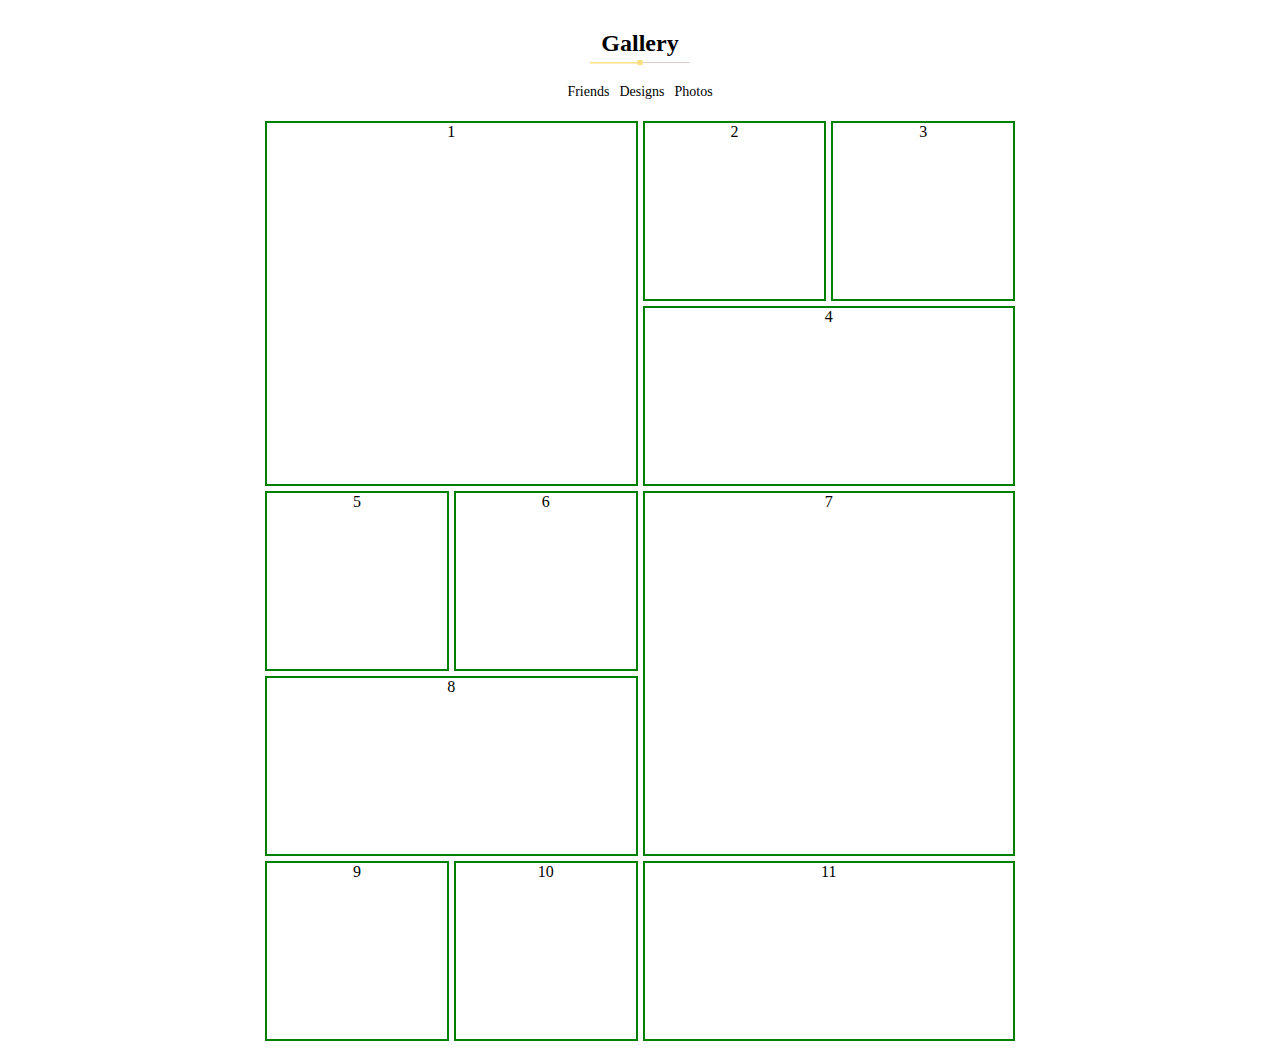
<file: gallery_page.html>
<!DOCTYPE html>
<html>
<head>
	<title>gallery</title>
	<link rel="stylesheet" type="text/css" href="css/gallery_page.css">
</head>
<body>
	<div class="gallery">
		<div class="head">Gallery</div>
		<img class="img-line" src="img//background//line-mid.png">
		<section class="nav">
			<option id="toFriends">Friends</option>
			<option id="toDesigns">Designs</option>
			<option id="toPhotos">Photos</option>
		</section>	
		<div class="card" id="Friends">
			<div class="img1">1</div>
			<div class="img2">2</div>
			<div class="img3">3</div>
			<div class="img4">4</div>
			<div class="img5">5</div>
			<div class="img6">6</div>
			<div class="img7">7</div>
			<div class="img8">8</div>
			<div class="img9">9</div>
			<div class="img10">10</div>
			<div class="img11">11</div>
		</div>

		<!-- <div class="card" id="Friends">
			<div class="img1"><img src="img/gallery/9.jpg"></div>
			<div class="img2"><img src="img/gallery/2.jpg"></div>
			<div class="img3"><img src="img/gallery/3.png"></div>
			<div class="img4"><img src="img/gallery/4.jpeg"></div>
			<div class="img5"><img src="img/gallery/5.jpg"></div>
			<div class="img6"><img src="img/gallery/6.jpg"></div>
			<div class="img7"><img src="img/gallery/7.jpg"></div>
			<div class="img8"><img src="img/gallery/8.jpg"></div>
			<div class="img9"><img src="img/gallery/9.jpg"></div>
			<div class="img10"><img src="img/gallery/10.jpg"></div>
			<div class="img11"><img src="img/gallery/11.jpg"></div>
		</div> -->
		
		<div class="card" id="Designs">
			<div class="img1">11</div>
			<div class="img2">2</div>
			<div class="img3">3</div>
			<div class="img4">4</div>
			<div class="img5">5</div>
			<div class="img6">6</div>
			<div class="img7">7</div>
			<div class="img8">8</div>
			<div class="img9">9</div>
			<div class="img10">10</div>
			<div class="img11">11</div>
		</div>
		<div class="card" id="Photos">
			<div class="img1">111</div>
			<div class="img2">2</div>
			<div class="img3">3</div>
			<div class="img4">4</div>
			<div class="img5">5</div>
			<div class="img6">6</div>
			<div class="img7">7</div>
			<div class="img8">8</div>
			<div class="img9">9</div>
			<div class="img10">10</div>
			<div class="img11">11</div>
		</div>
	</div>
	

	<script type="text/javascript" src="js/gallery_page.js"></script>
</body>
</html>
</file>
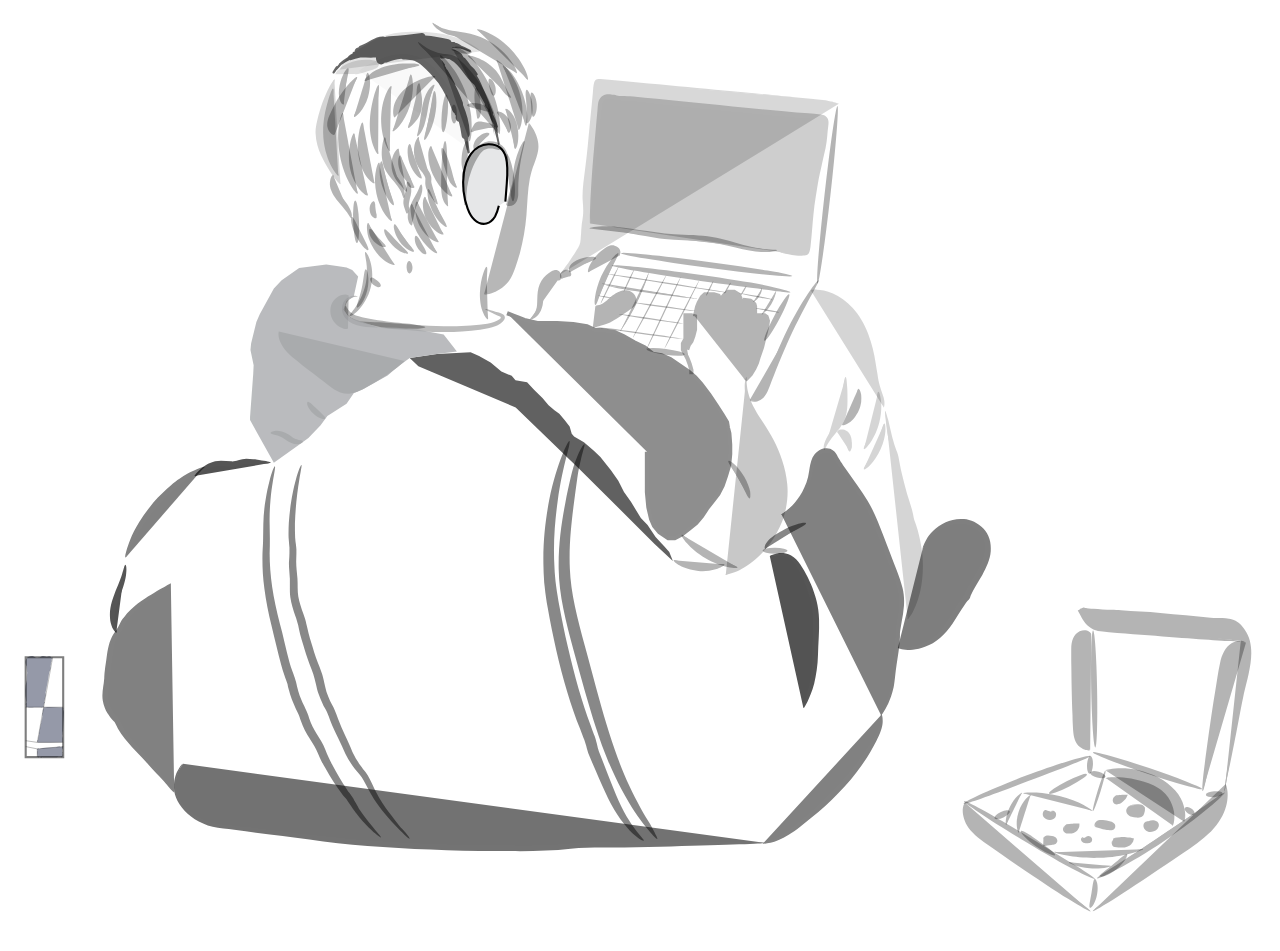
<file: css/background.html>
<!DOCTYPE html>
<html>
<head>
	<title>background</title>
	<link rel="stylesheet" type="text/css" href="workSvg.css">
</head>
<body>


<svg version="1.1" xmlns="http://www.w3.org/2000/svg" xmlns:xlink="http://www.w3.org/1999/xlink" x="0px" y="0px"
	 viewBox="0 0 600 442" style="enable-background:new 0 0 600 442;" xml:space="preserve">

<g id="pizza">
	<g id="XMLID_401_" class="st0">
		<path id="XMLID_1552_" d="M568.6,373.5c2.7-0.2,5.3-0.4,8-0.7"/>
		<g id="XMLID_1546_">
			<g id="XMLID_1550_">
				
					<ellipse id="XMLID_1551_" transform="matrix(0.9965 -8.343622e-002 8.343622e-002 0.9965 -29.1387 49.0751)" class="st1" cx="572.6" cy="373.2" rx="4" ry="1.4"/>
			</g>
		</g>
	</g>
	<g id="XMLID_414_" class="st0">
		<path id="XMLID_1543_" d="M475.5,381.2c-2.4,1.1-4.9,2.3-7.3,3.4"/>
		<g id="XMLID_1536_">
			<g id="XMLID_1541_">
				
					<ellipse id="XMLID_1542_" transform="matrix(-0.9072 0.4206 -0.4206 -0.9072 1060.9785 531.8622)" class="st1" cx="471.8" cy="382.9" rx="4" ry="1.4"/>
			</g>
		</g>
	</g>
	<g id="XMLID_420_" class="st0">
		<path id="XMLID_1534_" d="M481.3,372.5c-4.1,4-6.8,9.5-7.5,15.3"/>
		<g id="XMLID_1527_">
			<g id="XMLID_1532_">
				<path id="XMLID_1533_" class="st1" d="M473.8,387.8c-0.2,0-0.3-1-0.1-2.6c0.2-1.6,0.8-3.8,1.9-6c1.1-2.2,2.4-4,3.6-5.1
					c1.1-1.1,2-1.7,2.1-1.6c0.3,0.3-2.4,3.1-4.4,7.3C474.8,384,474.2,387.8,473.8,387.8z"/>
			</g>
		</g>
	</g>
	<g id="XMLID_421_" class="st0">
		<path id="XMLID_1525_" d="M485.4,373.6c-4.7,4.5-7,11.5-5.7,17.9"/>
		<g id="XMLID_1518_">
			<g id="XMLID_1523_">
				<path id="XMLID_1524_" class="st1" d="M479.7,391.5c-0.2,0-0.6-1-0.8-2.8c-0.2-1.8-0.1-4.4,0.8-7.1c0.9-2.7,2.3-4.8,3.5-6.2
					c1.2-1.4,2.2-2,2.3-1.8c0.1,0.2-0.6,1-1.5,2.4c-1,1.4-2.1,3.5-2.9,6c-0.8,2.5-1.1,4.9-1.1,6.6
					C479.8,390.4,479.9,391.5,479.7,391.5z"/>
			</g>
		</g>
	</g>
	<g id="XMLID_472_">
		<g id="XMLID_398_" class="st0">
			<path id="XMLID_1516_" d="M514.2,297.4c-1.3-2.3-5.1-1.7-6.7,0.4c-1.6,2.1-1.6,5-1.5,7.7c0.3,12.1,0.5,24.2,0.8,36.3
				c0,2.4,0.1,4.9,1.3,6.9c1.2,1.9,3.3,3.3,5.6,3.4"/>
			<g id="XMLID_1509_">
				<g id="XMLID_1514_">
					<path id="XMLID_1515_" class="st1" d="M513.6,352.2c0,0.2-1,0.4-2.7-0.2c-0.8-0.3-1.8-0.9-2.8-1.8c-0.9-1-1.7-2.4-2-3.9
						c-0.4-1.6-0.5-3.3-0.6-5c-0.1-1.8-0.2-3.6-0.2-5.6c-0.2-3.9-0.3-8.3-0.4-12.8c-0.1-4.6-0.1-8.9-0.2-12.9c0-2,0-3.8,0-5.6
						c0-1.8,0.2-3.6,0.9-5.2c0.3-0.8,0.8-1.5,1.3-2.1c0.6-0.6,1.2-1,1.8-1.3c1.3-0.5,2.5-0.6,3.4-0.3c0.9,0.3,1.5,0.8,1.8,1.2
						c0.3,0.4,0.3,0.7,0.2,0.7c-0.2,0.2-0.7-0.8-2.2-0.9c-0.7-0.1-1.6,0.1-2.5,0.6c-0.4,0.3-0.9,0.6-1.2,1c-0.3,0.4-0.6,1-0.8,1.6
						c-0.4,1.2-0.5,2.8-0.4,4.5c0.1,1.7,0.2,3.6,0.2,5.6c0.2,3.9,0.3,8.3,0.4,12.8c0.1,4.6,0.1,8.9,0.2,12.9c0,2,0,3.9,0,5.6
						c0,1.8,0,3.3,0.2,4.7c0.2,1.4,0.7,2.5,1.3,3.3c0.6,0.9,1.4,1.4,2,1.8C512.6,351.8,513.6,351.9,513.6,352.2z"/>
				</g>
			</g>
		</g>
		<g id="XMLID_399_" class="st0">
			<path id="XMLID_1507_" d="M585.2,300.4c-14.6-1.3-29.2-2.6-43.7-3.9c-7.2-0.6-14.3-1.4-21.5-1.9c-6.1-0.4-8.2-4-10.9-9.5
				c0.7,1.4,15.5,1.7,17.5,1.8c6,0.2,12,0.6,18,1.1c8.9,0.8,17.9,1.6,26.8,2.4c3,0.3,8.7-0.4,11.2,1.4c11.7,7.9,4.9,24.4,2.9,35.4
				c-2.7,14.9-5.4,29.8-8,44.7"/>
			<g id="XMLID_1501_">
				<g id="XMLID_1505_">
					<path id="XMLID_1506_" class="st1" d="M577.5,371.9c-0.2,0,0.2-3.3,1.1-9.3c0.9-6,2.3-14.6,4.1-25.2c0.4-2.7,0.9-5.4,1.4-8.3
						c0.2-1.4,0.5-2.9,0.8-4.5c0.3-1.5,0.7-3,1-4.6c0.7-3.1,1.4-6.3,1.8-9.5c0.4-3.3,0.5-6.7-0.4-9.9c-0.4-1.6-1.1-3.1-2.1-4.4
						c-0.2-0.3-0.5-0.6-0.8-1c-0.3-0.3-0.6-0.6-0.9-0.9c-0.3-0.3-0.6-0.6-1-0.8l-0.5-0.4l-0.3-0.2l-0.2-0.1
						c-0.6-0.3-1.4-0.5-2.2-0.7c-0.8-0.1-1.8-0.2-2.7-0.2c-1.8-0.1-3.8,0-5.8-0.1c-7.7-0.7-15.7-1.4-23.9-2.1
						c-3.1-0.3-6.3-0.4-9.3-0.7c-3.1-0.2-6.1-0.4-9.1-0.6c-0.8,0-1.5-0.1-2.2-0.1c-0.8,0-1.5,0-2.2-0.1c-1.5-0.1-3-0.1-4.5-0.2
						c-1.5-0.1-3-0.2-4.4-0.3c-0.7-0.1-1.5-0.1-2.2-0.2l-1.1-0.1c-0.1,0-0.1,0-0.1,0c0,0-0.1,0-0.1,0c0,0,0,0,0,0l0,0.1l0,0.1l0,0
						l0.2,0.4c0.3,0.6,0.7,1.2,1.1,1.7c0.8,1.1,1.6,1.9,2.6,2.6c1,0.6,2.2,1,3.4,1.2l0.9,0.1l1,0.1c0.7,0.1,1.3,0.1,2,0.2
						c5.3,0.5,10.4,1,15.1,1.5c9.5,1,18,1.8,24.9,2.5c7,0.7,12.5,1.3,16.3,1.8c3.8,0.5,5.8,0.8,5.8,0.9c0,0.2-2.1,0.1-5.9-0.1
						c-3.8-0.2-9.4-0.6-16.4-1.1c-7-0.5-15.4-1.2-25-1.9c-4.8-0.4-9.8-0.8-15.1-1.2c-0.7-0.1-1.3-0.1-2-0.2l-1-0.1l-1.1-0.1
						c-1.5-0.2-3-0.7-4.3-1.5c-1.4-0.8-2.5-2-3.4-3.2c-0.4-0.6-0.9-1.2-1.2-1.9l-0.3-0.6l-0.5-0.9c-0.3-0.6-0.6-1.2-1-1.8l0.4-0.2
						c0.2-0.1,0.2-0.1,0.3-0.2l0.4-0.3c0,0,0,0,0,0c0.2-0.1,0.6-0.2,1.3-0.6c0.1,0,0.3-0.1,0.4-0.1l0.5,0.1c0.3,0.1,0.8,0.1,1,0.2
						l1,0.1c0.7,0.1,1.4,0.1,2.1,0.2c1.4,0.1,2.9,0.2,4.3,0.3c1.5,0.1,2.9,0.1,4.4,0.2c0.7,0,1.5,0,2.2,0.1c0.8,0,1.5,0.1,2.3,0.1
						c3,0.2,6.1,0.4,9.2,0.6c3.1,0.2,6.3,0.3,9.4,0.7c8.2,0.7,16.2,1.5,23.9,2.2c1.8,0.2,3.7,0.1,5.7,0.2c1,0,2,0.1,3,0.3
						c1,0.2,2.1,0.4,3.1,1l0.4,0.2l0.3,0.2l0.6,0.4c0.4,0.3,0.8,0.7,1.1,1c0.4,0.4,0.7,0.7,1,1.1c0.3,0.4,0.7,0.8,0.9,1.2
						c1.2,1.6,2,3.5,2.5,5.3c0.9,3.7,0.8,7.4,0.3,10.8c-0.5,3.4-1.2,6.7-2,9.7c-0.4,1.5-0.7,3-1.1,4.5c-0.3,1.5-0.6,2.9-0.9,4.4
						c-0.6,2.9-1.1,5.7-1.6,8.3c-2,10.6-3.7,19.1-5,25S577.7,371.9,577.5,371.9z"/>
				</g>
			</g>
		</g>
		<g id="XMLID_400_" class="st0">
			<path id="XMLID_1499_" d="M587.6,301.4c-3.1-1.3-6.7,0.5-8.6,3.2s-2.5,6.2-3,9.4c-3,19.2-6,38.5-8.9,57.7"/>
			<g id="XMLID_1493_">
				<g id="XMLID_1497_">
					<path id="XMLID_1498_" class="st1" d="M567.1,371.7c-0.4-0.1-0.1-4.4,0.8-11.5s2.2-16.7,3.8-27.4c0.8-5.3,1.7-10.4,2.4-15.1
						c0.4-2.3,0.7-4.5,1.2-6.6c0.4-2.1,1.1-4.1,2-5.7c0.9-1.7,2.2-3,3.5-3.8c1.3-0.8,2.6-1.2,3.7-1.2c1.1-0.1,1.9,0.2,2.4,0.4
						c0.5,0.2,0.7,0.4,0.7,0.5c-0.1,0.2-1.1-0.2-2.9,0.2c-1.7,0.4-4.3,1.8-5.6,4.8c-1.4,2.9-1.7,7.2-2.4,11.8
						c-0.6,4.6-1.4,9.7-2.2,15.1c-1.7,10.7-3.3,20.3-4.6,27.3C568.5,367.5,567.5,371.8,567.1,371.7z"/>
				</g>
			</g>
		</g>
		<g id="XMLID_402_" class="st0">
			<path id="XMLID_1491_" d="M515,295.4c0.3,18.5,0.7,37.1,1,55.6"/>
			<g id="XMLID_1485_">
				<g id="XMLID_1489_">
					
						<ellipse id="XMLID_1490_" transform="matrix(1.879850e-002 0.9998 -0.9998 1.879850e-002 829.0267 -198.3224)" class="st1" cx="515.6" cy="323.2" rx="27.8" ry="1.4"/>
				</g>
			</g>
		</g>
		<g id="XMLID_403_" class="st0">
			<path id="XMLID_1483_" d="M515,353.3c17.3,5.8,34.5,11.6,51.8,17.4"/>
			<g id="XMLID_1477_">
				<g id="XMLID_1481_">
					
						<ellipse id="XMLID_1482_" transform="matrix(0.9479 0.3187 -0.3187 0.9479 143.5627 -153.4963)" class="st1" cx="540.9" cy="362" rx="27.3" ry="1.4"/>
				</g>
			</g>
		</g>
		<g id="XMLID_404_" class="st0">
			<path id="XMLID_1475_" d="M453.5,377.7c19.8-8.3,39.9-15.9,60.3-22.7"/>
			<g id="XMLID_1469_">
				<g id="XMLID_1473_">
					<path id="XMLID_1474_" class="st1" d="M513.8,355c0.2,0.7-13.2,5.9-29.8,12.1c-16.6,6.3-30.1,11.3-30.4,10.6
						c-0.3-0.7,12.8-6.9,29.4-13.2C499.6,358.2,513.5,354.3,513.8,355z"/>
				</g>
			</g>
		</g>
		<g id="XMLID_405_" class="st0">
			<path id="XMLID_1467_" d="M517,413.3c21.4-11.7,41.7-25.4,60.6-40.8"/>
			<g id="XMLID_1460_">
				<g id="XMLID_1464_">
					<path id="XMLID_1466_" class="st1" d="M577.6,372.4c0.2,0.3-2.7,3.2-7.8,7.4c-5.1,4.3-12.4,9.8-20.8,15.5
						c-8.4,5.7-16.3,10.3-22.2,13.4c-5.9,3.1-9.6,4.8-9.8,4.4c-0.4-0.7,13.8-8.9,30.4-20.2C564.2,381.9,577.1,371.8,577.6,372.4z"/>
				</g>
			</g>
		</g>
		<g id="XMLID_407_" class="st0">
			<path id="XMLID_1458_" d="M453.7,376.5c7.3,4.4,14.5,8.8,21.8,13.2c13.3,8.1,26.7,16.2,40.4,23.7"/>
			<g id="XMLID_1451_">
				<g id="XMLID_1456_">
					<path id="XMLID_1457_" class="st1" d="M515.9,413.4c-0.2,0.3-3.9-1.3-9.7-4.3c-5.8-3-13.7-7.5-22.2-12.7
						c-17.1-10.3-30.6-19.3-30.2-19.9c0.4-0.7,14.6,7.2,31.6,17.5c8.5,5.2,16.2,9.9,21.8,13.3C512.7,410.8,516.1,413.1,515.9,413.4z
						"/>
				</g>
			</g>
		</g>
		<g id="XMLID_408_" class="st0">
			<path id="XMLID_1449_" d="M454.3,377.3c-1.3,3.7,0,7.9,2.3,11.1s5.7,5.4,8.9,7.6c16.1,10.9,32.2,21.9,48.3,32.8"/>
			<g id="XMLID_1442_">
				<g id="XMLID_1447_">
					<path id="XMLID_1448_" class="st1" d="M513.9,428.9c-0.2,0.3-4.2-2-10.5-5.9c-6.3-4-14.8-9.6-24.2-16
						c-4.7-3.2-9.1-6.2-13.1-9.1c-2-1.4-3.9-2.7-5.7-4.2c-1.7-1.4-3.2-3-4.4-4.5c-2.3-3.2-2.9-6.5-2.8-8.7c0.2-2.2,0.9-3.2,1.1-3.2
						c0.2,0.1-0.1,1.2,0,3.2c0.1,1.9,1,4.8,3.2,7.5c1.1,1.4,2.6,2.7,4.3,3.9c1.7,1.3,3.6,2.5,5.7,3.9c4.1,2.7,8.6,5.7,13.3,8.9
						c9.4,6.4,17.7,12.3,23.7,16.6C510.5,425.7,514.1,428.5,513.9,428.9z"/>
				</g>
			</g>
		</g>
		<g id="XMLID_409_" class="st0">
			<path id="XMLID_1440_" d="M515.9,413.4c0.5,4.7-0.3,9.4-2.3,13.7"/>
			<g id="XMLID_1432_">
				<g id="XMLID_1438_">
					<path id="XMLID_1439_" class="st1" d="M513.6,427.1c-0.7-0.4,0.1-3.3,0.7-6.9c0.6-3.6,0.8-6.7,1.6-6.8c0.4,0,0.8,0.7,1.1,2
						c0.3,1.3,0.4,3.2,0,5.2c-0.3,2-1,3.8-1.7,4.9C514.6,426.7,513.9,427.2,513.6,427.1z"/>
				</g>
			</g>
		</g>
		<g id="XMLID_410_" class="st0">
			<path id="XMLID_1430_" d="M514.9,428.8c14.4-9.8,28.7-19.5,43.1-29.3c5.4-3.7,11-7.5,15-12.6c4.1-5.2,6.5-12,4.9-18.4"/>
			<g id="XMLID_1422_">
				<g id="XMLID_1427_">
					<path id="XMLID_1429_" class="st1" d="M577.9,368.5c0.2,0,0.8,1.2,1,3.5c0.2,2.4,0,6-1.7,9.9c-0.9,2-2,4-3.6,6
						c-1.5,2-3.4,3.9-5.6,5.7c-4.3,3.7-9.4,6.9-14.5,10.5c-10.5,7.1-20,13.4-27,17.9c-7,4.4-11.4,7-11.6,6.7
						c-0.2-0.3,3.8-3.5,10.5-8.3c6.7-4.9,16.1-11.4,26.5-18.5c5.2-3.6,10.3-6.8,14.5-10.2c2.1-1.7,3.9-3.4,5.4-5.2
						c1.5-1.8,2.7-3.6,3.6-5.4c1.8-3.6,2.4-6.8,2.4-9.1C577.9,369.8,577.7,368.5,577.9,368.5z"/>
				</g>
			</g>
		</g>
		<g id="XMLID_411_" class="st0">
			<path id="XMLID_1420_" d="M513.8,355.1c-0.1,2.8-0.3,5.6-0.4,8.3"/>
			<g id="XMLID_1413_">
				<g id="XMLID_1418_">
					
						<ellipse id="XMLID_1419_" transform="matrix(-5.265256e-002 0.9986 -0.9986 -5.265256e-002 899.3448 -134.7202)" class="st1" cx="513.6" cy="359.2" rx="4.2" ry="1.4"/>
				</g>
			</g>
		</g>
		<g id="XMLID_412_" class="st0">
			<path id="XMLID_1411_" d="M494.1,372.8c6-3.1,11.9-6.1,17.9-9.2"/>
			<g id="XMLID_1404_">
				<g id="XMLID_1409_">
					
						<ellipse id="XMLID_1410_" transform="matrix(0.8906 -0.4549 0.4549 0.8906 -112.4455 269.1368)" class="st1" cx="503.1" cy="368.3" rx="10.1" ry="1.4"/>
				</g>
			</g>
		</g>
		<g id="XMLID_413_" class="st0">
			<path id="XMLID_1402_" d="M513.6,362.9c2.4,0.7,4.9,1.4,7.3,2.1"/>
			<g id="XMLID_1395_">
				<g id="XMLID_1400_">
					
						<ellipse id="XMLID_1401_" transform="matrix(0.9628 0.2704 -0.2704 0.9628 117.6662 -126.308)" class="st1" cx="517.3" cy="363.9" rx="3.8" ry="1.4"/>
				</g>
			</g>
		</g>
		<g id="XMLID_416_" class="st0">
			<path id="XMLID_1393_" d="M521,362c-2,6.4-4,12.9-6,19.3"/>
			<g id="XMLID_1386_">
				<g id="XMLID_1391_">
					
						<ellipse id="XMLID_1392_" transform="matrix(-0.2945 0.9557 -0.9557 -0.2945 1025.7533 -13.9727)" class="st1" cx="518" cy="371.7" rx="10.1" ry="0.7"/>
				</g>
			</g>
		</g>
		<g id="XMLID_417_" class="st0">
			<path id="XMLID_1384_" d="M481.8,372.7c11.5,0,22.9,2.9,33,8.3"/>
			<g id="XMLID_1377_">
				<g id="XMLID_1382_">
					<path id="XMLID_1383_" class="st1" d="M514.8,381.1c-0.2,0.4-7-3.3-16.1-5.6c-9.1-2.3-16.9-2.3-16.8-2.8c0-0.2,1.9-0.4,5.1-0.3
						c3.1,0.1,7.5,0.6,12.1,1.7c4.7,1.2,8.7,2.8,11.5,4.2C513.3,379.8,514.9,380.9,514.8,381.1z"/>
				</g>
			</g>
		</g>
		<g id="XMLID_418_" class="st0">
			<path id="XMLID_1375_" d="M521.1,361.9c7.3-1,14.8-0.1,21.6,2.7c4.4,1.8,8.6,4.5,11.6,8.3s4.7,8.7,4,13.4"/>
			<g id="XMLID_1368_">
				<g id="XMLID_1373_">
					<path id="XMLID_1374_" class="st1" d="M558.4,386.2c-0.1,0-0.1-0.7-0.1-2c-0.1-1.3-0.3-3.1-1.1-5.2c-0.8-2.1-2.1-4.5-4.1-6.7
						c-2-2.2-4.6-4.2-7.7-5.8c-6.1-3.2-12.4-4.4-16.9-4.6c-4.5-0.3-7.4,0.1-7.4-0.1c0-0.1,0.7-0.3,2-0.5c1.3-0.2,3.2-0.4,5.5-0.4
						c4.6,0,11.2,1.1,17.5,4.4c3.2,1.7,5.9,3.8,8,6.2c2.1,2.4,3.4,4.9,4,7.2c0.7,2.3,0.8,4.2,0.7,5.5
						C558.7,385.6,558.4,386.2,558.4,386.2z"/>
				</g>
			</g>
		</g>
		<g id="XMLID_419_" class="st0">
			<path id="XMLID_1366_" d="M558.7,379.8c1.5,1,3,2,4.5,2.9"/>
			<g id="XMLID_1359_">
				<g id="XMLID_1364_">
					
						<ellipse id="XMLID_1365_" transform="matrix(0.8387 0.5446 -0.5446 0.8387 298.0916 -243.9916)" class="st1" cx="560.9" cy="381.2" rx="2.7" ry="1.4"/>
				</g>
			</g>
		</g>
		<g id="XMLID_422_" class="st0">
			<path id="XMLID_1357_" d="M496.6,400.7c13.9,3.2,28.6,2.7,42.2-1.4"/>
			<g id="XMLID_1350_">
				<g id="XMLID_1355_">
					<path id="XMLID_1356_" class="st1" d="M538.8,399.3c0.1,0.2-2.2,1.1-5.9,2c-3.8,1-9.1,1.9-15,2.1c-5.9,0.2-11.3-0.4-15.1-1.1
						c-3.8-0.7-6.1-1.5-6.1-1.7c0.1-0.4,9.4,1.8,21.1,1.4C529.5,401.8,538.7,398.9,538.8,399.3z"/>
				</g>
			</g>
		</g>
		<g id="XMLID_423_" class="st0">
			<path id="XMLID_1348_" d="M503.6,405.5c6.4,2.3,13.3,2.9,20,1.8"/>
			<g id="XMLID_1341_">
				<g id="XMLID_1346_">
					<path id="XMLID_1347_" class="st1" d="M523.6,407.3c0.1,0.3-4.5,1.6-10.2,1.1c-5.7-0.5-10-2.5-9.8-2.8c0.1-0.4,4.5,1,9.9,1.5
						C519,407.5,523.5,406.9,523.6,407.3z"/>
				</g>
			</g>
		</g>
		<g id="XMLID_425_" class="st0">
			<path id="XMLID_1339_" d="M518.1,412.2c5.1-2.4,9.6-6.1,13-10.5"/>
			<g id="XMLID_1332_">
				<g id="XMLID_1337_">
					<path id="XMLID_1338_" class="st1" d="M531.2,401.6c0.3,0.2,0,1.2-0.8,2.6c-0.8,1.3-2.3,3-4.2,4.6c-1.9,1.5-3.8,2.6-5.3,3.1
						c-1.5,0.6-2.5,0.6-2.7,0.3c-0.3-0.7,2.8-2.7,6.3-5.6C527.9,403.8,530.5,401.2,531.2,401.6z"/>
				</g>
			</g>
		</g>
		<g id="XMLID_426_" class="st0">
			<path id="XMLID_1330_" d="M521.1,365.5c6-0.3,12,0.5,17.8,2.2c3.1,0.9,6.1,2.2,8.6,4.2c4.6,3.8,6.8,10.4,5.4,16.2"/>
			<g id="XMLID_1323_">
				<g id="XMLID_1328_">
					<path id="XMLID_1329_" class="st1" d="M552.8,388.2c-0.3,0,0.5-2.6-0.3-6.5c-0.4-2-1.3-4.2-2.8-6.3c-1.5-2.1-3.8-4-6.6-5.3
						c-2.8-1.3-5.7-2.1-8.3-2.7c-2.6-0.6-5-1-7.1-1.2c-4.1-0.4-6.6-0.4-6.6-0.6c0-0.2,2.5-0.6,6.7-0.4c2.1,0.1,4.6,0.4,7.3,1
						c2.7,0.6,5.6,1.4,8.6,2.7c1.5,0.7,2.8,1.5,4,2.5c1.2,1,2.2,2.1,3,3.3c1.6,2.3,2.4,4.8,2.8,6.9c0.3,2.1,0.2,3.8-0.1,5
						C553.2,387.6,552.9,388.2,552.8,388.2z"/>
				</g>
			</g>
		</g>
		<g id="XMLID_427_" class="st0">
			<path id="XMLID_1321_" d="M533,378.6c-0.8,0.6-1.7,1.4-1.7,2.4c0,0.9,0.6,1.7,1.3,2.1c0.8,0.4,1.6,0.6,2.5,0.7
				c1,0.1,2.3,0.2,3-0.5c0.5-0.5,0.7-1.2,0.8-1.9c0.1-0.6,0.2-1.3-0.1-1.8c-0.4-0.6-1.1-0.8-1.8-0.8c-1.4-0.1-2.8-0.2-4.2,0"/>
			<g id="XMLID_1314_">
				<g id="XMLID_1319_">
					<path id="XMLID_1320_" class="st1" d="M532.8,378.6c0-0.2,1.2-0.5,3.2-0.6c0.5,0,1,0,1.7,0.1c0.3,0.1,0.7,0.1,1,0.3
						c0.4,0.2,0.7,0.6,0.9,1c0.2,0.5,0.1,0.9,0.1,1.3c0,0.4-0.1,0.7-0.2,1.1c-0.1,0.4-0.2,0.8-0.4,1.2c-0.2,0.4-0.6,0.8-1.1,1
						c-0.9,0.4-1.8,0.4-2.5,0.3c-0.7-0.1-1.4-0.2-2.1-0.4c-1.4-0.4-2.6-1.6-2.6-2.9c0-0.6,0.3-1.1,0.6-1.5c0.3-0.3,0.6-0.6,0.8-0.7
						c0.5-0.3,0.8-0.4,0.8-0.3c0.1,0.1-0.1,0.3-0.5,0.7c-0.3,0.4-0.8,1-0.8,1.8c0,0.3,0.2,0.7,0.6,1c0.3,0.3,0.8,0.5,1.4,0.7
						c0.5,0.1,1.2,0.2,1.9,0.3c0.7,0.1,1.3,0.1,1.8-0.2c0.4-0.2,0.7-0.7,0.8-1.3c0.2-0.7,0.3-1.3,0.2-1.6c-0.1-0.3-0.4-0.5-0.9-0.7
						c-0.5-0.1-1-0.2-1.5-0.2C534.1,378.8,532.8,378.8,532.8,378.6z"/>
				</g>
			</g>
		</g>
		<g id="XMLID_428_" class="st0">
			<path id="XMLID_1312_" d="M526.8,373.7c-0.6,0.4-1.3,0.9-1.7,1.6c-0.3,0.7-0.3,1.7,0.4,2.1c0.6,0.3,1.3,0.2,1.8-0.1
				c1.4-0.6,2.6-1.8,3.2-3.2c-1.3-0.1-2.6-0.2-3.8-0.2"/>
			<g id="XMLID_1305_">
				<g id="XMLID_1310_">
					<path id="XMLID_1311_" class="st1" d="M526.8,373.9c0-0.2,0.9-0.3,2.2-0.4c0.2,0,0.4,0,0.6,0c0.3,0,0.7,0,1.1,0
						c0.2,0,0.3,0,0.5,0l0.3,0c0,0,0.1,0,0.1,0l-0.1,0.1c-0.2,0.3-0.3,0.7-0.5,1c-0.5,0.9-0.7,1.1-1.1,1.5c-0.4,0.4-0.8,0.8-1.3,1.1
						c-0.5,0.3-1,0.6-1.5,0.7c-0.6,0.2-1.3,0.2-1.9-0.2c-0.6-0.4-0.8-1.1-0.8-1.6c0-0.5,0.2-1,0.4-1.3c0.5-0.7,1-0.9,1.4-1.1
						c0.4-0.2,0.6-0.2,0.6-0.1c0.1,0.1-0.1,0.3-0.3,0.6c-0.2,0.3-0.6,0.7-0.8,1.2c-0.2,0.4-0.1,1.2,0.2,1.4c0.3,0.2,1.2-0.1,2-0.6
						c0.4-0.3,0.7-0.5,1.1-0.9c0.3-0.3,0.7-0.8,0.6-0.7c0,0,0,0,0.1-0.1c0,0,0,0,0,0c0,0-0.1,0-0.1,0c-0.2,0-0.3-0.1-0.5-0.1
						C527.6,374.3,526.8,374,526.8,373.9z"/>
				</g>
			</g>
		</g>
		<g id="XMLID_429_" class="st0">
			<path id="XMLID_1303_" d="M541.7,386.4c-1-0.4-2.2,0.4-2.3,1.5c-0.1,1,0.7,2.1,1.7,2.4c1,0.3,2.1,0.1,3-0.4
				c0.5-0.3,1-0.7,1.3-1.3c0.3-0.6,0.3-1.3-0.1-1.7c-0.3-0.4-0.8-0.6-1.4-0.7c-1-0.2-2-0.1-2.9,0.3"/>
			<g id="XMLID_1296_">
				<g id="XMLID_1301_">
					<path id="XMLID_1302_" class="st1" d="M541.1,386.4c-0.1-0.1,0.8-0.9,2.6-0.8c0.4,0,0.9,0.1,1.5,0.4c0.6,0.3,1.1,1,1.1,1.7
						c0.1,0.7-0.3,1.5-0.7,2c-0.5,0.5-1.1,0.9-1.7,1.1c-1.3,0.5-2.9,0.5-3.9-0.5c-1-0.8-1.3-2.3-0.8-3.2c0.5-0.9,1.4-1.2,1.9-1.1
						c0.5,0,0.7,0.3,0.7,0.4c0,0.1-0.3,0.1-0.6,0.2c-0.3,0.1-0.8,0.4-1,1c-0.2,0.5,0,1.3,0.7,1.8c0.6,0.5,1.6,0.5,2.6,0.2
						c1-0.4,1.7-1.1,1.7-1.8c0-0.3-0.1-0.6-0.4-0.8c-0.3-0.2-0.6-0.3-1-0.4C542.1,386.3,541.2,386.6,541.1,386.4z"/>
				</g>
			</g>
		</g>
		<g id="XMLID_430_" class="st0">
			<path id="XMLID_1294_" d="M516.5,388.9c-0.5-0.5-0.4-1.4,0-1.9c0.4-0.6,1.1-0.9,1.8-0.9c0.7-0.1,1.4,0.1,2.1,0.2
				c0.7,0.1,1.4,0.3,2.2,0.4c0.7,0.1,1.3,0.2,1.9,0.6c0.5,0.4,0.8,1.2,0.5,1.7c-0.4,0.7-1.3,0.7-2,0.7c-1.3,0-2.6-0.1-3.9-0.1"/>
			<g id="XMLID_1287_">
				<g id="XMLID_1292_">
					<path id="XMLID_1293_" class="st1" d="M518.9,389.5c0-0.2,1.1-0.3,2.7-0.4c0.8-0.1,2,0.1,2.5-0.3c0.2-0.2,0.2-0.4,0.1-0.7
						c-0.2-0.3-0.5-0.5-1.1-0.7c-1.2-0.2-2.4-0.5-3.5-0.7c-1-0.2-1.9-0.2-2.5,0.2c-0.6,0.3-0.8,0.9-0.8,1.3c0,0.4,0.1,0.6,0.1,0.7
						c0,0.1-0.4-0.1-0.6-0.6c-0.1-0.3-0.1-0.6,0-1c0.1-0.4,0.4-0.8,0.8-1.2c0.8-0.7,2.1-0.8,3.2-0.6c1.2,0.2,2.3,0.3,3.6,0.6
						c0.4,0.1,0.7,0.2,1.1,0.5c0.3,0.2,0.7,0.6,0.9,0.9c0.2,0.4,0.3,0.8,0.2,1.3c-0.1,0.5-0.4,0.9-0.7,1.1c-0.7,0.4-1.4,0.4-1.9,0.4
						c-0.5,0-1-0.1-1.4-0.1C520,389.9,518.9,389.7,518.9,389.5z"/>
				</g>
			</g>
		</g>
		<g id="XMLID_431_" class="st0">
			<path id="XMLID_1285_" d="M524.4,395.4c-0.5,0.8-0.2,1.9,0.5,2.3c0.6,0.3,1.2,0.3,1.9,0.3c1.4,0,2.8,0,4.1-0.5
				c1.3-0.5,2.5-1.5,2.8-2.8c-2.9-0.7-6-0.8-9-0.5"/>
			<g id="XMLID_1278_">
				<g id="XMLID_1283_">
					<path id="XMLID_1284_" class="st1" d="M524.7,394.2c0-0.2,1.2-0.5,3.2-0.6c1-0.1,2.2,0,3.6,0.1c0.3,0,0.7,0.1,1,0.1
						c0.2,0,0.3,0.1,0.5,0.1c0.3,0.1,0.7,0.1,1,0.2l0.5,0.1c0.1,0,0.1,0.1,0,0.2l-0.1,0.2c-0.1,0.3-0.2,0.6-0.3,1
						c0,0.1-0.1,0.2-0.1,0.2c0,0.1-0.1,0.1-0.1,0.2c-0.1,0.1-0.1,0.2-0.2,0.3c-0.1,0.2-0.3,0.3-0.4,0.5c-0.6,0.6-1.4,1.1-2.1,1.3
						c-0.7,0.3-1.5,0.4-2.2,0.4c-0.7,0-1.3,0-1.9,0c-0.6,0-1.2,0-1.8-0.2c-0.6-0.2-1.1-0.6-1.2-1.1c-0.2-0.4-0.2-0.8-0.2-1.2
						c0.1-0.6,0.4-0.9,0.5-0.8c0.1,0.1,0,0.3,0,0.8c0.1,0.5,0.4,1.1,1.2,1.3c0.4,0.1,0.9,0,1.5,0c0.6,0,1.2-0.1,1.8-0.1
						c1.2-0.1,2.5-0.5,3.4-1.4c0.1-0.1,0.2-0.2,0.3-0.4c0-0.1,0.1-0.1,0.1-0.2c0,0,0-0.1,0.1-0.1l0,0c0,0,0,0,0,0c0,0,0,0,0,0
						c-0.2,0-0.3-0.1-0.5-0.1c-0.3-0.1-0.7-0.1-1-0.2c-1.3-0.2-2.4-0.3-3.4-0.4C526,394.4,524.7,394.4,524.7,394.2z"/>
				</g>
			</g>
		</g>
		<g id="XMLID_432_" class="st0">
			<path id="XMLID_1276_" d="M492.8,380.8c-1,0.2-1.5,1.4-1.1,2.3c0.4,0.9,1.3,1.4,2.3,1.6c0.7,0.1,1.5,0,2.1-0.4
				c0.6-0.4,0.9-1.2,0.8-1.9c-0.2-0.7-1-1.2-1.7-0.9"/>
			<g id="XMLID_1269_">
				<g id="XMLID_1274_">
					<path id="XMLID_1275_" class="st1" d="M495.2,381.4c0-0.1,0.1-0.3,0.5-0.3c0.4-0.1,1,0.1,1.5,0.7c0.5,0.6,0.4,1.7-0.1,2.5
						c-0.6,0.8-1.7,1.2-2.7,1.1c-1,0-1.9-0.4-2.6-1.1c-0.3-0.3-0.5-0.7-0.6-1.2c-0.1-0.4,0-0.8,0.1-1.2c0.2-0.7,0.7-1.1,1.1-1.2
						c0.4-0.1,0.6,0,0.6,0.1c0,0.2-0.6,0.4-0.7,1.3c0,0.4,0.1,0.8,0.5,1.2c0.4,0.4,1,0.6,1.7,0.6c0.7,0,1.3-0.2,1.6-0.5
						c0.3-0.4,0.4-0.9,0.3-1.2c-0.1-0.3-0.4-0.6-0.7-0.7C495.4,381.5,495.2,381.5,495.2,381.4z"/>
				</g>
			</g>
		</g>
		<g id="XMLID_434_" class="st0">
			<path id="XMLID_1267_" d="M501.5,388.3c-0.2,0.7-0.4,1.6,0.1,2.2c0.4,0.6,1.2,0.7,2,0.7c1.1,0,2.2-0.3,3-0.9
				c0.9-0.6,1.5-1.6,1.5-2.7c-1.9,0-3.8,0-5.8,0"/>
			<g id="XMLID_1260_">
				<g id="XMLID_1265_">
					<path id="XMLID_1266_" class="st1" d="M502.3,387.7c0-0.2,0.9-0.4,2.4-0.5c0.4,0,0.8,0,1.2-0.1c0.2,0,0.5,0,0.7,0
						c0.3,0,0.5,0,0.8,0c0.2,0,0.5,0,0.7,0l0.3,0c0.1,0,0.1,0,0.2,0l0,0.2c0,0.5,0,1-0.1,1.5c-0.2,0.6-0.5,1.2-1,1.7
						c-1,1-2.3,1.3-3.4,1.4c-0.5,0-1.1,0-1.6-0.1c-0.5-0.1-1-0.4-1.3-0.8c-0.3-0.4-0.4-0.9-0.4-1.2c0-0.4,0.1-0.6,0.2-0.8
						c0.2-0.4,0.3-0.6,0.4-0.6c0.1,0,0.1,0.3,0.1,0.7c0,0.4,0,1,0.4,1.3c0.3,0.3,1.1,0.4,2.1,0.3c0.9-0.1,1.8-0.4,2.5-1.1
						c0.3-0.3,0.6-0.7,0.7-1.1c0,0,0-0.1,0-0.1c-0.5,0-0.9-0.1-1.3-0.1c-0.4,0-0.9-0.1-1.2-0.1C503.3,388,502.3,387.9,502.3,387.7z"
						/>
				</g>
			</g>
		</g>
		<g id="XMLID_435_" class="st0">
			<path id="XMLID_1258_" d="M510.4,393.9c-0.4,0.1-0.7,0.7-0.5,1.1s0.6,0.7,1,0.8c0.4,0.1,0.9,0.1,1.4,0.1c0.7,0,1.6-0.2,1.8-0.9
				c0.1-0.6-0.4-1.1-1-1.3s-1.2,0.1-1.8,0.2"/>
			<g id="XMLID_1251_">
				<g id="XMLID_1256_">
					<path id="XMLID_1257_" class="st1" d="M511.3,393.9c0-0.1,0.1-0.2,0.3-0.4c0.2-0.1,0.6-0.3,1.1-0.4c0.5-0.1,1.4,0.2,1.8,1
						c0.2,0.4,0.2,1.1-0.1,1.5c-0.3,0.5-0.8,0.6-1.2,0.8c-0.4,0.1-0.8,0.1-1.1,0.1c-0.3,0-0.7,0-1.1-0.1c-0.7-0.1-1.4-0.6-1.6-1.3
						c-0.2-0.7,0.1-1.2,0.4-1.4c0.3-0.2,0.5-0.1,0.5,0c0,0.1-0.1,0.2-0.1,0.4c-0.1,0.2-0.1,0.5,0.1,0.6c0.1,0.2,0.5,0.4,0.9,0.4
						c0.4,0,1.1,0,1.6-0.2c0.5-0.2,0.5-0.3,0.5-0.4c0-0.1-0.1-0.3-0.3-0.3c-0.1-0.1-0.3-0.2-0.4-0.2
						C512,394,511.3,394.2,511.3,393.9z"/>
				</g>
			</g>
		</g>
		<g id="XMLID_436_" class="st0">
			<path id="XMLID_1249_" d="M491.5,394.1c0.4-0.6,1.1-0.9,1.9-1s1.4,0.2,2.1,0.4c0.5,0.2,1.1,0.3,1.5,0.7c0.4,0.4,0.7,1,0.5,1.5
				c-0.2,0.4-0.6,0.6-1,0.7c-0.4,0.1-0.9,0.1-1.3,0.1c-1.3,0.1-2.7,0.5-3.8,1.3"/>
			<g id="XMLID_1242_">
				<g id="XMLID_1247_">
					<path id="XMLID_1248_" class="st1" d="M491.5,397.8c-0.1-0.1,0.4-0.8,1.7-1.4c1.1-0.7,4-0.3,3.7-1.2c0-0.2-0.2-0.5-0.5-0.6
						c-0.3-0.2-0.7-0.3-1.1-0.4c-0.8-0.3-1.5-0.5-2-0.5c-1.1-0.1-1.7,0.6-1.8,0.5c-0.1,0-0.1-0.3,0.2-0.6c0.3-0.3,0.8-0.7,1.5-0.8
						c0.7-0.1,1.6,0,2.4,0.2c0.4,0.1,0.9,0.2,1.4,0.5c0.5,0.3,1,0.9,1.1,1.6c0.1,0.4,0,0.8-0.3,1.2c-0.2,0.3-0.5,0.6-0.8,0.7
						c-0.6,0.3-1.2,0.3-1.6,0.3c-0.8,0-1.5,0.1-2.1,0.2C492.3,397.6,491.6,398,491.5,397.8z"/>
				</g>
			</g>
		</g>
		<g id="XMLID_437_" class="st0">
			<path id="XMLID_1240_" d="M480.8,390.7c5,4.3,10.5,8.1,16.3,11.4"/>
			<g id="XMLID_482_">
				<g id="XMLID_1224_">
					<path id="XMLID_1232_" class="st1" d="M497.1,402.1c-0.4,0.7-4.6-1-9.2-4.2c-4.6-3.2-7.6-6.6-7.1-7.2c0.5-0.6,4.2,1.8,8.7,4.9
						C493.9,398.7,497.4,401.4,497.1,402.1z"/>
				</g>
			</g>
		</g>
	</g>
	<g id="XMLID_394_">
		<path id="XMLID_393_" class="st2" d="M20.6,308.3C20.6,308.3,20.6,308.3,20.6,308.3c-0.2-0.4-0.6-0.6-1.2-0.6
			c-0.4,0-0.7,0.1-0.9,0.3c-0.1,0-0.1,0-0.2,0c-1-0.5-2.2-0.6-3.1,0.2c0,0-0.1,0-0.1,0c-0.2,0.1-0.4,0.1-0.6,0.1
			c0,0-0.5,0.1-0.6,0.1c-0.1,0-0.2,0-0.3,0c-0.2,0-0.3-0.1-0.5-0.1c-0.5-0.4-1.1-0.7-1.9-0.7c-2.2,0-3.2,2-2.8,3.7
			c0,0.4,0.2,0.8,0.4,1.2c0.1,1,0.2,2,0.3,3c-0.1,1.2-0.2,2.4-0.2,3.5C8,322.4,8,325.6,8.6,329c0,0.2,0.1,0.4,0.2,0.6
			c-0.1,0.1-0.1,0.1-0.2,0.2c-0.2,0.6-0.2,1,0,1.4c-0.1,0.3,0,0.7,0.4,0.7c0.1,0,0.2,0,0.2-0.1c0.8,0.4,2.1,0.3,3.2,0.1
			c0.6,0,1.2,0,1.9,0c0.4,0,0.9,0,1.4,0c0.1,0.1,0.2,0.1,0.3,0.1c0.1,0,0.2-0.1,0.3-0.1c0.3,0.2,0.8-0.1,0.7-0.6
			c0-0.1-0.1-0.2-0.1-0.3c0-0.1,0.1-0.2,0.1-0.3c0-0.3,0.1-0.6,0.3-0.8c0.2-0.2,0.1-0.4-0.1-0.6c0.1-0.4,0.2-0.8,0.3-1.2
			c0-0.1,0-0.1,0-0.1c0-0.1,0.1-0.3,0.1-0.4c0-0.1,0-0.1,0-0.2c0-0.1,0.1-0.2,0.1-0.3c0.1-0.1,0.1-0.2,0-0.3
			c0.1-0.1,0.2-0.2,0.2-0.4c0-0.3,0-0.7,0-1c0-0.1,0-0.2-0.1-0.2c0.7-3.3,1.3-6.7,1.8-10l0.3-0.7c0.3-0.7,0.4-1.5,0.3-2.2
			c0.2-0.5,0.2-1,0.2-1.5c0.3-0.4,0.4-0.9,0.3-1.3c0,0,0-0.1-0.1-0.1C21.2,309,21.1,308.3,20.6,308.3z"/>
		<path id="XMLID_1436_" class="st2" d="M26.2,333c0.1-0.1,0.2-0.4,0.1-0.5c0-0.3-0.1-0.5-0.5-0.5c0,0-0.1,0-0.1,0c0,0,0,0-0.1,0
			c-2.5,0-5.3-0.3-7.8-0.1c-0.1,0-0.2,0-0.2,0.1c-0.1,0-0.1-0.1-0.2-0.1c-0.3,0-0.5,0.3-0.5,0.5c-0.4,0.5-0.4,1.3-0.4,2
			c-0.1,0.1-0.2,0.2-0.2,0.4c0,0.4,0,0.7,0,1.1c0,0.1,0,0.2,0.1,0.2c-0.1,0.3-0.1,0.6-0.2,1c0,0.1,0,0.1,0,0.2c0,0,0,0,0,0
			c-0.1,0.5-0.3,1-0.4,1.4c0,0.1,0,0.2,0,0.3c-0.5,1.7-0.7,3.7-1.1,5.3c0,0.2,0,0.3,0.1,0.4c-0.1,0.3-0.1,0.5-0.2,0.8
			c-0.1,0.5-0.3,1-0.3,1.5c0,0.1,0,0.1,0,0.1c0,0.1,0,0.2,0,0.3c-0.1,0-0.2,0.1-0.3,0.2c0,0.1,0,0.3-0.1,0.4c0,0,0,0,0,0
			c0,0.3,0.1,0.6,0.5,0.6c3.7,0,7.5,0,11.2-0.1c0.4,0,0.6-0.4,0.4-0.8c0,0,0,0,0-0.1c0.2-0.7-0.1-1.6-0.2-2.2c0-0.1,0.1-0.1,0.1-0.3
			c0-0.5,0.1-1.1,0.1-1.6c0,0,0-0.1,0.1-0.1c0.1-0.2,0.1-0.4,0-0.5c0.1-2.3,0.3-4.7,0.4-7C26.5,335.1,26.8,333.7,26.2,333z"/>
		<path id="XMLID_1428_" class="st2" d="M26.1,350.6c-0.4,0.2-0.8,0.3-1.2,0.2c-0.1,0-0.3-0.1-0.4-0.2c-0.6,0.1-1.2,0.2-1.8,0.3
			c0,0-0.1,0-0.1,0c-1.5,0-2.9,0.1-4.3,0.3c-1.1,0.1-2.1,0.2-3.2,0.4c-0.1,0-0.2,0.1-0.3,0.1c-0.3-0.4-1.1-0.1-0.9,0.4
			c0,0.1,0.1,0.1,0.1,0.2c-0.4,0.7-0.1,1.8,0,2.9c0,0.4,0.6,0.7,0.9,0.4c0.1-0.2,0.3-0.3,0.4-0.4c0,0,0,0,0,0
			c-0.1,0.3,0.2,0.8,0.6,0.6c0.2-0.1,0.4-0.1,0.5-0.2c0.1,0.1,0.2,0.1,0.3,0.1c1.6,0,3.3,0,4.9,0c0.1,0,0.3,0,0.5,0l1,0
			c0.2,0,0.3-0.1,0.4-0.2c0.7-0.1,1.4-0.1,1.7,0.1c0.3,0.2,0.8,0,0.8-0.4c0-0.4-0.1-0.8-0.2-1.4c0.2-0.2,0.2-0.6-0.1-0.7
			c0-0.6,0-1.2,0.3-1.6c0.1-0.1,0.1-0.2,0.1-0.3C26.2,350.9,26.2,350.7,26.1,350.6z"/>
		<path id="XMLID_439_" class="st3" d="M8.4,308.2"/>
		<polygon id="XMLID_440_" class="st4" points="9.6,308.2 26.2,308.2 26.2,331.9 26.2,355.6 8.4,355.6 8.4,331.9 8.4,308.2 		"/>
		<polyline id="XMLID_441_" class="st5" points="8.4,331.9 17.3,331.9 26.2,331.9 		"/>
		<polyline id="XMLID_443_" class="st5" points="21.2,308.2 13.9,348.6 26.2,348.6 		"/>
		<polyline id="XMLID_444_" class="st5" points="8.4,350.6 13.9,351.7 26.2,350.6 		"/>
		<line id="XMLID_445_" class="st5" x1="13.9" y1="351.7" x2="13.9" y2="355.6"/>
		<line id="XMLID_446_" class="st5" x1="13.9" y1="348.6" x2="8.4" y2="347.8"/>
	</g>
</g>
<g id="foot_1_">
	<g id="XMLID_462_">
		<g id="XMLID_1351_" class="st6">
			<path id="XMLID_2035_" d="M434.2,256.6c1.8-3.9,4.5-7.5,8-9.9s8-3.6,12.3-2.9c4.2,0.8,8.1,3.6,9.7,7.6c1.3,3.3,1,7,0,10.3
				c-2.1,6.4-6.9,11.7-9,17.7c-4.7,5.3-7.4,12.8-12.8,18c-5.2,5-12.8,7.5-20,6.4"/>
			<g id="XMLID_1223_">
				<g id="XMLID_2019_">
					<path id="XMLID_2027_" class="st1" d="M422.5,303.8c0-0.2,1.6,0,4.4-0.3c2.8-0.3,6.8-1.1,11-3.8c2.1-1.3,4.1-3.1,5.8-5.4
						c1.8-2.3,3.4-5,5.1-7.9c0.9-1.5,1.8-3,2.8-4.5c0.5-0.8,1.1-1.5,1.6-2.2l0.8-1c0,0,0,0,0,0l0.1-0.3l0.3-0.7
						c1.5-3.6,3.7-6.8,5.6-10.1c1.9-3.3,3.4-6.7,3.7-10c0.4-3.4-0.5-6.6-2.6-8.8c-2-2.3-4.9-3.6-7.6-3.9c-2.7-0.4-5.4,0.1-7.7,1
						c-2.3,0.9-4.1,2.2-5.6,3.4c-1.5,1.3-2.6,2.6-3.4,3.7c-1.7,2.2-2.4,3.7-2.6,3.6c-0.1-0.1,0.2-1.6,1.7-4.2
						c0.7-1.3,1.8-2.7,3.3-4.2c1.5-1.5,3.4-3,5.9-4.1c2.4-1.1,5.4-1.8,8.7-1.5c3.2,0.3,6.6,1.8,9.2,4.5c1.3,1.3,2.3,3,2.9,4.9
						c0.6,1.9,0.7,3.9,0.6,5.9c-0.3,4-2.1,7.7-4,11.2c-2,3.4-4.1,6.6-5.5,9.8l-0.2,0.6l-0.1,0.3l-0.1,0.3c0,0.1-0.1,0.2-0.2,0.3
						c-0.3,0.4-0.6,0.7-1,1.1c-0.5,0.7-1.1,1.4-1.5,2.1c-1,1.4-1.9,2.9-2.8,4.3c-1.8,2.9-3.5,5.7-5.5,8c-2,2.4-4.3,4.3-6.6,5.6
						c-4.7,2.6-9,3.2-11.9,3.2C424,304.5,422.4,303.9,422.5,303.8z"/>
				</g>
			</g>
		</g>
	</g>
</g>
<g id="right_hand">
	<polyline id="XMLID_3287_" class="st7" points="324.4,173.8 324.4,171.9 323.6,169.1 322.6,166.4 320.4,162.2 320.4,159.3 
		321.6,157.1 321.6,152.1 321.6,145.9 324.4,145.9 326.1,146.4 326.1,147.4 326.1,150.6 326.1,152.6 325.3,155.7 324.4,158.2 
		323.2,159.8 322.4,162.2 	"/>
	<polyline id="XMLID_3286_" class="st7" points="326.1,146.4 327.1,141.9 327.9,139.9 329.4,137.2 330.8,135.9 335.1,135.9 
		337.3,136.6 338.3,138.7 337.8,141.2 337.4,143.4 337.6,144.2 339.2,137.2 340.3,135.9 341.9,134.7 344.7,134.7 346.9,136.1 
		347.6,137.6 347.6,139.6 347,141.2 346.8,142 348.7,139.7 349.5,138.6 350.9,138.8 352.4,139 353,139.4 354.3,140.6 354.6,141.6 
		354.6,143.7 354.6,144.9 354.6,145.9 354.1,147.4 353.8,147.7 353.5,148.6 353.4,149.2 355.3,145.9 357.6,145.9 359.1,145.9 
		360.1,146.6 360.7,148.5 360.3,151.2 359.8,153.6 359,156.4 358.5,158.7 357.9,161.1 356.4,165.4 355.5,168.4 354.3,171 
		352.6,173.8 349.9,176.6 	"/>
</g>
<g id="left_hand">
	<g id="XMLID_454_">
		<g id="XMLID_1424_" class="st0">
			<path id="XMLID_1870_" d="M260.9,129.3c0.5-0.1,0.9-0.5,1.1-0.9c0.3-0.7-0.3-2.3-1-2.7c-1.5-0.9-4.1,1.6-5,2.5
				c-1.3,1.4-2.3,3.1-2.8,4.9c-0.7,2.6-0.5,5.4-0.9,8.1c-0.4,2.7-1.8,5.6-4.4,6.4"/>
			<g id="XMLID_1863_">
				<g id="XMLID_1867_">
					<path id="XMLID_1869_" class="st1" d="M247.9,147.7c-0.1-0.4,1.6-1.1,2.5-3.6c0.2-0.6,0.4-1.3,0.6-2.1c0.1-0.8,0.2-1.6,0.2-2.6
						c0.1-1.9,0-4.1,0.6-6.5c0.6-2.5,2-4.5,3.6-6c0.8-0.7,1.6-1.3,2.4-1.8c0.4-0.2,0.9-0.5,1.4-0.6c0.5-0.1,1.2-0.2,1.8,0.1
						c0.6,0.2,1,0.8,1.2,1.1c0.2,0.4,0.3,0.7,0.4,1.1c0.1,0.4,0.1,0.7,0.1,1c0,0.4-0.2,0.7-0.3,0.9c-0.4,0.5-0.8,0.6-1,0.6
						c-0.3,0-0.4-0.1-0.4-0.1c-0.1-0.2,0.4-0.5,0.5-1c0-0.1,0-0.3,0-0.4c0-0.2-0.1-0.4-0.2-0.6c-0.1-0.2-0.2-0.4-0.4-0.6
						c-0.2-0.2-0.2-0.2-0.4-0.2c-0.2,0-0.7,0.2-1.3,0.6c-0.6,0.4-1.2,1-1.8,1.7c-1.2,1.3-2.2,2.9-2.7,4.8c-0.5,1.9-0.5,4-0.7,6
						c-0.1,1-0.3,2-0.6,2.9c-0.3,0.9-0.6,1.7-1.1,2.4c-0.8,1.4-2,2.3-2.8,2.6C248.5,147.9,248,147.9,247.9,147.7z"/>
				</g>
			</g>
		</g>
		<g id="XMLID_1415_" class="st0">
			<path id="XMLID_1859_" d="M266.6,127.3c0.2-0.7-0.4-1.5-1.1-1.6c-0.7-0.1-1.5,0.2-2,0.8s-0.7,1.3-0.9,2"/>
			<g id="XMLID_1851_">
				<g id="XMLID_1857_">
					<path id="XMLID_1858_" class="st1" d="M262.6,128.4c-0.4-0.1-0.6-0.5-0.6-1.3c0-0.4,0.1-0.8,0.4-1.3c0.3-0.5,0.8-1,1.5-1.3
						c0.7-0.3,1.5-0.3,2.2,0c0.7,0.3,1.1,0.9,1.2,1.4c0.2,0.5,0,0.9-0.1,1.2c-0.2,0.2-0.4,0.3-0.6,0.3c-0.3-0.1-0.6-0.4-1-0.4
						c-0.2,0-0.3,0-0.4,0.1c0,0.1-0.1,0.1-0.3,0.2C264.3,127.2,263.3,128.7,262.6,128.4z"/>
				</g>
			</g>
		</g>
		<g id="XMLID_1406_" class="st0">
			<path id="XMLID_1849_" d="M266.7,125.4c-0.1-1,0.4-2,1.2-2.7c0.7-0.7,1.6-1.2,2.6-1.6c2.7-1.2,5.7-2.1,8.6-2.5"/>
			<g id="XMLID_1811_">
				<g id="XMLID_1847_">
					<path id="XMLID_1848_" class="st1" d="M279.1,118.7c0.1,0.8-3.1,1.8-6.8,3.2c-0.9,0.4-1.8,0.7-2.5,1c-0.7,0.3-1.2,0.7-1.6,1
						c-0.8,0.7-1.1,1.5-1.4,1.5c-0.2,0-0.4-0.2-0.5-0.7c-0.1-0.5,0-1.2,0.3-2c0.4-0.8,1.1-1.5,2-2.1c0.9-0.6,1.8-1,2.8-1.4
						C275.4,117.7,279,117.9,279.1,118.7z"/>
				</g>
			</g>
		</g>
		<g id="XMLID_1388_" class="st0">
			<path id="XMLID_1786_" d="M278.8,141.6c1.5,0.3,3.1-0.2,4.5-1c1.4-0.8,2.5-1.8,3.8-2.8c1.2-1,2.5-1.9,4-2.3
				c1.5-0.4,3.2-0.3,4.4,0.7c1.2,1,1.7,2.9,0.9,4.2c-0.4,0.5-0.9,0.9-1.5,1.3c-1.7,1.2-3.3,2.3-5,3.5c-2.2,1.5-4.3,3.1-6.8,4.1
				c-1.8,0.8-3.8,1.3-5.5,2.4"/>
			<g id="XMLID_1725_">
				<g id="XMLID_1784_">
					<path id="XMLID_1785_" class="st1" d="M277.8,151.7c-0.1-0.1,0.3-0.7,1.3-1.4c1-0.7,2.6-1.3,4.3-2.2c1.7-0.9,3.6-2.3,5.8-3.9
						c1.1-0.8,2.2-1.6,3.4-2.5c0.6-0.4,1.2-0.9,1.8-1.3c0.6-0.4,0.9-0.7,1-1c0.1-0.3,0.1-0.8-0.1-1.3c-0.2-0.4-0.5-0.8-0.9-1
						c-0.8-0.5-2-0.5-3.1-0.3c-2.2,0.6-4,2.3-5.8,3.5c-1.8,1.2-3.6,1.8-4.8,1.8c-1.3,0-1.9-0.4-1.8-0.6c0-0.2,0.7-0.2,1.7-0.5
						c1-0.3,2.3-1,3.8-2.3c0.7-0.6,1.5-1.4,2.5-2.2c1-0.8,2.1-1.6,3.7-2.1c1.5-0.5,3.4-0.6,5.2,0.3c1.8,1,3,3.2,2.3,5.5
						c-0.2,0.6-0.5,1.1-0.9,1.5c-0.4,0.4-0.7,0.7-1.1,0.9c-0.6,0.4-1.3,0.9-1.9,1.3c-1.2,0.8-2.4,1.6-3.5,2.4
						c-2.2,1.5-4.4,2.8-6.4,3.6c-2,0.8-3.6,1.1-4.7,1.4C278.5,151.7,277.9,151.9,277.8,151.7z"/>
				</g>
			</g>
		</g>
		<g id="XMLID_463_">
			<g id="XMLID_1397_" class="st0">
				<path id="XMLID_1222_" d="M275.4,125.4c2-3.9,4.9-7.4,8.4-10c0.7-0.6,1.5-1.1,2.4-1.4c0.9-0.3,1.9-0.3,2.7,0.2
					c1.2,0.7,1.6,2.4,1,3.5"/>
				<g id="XMLID_1213_">
					<g id="XMLID_1220_">
						<path id="XMLID_1221_" class="st1" d="M289.9,117.7c-0.2-0.1-0.1-0.4-0.3-0.9c-0.1-0.5-0.4-1.1-0.9-1.5
							c-0.5-0.3-1.3-0.4-2.2,0c-0.9,0.4-2,1.3-3.2,2.3c-4.6,3.9-7.2,8.2-7.9,7.8c-0.3-0.2-0.1-1.5,0.8-3.4c1-1.9,2.7-4.4,5.2-6.5
							c0.6-0.5,1.3-1,1.9-1.5c0.7-0.5,1.4-0.9,2.2-1.1c0.8-0.3,1.7-0.3,2.5-0.1c0.8,0.2,1.5,0.6,2,1.2c0.9,1.2,0.8,2.4,0.5,3
							C290.4,117.6,290,117.8,289.9,117.7z"/>
					</g>
				</g>
			</g>
			<g id="XMLID_1378_" class="st0">
				<path id="XMLID_1211_" d="M289.7,116.2c-5.6,7.2-9.3,15.8-10.9,24.7"/>
				<g id="XMLID_1203_">
					<g id="XMLID_1209_">
						<path id="XMLID_1210_" class="st1" d="M278.8,141c-0.4-0.1-0.5-1.6-0.1-4.1c0.4-2.5,1.3-5.9,2.8-9.4c1.6-3.5,3.5-6.5,5.1-8.4
							c1.6-2,2.8-2.9,3.1-2.7c0.6,0.5-2.7,5.5-5.7,12.3C281,135.2,279.6,141.1,278.8,141z"/>
					</g>
				</g>
			</g>
		</g>
	</g>
</g>
<g id="body">
	<g id="XMLID_2092_">
		<path id="XMLID_3288_" class="st7" d="M271.4,150.6"/>
		<g id="XMLID_3124_" class="st8">
			<path id="XMLID_2034_" d="M55.8,260.9c6.2-18.5,20-34.4,37.5-43.1"/>
			<g id="XMLID_2028_">
				<g id="XMLID_2032_">
					<path id="XMLID_2033_" class="st1" d="M93.3,217.8c0.2,0.4-2.6,2.1-6.9,5.1c-1.1,0.8-2.2,1.6-3.4,2.6c-1.2,0.9-2.4,2-3.8,3.1
						c-2.6,2.3-5.3,5-7.9,7.9c-2.6,3-4.8,6.1-6.8,8.9c-0.9,1.5-1.8,2.8-2.6,4.2c-0.8,1.3-1.5,2.6-2.1,3.7c-2.5,4.6-3.7,7.7-4.1,7.5
						c-0.3-0.1,0.3-3.4,2.3-8.4c0.5-1.2,1.1-2.6,1.8-4c0.7-1.4,1.6-2.9,2.5-4.4c1.9-3,4.2-6.2,6.8-9.4c2.7-3.1,5.6-5.8,8.3-8.1
						c1.4-1.1,2.7-2.2,4-3c1.3-0.9,2.5-1.7,3.7-2.4C90,218.5,93.2,217.5,93.3,217.8z"/>
				</g>
			</g>
		</g>
		<g id="XMLID_2881_" class="st8">
			<path id="XMLID_2026_" d="M367.1,240.3c7.1-4,12.3-11.1,13.9-19.1c0.6-2.8,0.8-5.8,2.3-8.2c1.4-2.3,5.3-4.4,7.8-2.4
				c1.3,1,2,3.3,3,4.6c4.1,5.9,8.4,11.7,12.3,17.8c3.3,5.1,5.5,10.8,7.7,16.5c2.3,5.8,4.5,11.7,6.8,17.5c1.3,3.4,2.6,6.7,3.2,10.3
				c1.1,6.5-0.9,12.9-1.6,19.3c0,6.9-1.6,14-2.1,20.9c-0.4,6.4-2.8,12.8-5.9,18.3"/>
			<g id="XMLID_2020_">
				<g id="XMLID_2024_">
					<path id="XMLID_2025_" class="st1" d="M414.3,336c-0.6-0.2,5.4-8.7,5.6-24.9c0.5-4,1.1-8.3,1.2-12.9l0-0.9l0-0.4
						c0,0,0-0.3,0-0.3l0-0.2c0.1-0.6,0.1-1.2,0.2-1.8c0.2-1.2,0.4-2.5,0.6-3.7c0.4-2.5,0.8-5,0.9-7.5c0.1-2.6-0.1-5.1-0.7-7.7
						c-0.7-2.6-1.6-5.2-2.7-7.9c-2.1-5.4-4.2-10.9-6.4-16.6c-2.2-5.7-4.3-11.2-7.1-16.1c-2.9-4.8-6.2-9.4-9.2-13.7
						c-0.8-1.1-1.5-2.2-2.2-3.2c-0.4-0.5-0.7-1.1-1.1-1.6c-0.3-0.5-0.8-1.2-1.1-1.7c-0.6-1.1-1.1-2.2-1.7-2.9
						c-0.6-0.6-1.3-0.9-2.3-0.8c-0.9,0.1-1.8,0.5-2.6,1c-0.4,0.3-0.8,0.6-1.1,1c-0.3,0.3-0.5,0.7-0.8,1.2c-0.9,1.7-1.2,3.8-1.6,5.7
						c-0.7,4-2.2,7.6-3.9,10.3c-1.7,2.8-3.6,4.9-5.3,6.4c-1.7,1.5-3.2,2.5-4.2,3.1c-1.1,0.6-1.6,0.8-1.7,0.7
						c-0.1-0.2,2.1-1.4,5.2-4.5c1.5-1.6,3.2-3.7,4.7-6.4c1.5-2.7,2.8-6,3.3-9.9c0.3-1.9,0.6-4.2,1.6-6.4c0.3-0.5,0.6-1.1,1-1.6
						c0.4-0.5,0.9-1,1.4-1.3c1-0.8,2.3-1.4,3.7-1.5c0.7-0.1,1.5,0,2.3,0.2c0.7,0.3,1.4,0.7,2,1.3c1,1.1,1.5,2.3,2.1,3.4
						c0.3,0.5,0.6,0.9,0.9,1.5c0.4,0.5,0.7,1,1.1,1.6c0.7,1,1.5,2.1,2.3,3.2c3.1,4.3,6.3,8.8,9.4,13.8c3.1,5.1,5.2,10.8,7.4,16.4
						c2.2,5.7,4.3,11.3,6.4,16.6c1,2.7,2,5.4,2.7,8.2c0.7,2.8,0.9,5.7,0.7,8.5c-0.2,2.7-0.6,5.3-1.1,7.8c-0.2,1.2-0.4,2.4-0.6,3.6
						c-0.1,0.6-0.2,1.2-0.2,1.8l0,0.2c0,0.1,0,0,0,0.1l0,0.5l0,0.9c-0.2,4.8-1,9.2-1.6,13.1c-0.3,2-0.5,3.8-0.7,5.6
						c-0.2,1.8-0.4,3.6-0.7,5.1c-0.7,3.2-1.7,5.8-2.6,7.9C415.9,334.1,414.4,336.1,414.3,336z"/>
				</g>
			</g>
		</g>
		<g id="XMLID_2557_" class="st0">
			<path id="XMLID_2018_" d="M319.8,250.1c6.9,7.8,16.3,13.4,26.5,15.5"/>
			<g id="XMLID_2012_">
				<g id="XMLID_2016_">
					<path id="XMLID_2017_" class="st1" d="M346.3,265.6c-0.1,0.4-1.9,0.4-4.7-0.2c-2.8-0.6-6.7-1.9-10.5-4.2
						c-3.8-2.2-6.9-4.9-8.8-7.1c-1.9-2.2-2.8-3.8-2.5-4c0.6-0.5,5.4,4.5,12.7,8.7C339.7,263.1,346.5,264.8,346.3,265.6z"/>
				</g>
			</g>
		</g>
		<g id="XMLID_2476_" class="st0">
			<path id="XMLID_2010_" d="M316,262.1c7.2,4.2,16.3,5,24.1,2.1"/>
			<g id="XMLID_2004_">
				<g id="XMLID_2008_">
					<path id="XMLID_2009_" class="st1" d="M340.1,264.2c0.1,0.3-1.1,1.2-3.3,2c-1.1,0.4-2.5,0.7-4,0.9c-1.5,0.2-3.3,0.3-5.1,0.1
						c-1.8-0.2-3.5-0.5-5-1c-1.5-0.5-2.8-1-3.8-1.6c-2.1-1.1-3.1-2.2-2.9-2.5c0.4-0.7,5.3,1.8,11.9,2.3
						C334.5,265,339.8,263.4,340.1,264.2z"/>
				</g>
			</g>
		</g>
		<g id="XMLID_2395_" class="st9">
			<path id="XMLID_2002_" d="M359.4,256.7c0.7-2.3,2.8-3.9,4.8-5.2c4.6-2.9,9.5-5.2,14.6-6.9"/>
			<g id="XMLID_1996_">
				<g id="XMLID_2000_">
					<path id="XMLID_2001_" class="st1" d="M378.8,244.6c0.3,0.8-4.5,2.9-10.1,5.9c-1.4,0.7-2.7,1.5-3.9,2.2
						c-1.2,0.7-2.2,1.3-2.9,1.9c-1.5,1.2-2.1,2.3-2.5,2.2c-0.2-0.1-0.3-0.4-0.2-1.1c0.1-0.6,0.5-1.6,1.3-2.5c0.7-0.9,1.8-1.8,3-2.7
						c1.2-0.8,2.5-1.7,4-2.4C373.2,244.9,378.6,243.9,378.8,244.6z"/>
				</g>
			</g>
		</g>
		<g id="XMLID_2314_" class="st0">
			<path id="XMLID_1994_" d="M358.3,257.6c3.9,0.1,7.8,0.1,11.7,0.2"/>
			<g id="XMLID_1987_">
				<g id="XMLID_1992_">
					
						<ellipse id="XMLID_1993_" transform="matrix(0.9999 1.536977e-002 -1.536977e-002 0.9999 4.0029 -5.5662)" class="st1" cx="364.1" cy="257.6" rx="5.9" ry="1.4"/>
				</g>
			</g>
		</g>
		<g id="XMLID_2152_" class="st10">
			<path id="XMLID_1985_" d="M124.8,215.9c-2.3-0.2-4.7-0.4-7.1-0.4c-2.1,0-4.8-0.4-6.9,0.2c-1.8,0.5-3,1-5,1
				c-2.2-0.1-4.3-0.5-6.5-0.3c-4.2,0.4-7.6,3.2-10.9,5.8"/>
			<g id="XMLID_1979_">
				<g id="XMLID_1983_">
					<path id="XMLID_1984_" class="st1" d="M88.6,222.2c-0.1-0.1,0.2-0.6,0.8-1.4c0.7-0.7,1.7-1.7,3.1-2.8c1.4-1.1,3.3-2.2,5.8-2.8
						c2.5-0.6,5.2-0.1,7.7,0c1.1,0.1,2.1-0.2,3.3-0.5c0.6-0.2,1.2-0.4,1.9-0.5c0.7-0.1,1.3-0.2,1.9-0.2c1.2,0,2.3,0.1,3.3,0.2
						c0.5,0,1,0.1,1.4,0.1c0.5,0.1,0.9,0.1,1.4,0.2c3.5,0.5,5.6,0.9,5.5,1.3c0,0.4-2.2,0.6-5.6,0.6c-0.9,0-1.8,0-2.8,0
						c-1,0-2.1,0-3.1,0.1c-0.5,0-1,0.1-1.5,0.2c-0.4,0.1-1,0.3-1.6,0.5c-1.2,0.4-2.7,0.8-4.2,0.7c-2.8-0.2-5.1-0.6-7.1-0.3
						c-2,0.3-3.8,1.1-5.2,1.9C90.6,221.3,88.8,222.6,88.6,222.2z"/>
				</g>
			</g>
		</g>
		<g id="XMLID_1747_" class="st0">
			<path id="XMLID_1977_" d="M128.6,153.6c0,2.8,1.4,5.4,3.1,7.6s4,3.8,6.2,5.5c5,3.8,10.1,7.6,15.1,11.4c2.2,1.7,4.5,3.4,7.3,3.7
				c2.8,0.3,5.5-0.9,8-2.1c6.9-3.5,13.6-7.5,19.9-12.1"/>
			<g id="XMLID_1971_">
				<g id="XMLID_1975_">
					<path id="XMLID_1976_" class="st1" d="M188.2,167.5c0.2,0.3-3,3.1-8.7,7c-2.9,1.9-6.4,4-10.4,6.1c-2,1-4.3,2.2-7.1,2.5
						c-1.4,0.1-2.9-0.1-4.3-0.6c-1.3-0.5-2.6-1.2-3.7-2c-2.2-1.6-4.1-3.1-6.1-4.6c-1.9-1.5-3.8-3-5.6-4.3c-1.8-1.4-3.5-2.7-5-4
						c-1.6-1.2-3.1-2.5-4.3-3.7c-2.5-2.5-3.9-5.2-4.4-7.2c-0.4-2-0.1-3.1,0-3.1c0.2,0,0.3,1.1,1,2.7c0.7,1.7,2.2,3.9,4.7,6
						c1.2,1.1,2.7,2.2,4.4,3.3c1.6,1.2,3.4,2.4,5.2,3.8c3.6,2.7,7.6,5.6,11.8,8.7c2,1.4,4.1,2.4,6.1,2.2c2.1-0.1,4.2-1.1,6.2-2.1
						c4-1.9,7.6-3.9,10.5-5.5C184.4,169.4,188,167.2,188.2,167.5z"/>
				</g>
			</g>
		</g>
		<g id="XMLID_1668_" class="st0">
			<path id="XMLID_1969_" d="M142.1,187.1c2,3.4,4.9,6.1,8.4,7.8"/>
			<g id="XMLID_1963_">
				<g id="XMLID_1967_">
					<path id="XMLID_1968_" class="st1" d="M150.6,194.8c-0.2,0.3-0.9,0.4-2,0c-1.1-0.3-2.5-1.1-3.7-2.3c-1.3-1.2-2.1-2.5-2.6-3.5
						c-0.4-1.1-0.4-1.8-0.1-2c0.7-0.4,2.4,1.5,4.6,3.5C148.9,192.6,150.9,194.1,150.6,194.8z"/>
				</g>
			</g>
		</g>
		<g id="XMLID_1465_" class="st0">
			<path id="XMLID_1961_" d="M124.7,201.8c2.2-0.3,4.6,0.1,6.6,1.1c1.4,0.8,2.6,1.8,4.1,2.5c1.4,0.7,3.2,1,4.6,0.1"/>
			<g id="XMLID_1955_">
				<g id="XMLID_1959_">
					<path id="XMLID_1960_" class="st1" d="M139.9,205.6c0.1,0.2,0,0.5-0.4,0.8c-0.4,0.3-1.1,0.7-2,0.7c-0.9,0.1-2-0.1-3-0.6
						c-1-0.4-2-1.1-2.9-1.7c-3.3-2.4-6.9-2.2-7-3c-0.1-0.4,0.8-0.9,2.5-1.1c0.8-0.1,1.8,0,2.9,0.3c1.1,0.3,2.2,0.8,3.2,1.5
						c1,0.7,1.8,1.3,2.5,1.7c0.7,0.4,1.4,0.7,2,0.9C138.8,205.5,139.7,205.3,139.9,205.6z"/>
				</g>
			</g>
		</g>
		<g id="XMLID_1455_" class="st0">
			<path id="XMLID_1953_" d="M352.1,186.1c2,0.9,4.4-0.1,5.8-1.8s2.1-3.8,2.8-5.8c5.8-17.4,13.9-34,24-49.4"/>
			<g id="XMLID_1947_">
				<g id="XMLID_1951_">
					<path id="XMLID_1952_" class="st1" d="M384.8,129.2c0.7,0.5-7.5,13.3-15.1,30.4c-1.9,4.3-3.6,8.4-5.1,12.1
						c-0.7,1.9-1.4,3.7-2.1,5.4c-0.6,1.7-1.2,3.3-1.9,4.8c-0.7,1.5-1.6,2.8-2.6,3.6c-1.1,0.9-2.2,1.3-3.1,1.4c-1,0.1-1.7,0-2.1-0.2
						c-0.5-0.2-0.6-0.4-0.6-0.5c0.1-0.2,1,0.2,2.5-0.3c0.7-0.3,1.6-0.7,2.3-1.5c0.7-0.8,1.4-1.9,1.9-3.3c0.5-1.4,0.9-3,1.5-4.7
						c0.5-1.7,1.2-3.6,1.8-5.5c1.4-3.9,3-8,5-12.4c3.9-8.6,8.1-16.1,11.5-21.3C382,131.9,384.5,129,384.8,129.2z"/>
				</g>
			</g>
		</g>
		<g id="XMLID_1288_" class="st11">
			<g id="XMLID_1940_">
				<g id="XMLID_1944_">
					<path id="XMLID_1945_" class="st1" d="M226.5,142.9c0.1-0.2,1.5,0.1,3.9,0.9c0.6,0.2,1.3,0.4,2,0.6c0.4,0.1,0.8,0.2,1.2,0.4
						c0.2,0.1,0.4,0.1,0.6,0.2c0.3,0.1,0.6,0.3,0.9,0.5c0.6,0.4,0.9,1.1,0.7,1.9c-0.1,0.7-0.9,1.4-1.2,1.7c-0.8,0.8-1.8,1.4-3,1.9
						c-2.3,1-4.9,1.4-7.5,1.7c-2.7,0.4-5.6,0.7-8.6,0.9c-6.1,0.4-12.8,0.3-19.7-0.2c-7-0.5-13.6-1-19.5-1.6
						c-1.5-0.1-2.9-0.2-4.3-0.3c-1.4,0-2.9-0.1-4.3-0.4c-2.8-0.5-5.4-1.6-7.2-3.5c-0.9-0.9-1.5-2-1.8-3.2c-0.3-1.2-0.2-2.3,0-3.3
						c0.5-2,1.9-3.3,3.1-3.9c1.2-0.6,2.4-0.7,3.1-0.6c0.7,0.1,1,0.3,1,0.3c0,0.1-0.4,0.1-1,0.2c-0.6,0.1-1.6,0.3-2.5,1
						c-1,0.6-1.9,1.8-2.2,3.3c-0.1,0.8-0.1,1.6,0.1,2.5c0.3,0.8,0.8,1.6,1.5,2.3c1.5,1.4,3.7,2.3,6.1,2.6c1.3,0.2,2.6,0.2,4,0.2
						c1.5,0,3,0.1,4.5,0.2c6,0.5,12.6,1,19.5,1.4c6.9,0.4,13.5,0.6,19.4,0.4c3-0.1,5.8-0.3,8.4-0.6c2.7-0.3,5.1-0.5,7-1.3
						c1-0.4,1.8-0.9,2.6-1.4c0.5-0.4,0.5-0.4,0.6-0.6c0.1-0.2,0-0.4-0.1-0.5c-0.1-0.1-0.1-0.1-0.3-0.2c-0.2-0.1-0.4-0.2-0.6-0.2
						c-0.4-0.2-0.8-0.3-1.1-0.5c-0.7-0.3-1.4-0.6-1.9-0.9C227.7,143.8,226.5,143.1,226.5,142.9z"/>
				</g>
			</g>
		</g>
		<g id="XMLID_1270_" class="st0">
			<path id="XMLID_1938_" d="M161.7,136.6c-2.6-0.3-5.2,1.2-6.4,3.5s-1.1,5.2,0.1,7.4c1.2,2.3,3.5,3.9,6,4.6"/>
			<g id="XMLID_1932_">
				<g id="XMLID_1936_">
					<path id="XMLID_1937_" class="st1" d="M161.3,152.1c-0.1,0.3-1.5,0.5-3.6-0.6c-1-0.6-2.2-1.4-3.1-2.7c-0.9-1.3-1.6-3.1-1.6-4.9
						c0-1.9,0.5-3.7,1.6-5c1-1.3,2.3-2.1,3.4-2.5c1.1-0.4,2.1-0.4,2.8-0.3c0.7,0.1,1,0.4,0.9,0.6c0,0.4-1.4,0.5-2.9,1.5
						c-0.8,0.5-1.6,1.2-2.1,2.2c-0.6,1-0.9,2.2-0.9,3.5c0,2.7,1.6,4.9,3,6.1C160.2,151.1,161.4,151.7,161.3,152.1z"/>
				</g>
			</g>
		</g>
		<g id="XMLID_604_" class="st0">
			<g id="XMLID_1925_">
				<g id="XMLID_1929_">
					<path id="XMLID_1930_" class="st1" d="M198.1,151.5c0,0.4-2.3,0.7-6.1,0.8c-3.8,0.1-9,0.1-14.8-0.8c-2.8-0.6-5.5-1.1-8-1.7
						c-2.4-0.6-4.8-1.3-6.5-2.6c-1.7-1.3-2.5-2.9-2.7-4.1c-0.2-1.2,0.1-1.8,0.3-1.8c0.2,0,0.3,0.6,0.8,1.4c0.4,0.8,1.3,1.9,2.8,2.7
						c1.5,0.8,3.5,1.3,5.9,1.7c2.4,0.4,5.1,0.9,7.9,1.4c5.6,0.9,10.7,1.2,14.4,1.6C195.8,150.7,198.1,151.1,198.1,151.5z"/>
				</g>
			</g>
		</g>
		<g id="XMLID_568_" class="st0">
			<path id="XMLID_1923_" d="M286.4,122.3c16.7,2.4,33.4,4.7,50.1,7.1c11.7,1.6,23.4,3.3,34.9,5.6"/>
			<g id="XMLID_1917_">
				<g id="XMLID_1921_">
					<path id="XMLID_1922_" class="st1" d="M371.4,134.9c-0.1,0.4-4.8-0.3-12.5-1.3c-7.7-1-18.3-2.4-30.1-4
						c-11.7-1.7-22.4-3.3-30-4.7c-7.7-1.3-12.4-2.4-12.3-2.7s4.9-0.1,12.6,0.8c7.7,0.8,18.4,2.2,30.1,3.8c11.7,1.7,22.4,3.3,30,4.8
						C366.8,133.2,371.5,134.6,371.4,134.9z"/>
				</g>
			</g>
		</g>
		<g id="XMLID_559_" class="st0">
			<path id="XMLID_1915_" d="M370.8,135.9c-3.9,7.4-7.8,14.7-11.7,22.1"/>
			<g id="XMLID_1908_">
				<g id="XMLID_1913_">
					
						<ellipse id="XMLID_1914_" transform="matrix(-0.4693 0.883 -0.883 -0.4693 665.8831 -106.3284)" class="st1" cx="364.9" cy="146.9" rx="12.5" ry="1.4"/>
				</g>
			</g>
		</g>
		<g id="XMLID_550_" class="st0">
			<path id="XMLID_1906_" d="M283.9,126.1c19,3,38,6,57,9"/>
			<g id="XMLID_1900_">
				<g id="XMLID_1904_">
					
						<ellipse id="XMLID_1905_" transform="matrix(0.9879 0.155 -0.155 0.9879 24.0199 -46.8604)" class="st1" cx="312.5" cy="130.6" rx="28.9" ry="0.3"/>
				</g>
			</g>
		</g>
		<g id="XMLID_541_" class="st0">
			<path id="XMLID_1898_" d="M347.1,135.4c5.4,1,10.8,2,16.1,3"/>
			<g id="XMLID_1892_">
				<g id="XMLID_1896_">
					
						<ellipse id="XMLID_1897_" transform="matrix(0.9831 0.1831 -0.1831 0.9831 31.0798 -62.7274)" class="st1" cx="355.2" cy="136.9" rx="8.2" ry="0.3"/>
				</g>
			</g>
		</g>
		<g id="XMLID_532_" class="st0">
			<path id="XMLID_1890_" d="M282,130.7c5.5,1.9,11.3,2.7,17.1,3.5c9.3,1.3,18.7,2.5,28,3.8"/>
			<g id="XMLID_1884_">
				<g id="XMLID_1888_">
					<path id="XMLID_1889_" class="st1" d="M327.1,138c0,0-0.6,0-1.8-0.1c-1.2-0.1-2.8-0.3-4.9-0.5c-4.1-0.5-9.8-1.2-16-2.1
						c-6.2-0.9-11.9-1.6-16-2.5c-2-0.5-3.6-0.9-4.7-1.3c-1.1-0.4-1.7-0.6-1.7-0.7c0-0.1,0.6,0.1,1.7,0.4c1.1,0.3,2.7,0.7,4.8,1.1
						c4,0.8,9.7,1.5,16,2.3c6.3,0.8,11.9,1.7,16,2.3c2,0.3,3.7,0.6,4.8,0.8C326.5,137.8,327.1,137.9,327.1,138z"/>
				</g>
			</g>
		</g>
		<g id="XMLID_523_" class="st0">
			<path id="XMLID_1882_" d="M280.1,136.6c2.1,0.4,4.2,0.7,6.3,1.1"/>
			<g id="XMLID_1876_">
				<g id="XMLID_1880_">
					
						<ellipse id="XMLID_1881_" transform="matrix(0.9845 0.1752 -0.1752 0.9845 28.4106 -47.5107)" class="st1" cx="283.2" cy="137.1" rx="3.2" ry="0.2"/>
				</g>
			</g>
		</g>
		<g id="XMLID_514_" class="st0">
			<path id="XMLID_1874_" d="M297.4,139.9c9.6,1.3,19.2,2.6,28.8,3.9"/>
			<g id="XMLID_1860_">
				<g id="XMLID_1872_">
					
						<ellipse id="XMLID_1873_" transform="matrix(0.9908 0.1352 -0.1352 0.9908 22.0472 -40.856)" class="st1" cx="311.8" cy="141.9" rx="14.5" ry="0.3"/>
				</g>
			</g>
		</g>
		<g id="XMLID_505_" class="st0">
			<path id="XMLID_1852_" d="M289.9,145.3c10.2,1.5,20.4,3,30.6,4.5"/>
			<g id="XMLID_1839_">
				<g id="XMLID_1843_">
					
						<ellipse id="XMLID_1844_" transform="matrix(0.9893 0.1456 -0.1456 0.9893 24.7407 -42.865)" class="st1" cx="305.2" cy="147.6" rx="15.5" ry="0.3"/>
				</g>
			</g>
		</g>
		<g id="XMLID_496_" class="st0">
			<path id="XMLID_1837_" d="M278.9,151.5c14,1.9,28,3.8,42,5.7"/>
			<g id="XMLID_1831_">
				<g id="XMLID_1835_">
					
						<ellipse id="XMLID_1836_" transform="matrix(0.9908 0.1355 -0.1355 0.9908 23.6857 -39.2255)" class="st1" cx="299.9" cy="154.3" rx="21.2" ry="0.3"/>
				</g>
			</g>
		</g>
		<g id="XMLID_487_" class="st0">
			<path id="XMLID_1829_" d="M303.2,161.9c6,0.8,12,1.7,18,2.5"/>
			<g id="XMLID_1822_">
				<g id="XMLID_1826_">
					
						<ellipse id="XMLID_1827_" transform="matrix(0.9906 0.137 -0.137 0.9906 25.2952 -41.2336)" class="st1" cx="312.2" cy="163.2" rx="9.1" ry="1.4"/>
				</g>
			</g>
		</g>
		<g id="XMLID_478_" class="st0">
			<path id="XMLID_1820_" d="M355.1,142.5c3.7,0.7,7.3,1.3,11,2"/>
			<g id="XMLID_1813_">
				<g id="XMLID_1817_">
					
						<ellipse id="XMLID_1818_" transform="matrix(0.9843 0.1765 -0.1765 0.9843 30.9982 -61.3953)" class="st1" cx="360.6" cy="143.5" rx="5.6" ry="0.3"/>
				</g>
			</g>
		</g>
		<g id="XMLID_469_" class="st0">
			<path id="XMLID_1810_" d="M289.8,122.9c-2.8,5.8-5.7,11.7-8.5,17.5"/>
			<g id="XMLID_1804_">
				<g id="XMLID_1808_">
					
						<ellipse id="XMLID_1809_" transform="matrix(-0.4372 0.8994 -0.8994 -0.4372 528.8007 -67.5845)" class="st1" cx="285.5" cy="131.7" rx="9.7" ry="0.3"/>
				</g>
			</g>
		</g>
		<g id="XMLID_460_" class="st0">
			<path id="XMLID_1801_" d="M297.1,124.4c-1.6,3.4-3.2,6.9-4.8,10.3"/>
			<g id="XMLID_1795_">
				<g id="XMLID_1799_">
					
						<ellipse id="XMLID_1800_" transform="matrix(-0.4239 0.9057 -0.9057 -0.4239 536.8668 -82.4035)" class="st1" cx="294.6" cy="129.5" rx="5.7" ry="0.3"/>
				</g>
			</g>
		</g>
		<g id="XMLID_451_" class="st0">
			<path id="XMLID_1793_" d="M304.3,125.6c-3.4,9.8-8,19.1-13.6,27.8"/>
			<g id="XMLID_1787_">
				<g id="XMLID_1791_">
					<path id="XMLID_1792_" class="st1" d="M290.6,153.4c-0.1-0.1,0.8-1.5,2.2-4c1.4-2.4,3.3-5.8,5.1-9.7c1.9-3.8,3.4-7.4,4.5-10
						c1.1-2.6,1.7-4.2,1.8-4.2c0,0-0.1,0.4-0.3,1.2c-0.2,0.8-0.6,1.8-1.1,3.2c-1,2.6-2.4,6.2-4.3,10.1c-1.9,3.9-3.8,7.2-5.3,9.6
						c-0.8,1.2-1.4,2.1-1.8,2.8C290.9,153.1,290.7,153.4,290.6,153.4z"/>
				</g>
			</g>
		</g>
		<g id="XMLID_442_" class="st0">
			<path id="XMLID_1781_" d="M312.4,126.9c-5.3,9.9-10.6,19.7-15.8,29.6"/>
			<g id="XMLID_1775_">
				<g id="XMLID_1779_">
					
						<ellipse id="XMLID_1780_" transform="matrix(-0.472 0.8816 -0.8816 -0.472 573.1944 -59.8659)" class="st1" cx="304.5" cy="141.7" rx="16.8" ry="0.3"/>
				</g>
			</g>
		</g>
		<g id="XMLID_433_" class="st0">
			<path id="XMLID_1773_" d="M319.3,127.7c-5.4,11.5-10.9,23-16.3,34.5"/>
			<g id="XMLID_1767_">
				<g id="XMLID_1771_">
					
						<ellipse id="XMLID_1772_" transform="matrix(-0.4281 0.9037 -0.9037 -0.4281 575.3143 -74.2239)" class="st1" cx="311.1" cy="144.9" rx="19.1" ry="0.3"/>
				</g>
			</g>
		</g>
		<g id="XMLID_424_" class="st0">
			<path id="XMLID_1765_" d="M328,129.4c-5.5,10.7-10.9,21.5-16.4,32.2"/>
			<g id="XMLID_1759_">
				<g id="XMLID_1763_">
					
						<ellipse id="XMLID_1764_" transform="matrix(-0.4539 0.8911 -0.8911 -0.4539 594.6269 -73.3539)" class="st1" cx="319.8" cy="145.5" rx="18.1" ry="0.3"/>
				</g>
			</g>
		</g>
		<g id="XMLID_415_" class="st0">
			<path id="XMLID_1757_" d="M334.8,129.7c-1.1,2.3-2.3,4.6-3.4,6.9"/>
			<g id="XMLID_1751_">
				<g id="XMLID_1755_">
					
						<ellipse id="XMLID_1756_" transform="matrix(-0.4403 0.8979 -0.8979 -0.4403 599.2719 -107.3641)" class="st1" cx="333.1" cy="133.1" rx="3.8" ry="0.3"/>
				</g>
			</g>
		</g>
		<g id="XMLID_406_" class="st0">
			<path id="XMLID_1749_" d="M343.1,130.4c-1,1.7-2,3.4-3,5.2"/>
			<g id="XMLID_1742_">
				<g id="XMLID_1746_">
					
						<ellipse id="XMLID_1748_" transform="matrix(-0.5019 0.8649 -0.8649 -0.5019 628.0237 -95.7215)" class="st1" cx="341.6" cy="133" rx="3" ry="0.3"/>
				</g>
			</g>
		</g>
		<g id="XMLID_397_" class="st0">
			<path id="XMLID_1739_" d="M350.4,132.1c-0.8,1.4-1.7,2.8-2.5,4.2"/>
			<g id="XMLID_1732_">
				<g id="XMLID_1737_">
					
						<ellipse id="XMLID_1738_" transform="matrix(-0.5154 0.857 -0.857 -0.5154 644.0974 -95.7789)" class="st1" cx="349.1" cy="134.2" rx="2.5" ry="0.3"/>
				</g>
			</g>
		</g>
		<g id="XMLID_395_" class="st0">
			<path id="XMLID_1730_" d="M357.9,133.1c-0.5,2.5-2,4.8-4.1,6.4"/>
			<g id="XMLID_1723_">
				<g id="XMLID_1728_">
					<path id="XMLID_1729_" class="st1" d="M353.8,139.4c-0.1-0.2,1.2-1.2,2.3-3c1.1-1.7,1.5-3.4,1.7-3.4c0.2,0,0.1,1.9-1.1,3.7
						C355.6,138.7,353.9,139.6,353.8,139.4z"/>
				</g>
			</g>
		</g>
		<g id="XMLID_396_" class="st0">
			<path id="XMLID_1721_" d="M364.6,134.2c-1.2,4.3-3.6,8.2-6.8,11.2"/>
			<g id="XMLID_1714_">
				<g id="XMLID_1719_">
					<path id="XMLID_1720_" class="st1" d="M357.8,145.5c-0.1-0.2,2-2.2,3.9-5.3c1.9-3.1,2.7-6,2.9-5.9c0.2,0-0.4,3.1-2.3,6.3
						C360.4,143.7,357.9,145.6,357.8,145.5z"/>
				</g>
			</g>
		</g>
		<path id="XMLID_447_" class="st12" d="M190.7,166.1"/>
		<path id="XMLID_448_" class="st12" d="M190.7,166.2"/>
		<g id="XMLID_449_" class="st13">
			<g id="XMLID_2943_">
				<polygon id="XMLID_2091_" class="st14" points="313.9,258.2 315.6,262.5 306.8,254.3 285.3,232.8 271.2,218.8 241,189.6 
					194.8,170 190.7,166.1 203.6,164.3 219.6,163.4 223.6,165.2 229.1,168.3 234.2,172.6 239.1,174.6 240.9,176.7 246.4,177.7 
					249.7,181.2 253.7,185.1 256.6,188.6 259.4,190.9 261.7,192.6 264.2,195.6 266.6,198.6 267.6,202.1 268.7,203.4 273.4,206.1 
					278.1,210.2 281.2,213.1 286.2,219.4 289.7,224.4 292.4,229.7 295.7,234.4 300.4,242.1 303.6,245.4 307.4,251.1 311.7,255.7 
									"/>
				<polygon id="XMLID_438_" class="st15" points="206.8,155 213.1,163.1 203.6,164.3 202.6,164.4 190.7,166.1 185.1,170.2 
					180.2,174.4 168.1,181.2 164.2,182.7 160.7,187.9 151.6,193.7 148.4,198.1 142.6,204.1 139.5,206.4 126.2,215.9 114.9,195.6 
					114.9,194.2 116.4,173.7 116.6,169.6 115.1,162.4 115.4,159.3 117.9,149.1 119.5,145.4 126.2,133.2 129.9,129.2 138.2,123.4 
					151.1,121.7 156.9,122.6 160.7,123.2 163.4,124.4 166.2,127.4 164.1,137.1 160.6,139.1 159.3,143.2 161.9,146.8 175.5,151.5 
					184.3,151.8 193.6,152.5 				"/>
			</g>
			<g id="XMLID_2941_">
			</g>
		</g>
		<path id="XMLID_461_" class="st12" d="M192.8,170.8"/>
		<g id="XMLID_1252_" class="st0">
			<path id="XMLID_1712_" d="M172.3,127.9c1.1,1.8,2.7,3.2,4.6,4.1"/>
			<g id="XMLID_1706_">
				<g id="XMLID_1710_">
					<path id="XMLID_1711_" class="st1" d="M176.9,132.1c-0.2,0.3-0.6,0.5-1.3,0.4c-0.7-0.1-1.5-0.5-2.2-1.1
						c-0.7-0.7-1.2-1.4-1.4-2.1c-0.2-0.7-0.1-1.2,0.3-1.3c0.7-0.4,1.8,0.4,2.9,1.4C176.4,130.3,177.2,131.3,176.9,132.1z"/>
				</g>
			</g>
		</g>
		<g id="XMLID_465_" class="st0">
			<path id="XMLID_1703_" d="M210.4,18.4"/>
			<g id="XMLID_1698_">
				<path id="XMLID_1702_" class="st16" d="M210.4,18.4"/>
			</g>
		</g>
		<g id="XMLID_466_" class="st0">
			<path id="XMLID_1697_" d="M210.7,19.8c1.5-0.7,3.2-0.3,4.7,0.2c1.5,0.5,3.1,1.1,4.7,0.8"/>
			<g id="XMLID_1691_">
				<g id="XMLID_1695_">
					<path id="XMLID_1696_" class="st1" d="M220.1,20.8c0.1,0.4-0.4,0.9-1.5,1c-1,0.2-2.4-0.1-3.7-0.5c-1.2-0.4-2.1-0.7-2.9-0.9
						c-0.7-0.2-1.3-0.3-1.4-0.6c-0.2-0.3,0.2-1,1.3-1.3c1-0.4,2.5-0.2,3.9,0.2c1.3,0.4,2.3,0.9,3,1.2
						C219.5,20.2,220,20.4,220.1,20.8z"/>
				</g>
			</g>
		</g>
		<g id="XMLID_2962_" class="st17">
			<path id="XMLID_1689_" d="M83.1,358.8c-2.1,2.6-3.4,6-3.6,9.4c-0.2,3.4,0.8,6.8,2.7,9.6c1,1.5,2.2,2.7,3.5,3.9
				c2.7,2.4,5.9,4.2,9.3,5.4c3.7,1.3,8.1,1.4,12,1.9c12.6,1.6,25.1,3.1,37.7,4.7c13.6,1.7,27.2,3,40.8,3.7
				c13.7,0.8,27.4,1.2,41.1,1.4c13.4,0.1,27.1,0.4,40.5-1c9.3-1,19.1-0.4,28.5-0.5c21.2-0.3,42.2-0.4,63.3-1"/>
			<g id="XMLID_1683_">
				<g id="XMLID_1687_">
					<path id="XMLID_1688_" class="st1" d="M358.9,396.3c0,0.1-1,0.2-3,0.3c-2,0.1-5,0.3-8.8,0.4c-7.6,0.3-18.6,0.6-32.3,1
						c-6.8,0.2-14.3,0.4-22.3,0.5c-8,0.1-16.6-0.3-25.4,0.6c-9,1-18.5,1.2-28.4,1.1c-9.8,0-20-0.1-30.4-0.4
						c-10.4-0.3-20.5-0.8-30.4-1.5c-9.8-0.7-19.2-1.6-28.2-2.7c-8.9-1.2-17.4-2.3-25.4-3.3c-4-0.5-7.8-1-11.5-1.5
						c-1.8-0.2-3.6-0.5-5.4-0.7c-1.8-0.3-3.5-0.4-5.2-0.6c-14.1-1-23.7-11.6-23.4-19.7c-0.1-4,1.1-6.9,2.2-8.6
						c1.1-1.8,1.9-2.5,1.9-2.4c0.1,0.1-0.6,0.9-1.4,2.7c-0.8,1.8-1.9,4.6-1.6,8.3c0.1,1.8,0.6,3.9,1.7,5.8c1,2,2.6,3.9,4.6,5.6
						c2,1.7,4.4,3.2,7.1,4.4c1.4,0.6,2.8,1.1,4.3,1.4c1.5,0.3,3.2,0.5,4.8,0.7c1.7,0.2,3.4,0.3,5.2,0.5c1.8,0.2,3.6,0.4,5.4,0.6
						c3.7,0.4,7.5,0.9,11.5,1.4c7.9,1,16.4,2,25.4,3c8.9,1,18.3,1.9,28.1,2.5c9.8,0.6,19.9,1.1,30.3,1.4c10.4,0.3,20.5,0.4,30.3,0.5
						c9.8,0.1,19.2-0.1,28.1-1c9.1-0.9,17.7-0.4,25.7-0.4c8-0.1,15.5-0.1,22.3-0.2c13.6-0.1,24.6-0.1,32.3-0.1
						c3.8,0,6.8,0.1,8.8,0.1C357.8,396.1,358.9,396.2,358.9,396.3z"/>
				</g>
			</g>
		</g>
		<polyline id="XMLID_3289_" class="st18" points="303.3,210.6 303.3,220.1 303.3,229.8 304,237.1 305.3,242.6 306.7,245.8 
			309.2,248.8 313.4,251.6 316.5,251.6 319.8,249.9 323.4,247.1 326.7,244.5 329.4,241.3 331.8,237.6 334.8,233.8 337.2,230.6 
			339.2,226.8 340.8,222.1 342.3,217.1 342.8,211.8 342.8,207.2 342.4,201.9 341.7,199.1 341.3,196.6 339.2,193.1 336.3,188.7 
			332.9,183.6 329,178.4 326.2,175.3 323.1,172.6 318.3,169.3 314.4,166.7 310.2,164.9 306,164.1 302.1,161.1 297.3,158.7 
			292.1,155.8 288.1,153.9 281.7,152.9 278.7,152.9 274.8,151.1 268.3,150.1 260.7,149.6 256,149.6 251.3,149.6 247.7,148.7 
			245.1,148.1 242.4,147 239.6,145.9 236.9,144.9 		"/>
		<g id="XMLID_3205_" class="st10">
			<path id="XMLID_1681_" d="M51.4,296.4c-3-4.7-2.1-10.9-0.3-16.1s4.5-10.4,4.5-16"/>
			<g id="XMLID_1675_">
				<g id="XMLID_1679_">
					<path id="XMLID_1680_" class="st1" d="M55.7,264.3c0.4,0,0.8,1.9,0.3,5.1c-0.2,1.6-0.7,3.4-1.3,5.3c-0.6,1.9-1.4,4-2.2,6.1
						c-1.5,4.2-2.1,8.2-1.8,11c0.2,2.8,1.1,4.5,0.8,4.7c-0.2,0.1-0.6-0.2-1.1-0.9c-0.6-0.7-1.2-1.9-1.6-3.5
						c-0.4-1.6-0.5-3.5-0.4-5.6c0.2-2.1,0.7-4.4,1.5-6.6c0.8-2.2,1.6-4.3,2.4-6.1c0.7-1.8,1.4-3.5,1.8-4.9
						C55,266.1,55.3,264.3,55.7,264.3z"/>
				</g>
			</g>
		</g>
		<g id="XMLID_3043_" class="st8">
			<path id="XMLID_1673_" d="M78.9,372.4c-1.3-1.4-2.2-3-3.4-4.5c-1.3-1.5-2.5-3.1-3.8-4.6c-2.7-3.1-5.4-6.1-8.2-9.2
				c-3.7-4.1-7.4-7.9-10.1-12.7c-0.6-1.1-1-2.4-1.8-3.4c-0.7-0.9-1.5-1.6-2.2-2.6c-1.4-2.1-2.5-4.4-2.9-6.9
				c-0.7-3.9,0.6-7.3,0.8-11.1c0.1-3.5,0.8-7,1.2-10.4c0.6-4.1,1.3-7.5,3.9-10.8c1.2-1.6,1.9-3.7,3.1-5.4c1.1-1.7,2.4-3.3,3.9-4.7
				c5.2-5.2,12-8.4,17.9-12.9"/>
			<g id="XMLID_1666_">
				<g id="XMLID_1671_">
					<path id="XMLID_1672_" class="st1" d="M77.3,273.2c0.1,0.1-1.1,1.4-3.7,3.2c-1.3,0.9-2.8,2-4.6,3.3c-1.8,1.3-3.8,2.7-5.9,4.4
						c-2.1,1.8-4.2,3.8-6,6.4c-0.2,0.3-0.5,0.7-0.7,1c-0.2,0.3-0.4,0.6-0.6,1c-0.4,0.7-0.7,1.5-1.1,2.3c-0.2,0.4-0.4,0.8-0.7,1.2
						c-0.1,0.2-0.3,0.4-0.4,0.6l-0.4,0.6c-0.5,0.7-0.9,1.4-1.3,2.1c-0.8,1.5-1.3,3.2-1.6,5c-0.2,0.9-0.3,1.8-0.4,2.8
						c-0.1,1-0.3,2-0.4,2.9c-0.3,2-0.5,4-0.7,6c0,0.5-0.1,1-0.1,1.5c0,0.6-0.1,1.1-0.1,1.7c-0.1,1.1-0.3,2.1-0.5,3.2
						c-0.3,2.1-0.5,4-0.2,5.8c0.3,1.8,1,3.6,1.9,5.2c0.2,0.4,0.5,0.8,0.7,1.2c0.2,0.4,0.5,0.7,0.8,1c0.3,0.4,0.7,0.7,1,1.1
						c0.3,0.4,0.7,0.9,1,1.4c0.5,1,0.8,1.9,1.2,2.6c0.4,0.8,0.9,1.6,1.4,2.3c1.9,3,4.2,5.6,6.4,8c2.2,2.4,4.1,4.8,5.9,6.9
						c1.8,2.1,3.4,4,4.8,5.8c1.4,1.8,2.5,3.2,3.4,4.5c0.9,1.3,1.4,2.4,1.9,3.1c0.4,0.7,0.7,1,0.6,1.1c-0.1,0.1-0.4-0.2-1-0.8
						c-0.6-0.6-1.3-1.6-2.3-2.7c-1-1.1-2.3-2.6-3.8-4.2c-1.5-1.6-3.2-3.4-5.1-5.5c-1.9-2-3.9-4.3-6.2-6.6c-2.2-2.4-4.6-5-6.8-8.1
						c-0.5-0.8-1-1.6-1.5-2.4c-0.5-1-0.9-1.8-1.3-2.6c-0.2-0.4-0.4-0.6-0.7-0.9c-0.3-0.4-0.6-0.7-1-1.1c-0.3-0.4-0.7-0.8-1-1.3
						c-0.3-0.4-0.6-0.9-0.9-1.3c-1.1-1.8-1.9-3.9-2.3-6.1c-0.4-2.3-0.1-4.6,0.2-6.7c0.2-1.1,0.3-2.1,0.4-3.1c0.1-0.5,0.1-1,0.1-1.5
						c0-0.5,0.1-1.1,0.1-1.6c0.2-2.1,0.5-4.2,0.8-6.1c0.1-1,0.3-2,0.4-2.9c0.1-1,0.3-2,0.5-2.9c0.4-2,1-3.9,1.9-5.7
						c0.5-0.9,1-1.7,1.6-2.5l0.4-0.5c0.1-0.2,0.2-0.3,0.3-0.5c0.2-0.3,0.4-0.7,0.6-1c0.4-0.7,0.8-1.5,1.2-2.3
						c0.2-0.4,0.4-0.8,0.7-1.2c0.2-0.4,0.5-0.7,0.8-1c2-2.7,4.4-4.9,6.6-6.6c2.3-1.7,4.4-3.1,6.3-4.2c1.9-1.1,3.5-2.1,4.9-2.9
						C75.7,274,77.1,273.1,77.3,273.2z"/>
				</g>
			</g>
		</g>
		<g id="XMLID_2800_" class="st8">
			<path id="XMLID_1664_" d="M358.4,396.6c6.1-0.8,11.4-4.5,16.2-8.3c3.3-2.6,6.5-5.2,9.5-8c10.9-9.8,20.7-20.9,27.6-33.8
				c1.8-3.4,3.4-7.2,2.9-11"/>
			<g id="XMLID_1658_">
				<g id="XMLID_1662_">
					<path id="XMLID_1663_" class="st1" d="M414.7,335.5c0.2,0,0.6,1.2,0.5,3.5c-0.1,2.3-1.2,5.5-3,8.9c-1.8,3.5-4.1,7.6-7.2,11.9
						c-3,4.3-6.7,8.7-10.9,13c-4.2,4.3-8.4,8.2-12.5,11.4c-2,1.6-3.9,3.2-5.7,4.6c-1.8,1.4-3.6,2.7-5.3,3.7
						c-3.4,2.1-6.4,3.3-8.6,3.8c-2.2,0.5-3.4,0.4-3.5,0.2c0-0.2,1.2-0.5,3.1-1.3c2-0.8,4.7-2.2,7.9-4.4c1.6-1.1,3.2-2.4,5-3.9
						c1.7-1.5,3.6-3.1,5.5-4.8c4-3.3,8-7.2,12.1-11.4c8.2-8.5,14.5-17.2,18.3-23.9c2-3.3,3.2-6.1,3.7-8.2
						C414.5,336.7,414.4,335.5,414.7,335.5z"/>
				</g>
			</g>
		</g>
		<g id="XMLID_2719_" class="st19">
			<path id="XMLID_1656_" d="M350.5,175.1c-1.5,7.8,2.6,15.4,6.9,22.1c10.3,16,15.8,34,6.1,51.9c-4.9,9.1-13.2,16.3-22.8,20"/>
			<g id="XMLID_1650_">
				<g id="XMLID_1654_">
					<path id="XMLID_1655_" class="st1" d="M340.6,269c-0.1-0.2,1.3-0.9,3.7-2.2c2.4-1.4,5.7-3.5,9.3-6.9c3.5-3.3,7.2-7.9,9.8-13.7
						c0.2-0.4,0.3-0.7,0.5-1.1c0.1-0.4,0.3-0.8,0.4-1.1c0.3-0.8,0.6-1.5,0.9-2.3c0.5-1.6,1-3.2,1.2-4.9c0.6-3.4,0.9-7,0.5-10.6
						c-0.6-7.3-3.1-14.1-5.9-19.9c-1.4-2.9-2.9-5.6-4.4-8c-1.5-2.5-2.9-4.9-4-7.2c-1.1-2.3-1.9-4.5-2.3-6.4c-0.5-2-0.6-3.7-0.6-5.2
						c0.1-2.9,0.7-4.4,0.8-4.3c0.2,0,0,1.6,0.3,4.3c0.3,2.7,1.3,6.5,3.7,10.8c1.1,2.2,2.6,4.4,4.2,6.8c1.6,2.5,3.3,5.2,4.8,8.1
						c3,5.9,5.7,13,6.4,20.8c0.4,3.9,0.1,7.8-0.6,11.4c-0.3,1.8-0.9,3.6-1.4,5.3c-0.3,0.8-0.6,1.6-1,2.4c-0.2,0.4-0.3,0.8-0.5,1.2
						c-0.2,0.4-0.4,0.8-0.6,1.1c-2.9,6.1-7,10.8-10.8,14.1c-3.9,3.3-7.5,5.3-10.1,6.4C342.2,268.9,340.7,269.2,340.6,269z"/>
				</g>
			</g>
		</g>
		<g id="XMLID_2638_" class="st0">
			<path id="XMLID_1648_" d="M341.9,215c4.9,4.9,8.4,11.1,10.2,17.8"/>
			<g id="XMLID_1642_">
				<g id="XMLID_1646_">
					<path id="XMLID_1647_" class="st1" d="M352.1,232.8c-0.8,0.2-2.4-4.1-5.1-8.9c-2.7-4.8-5.6-8.4-5-8.9c0.3-0.3,1.4,0.3,2.8,1.6
						c1.4,1.3,3.2,3.4,4.7,5.9c1.5,2.6,2.4,5.1,2.8,7C352.5,231.5,352.4,232.7,352.1,232.8z"/>
				</g>
			</g>
		</g>
		<g id="XMLID_2233_" class="st10">
			<path id="XMLID_1640_" d="M361.6,260.1c2.8-0.5,5.9-1.1,8.5,0.1c2.4,1,4,3.3,5.4,5.5c3.2,5.2,5.5,10.9,6.9,16.9
				c1.8,7.8,0.6,16.2,0.5,24.1c0,4.4-0.5,8.8-1.4,13.1c-0.9,4.4-2.6,8.4-3.9,12.6"/>
			<g id="XMLID_1634_">
				<g id="XMLID_1638_">
					<path id="XMLID_1639_" class="st1" d="M377.7,332.3c-0.2-0.1,0-1.3,0.6-3.4c0.5-2.1,1.5-5.1,2.3-8.8c0.7-3.7,1.2-8.2,1.2-13.3
						c-0.1-5.2,0.5-10.8,0.3-16.5c-0.1-2.9-0.4-5.6-1-8.2c-0.6-2.6-1.4-5.1-2.3-7.5c-0.9-2.3-1.9-4.5-2.9-6.5
						c-1.1-2-2.1-3.8-3.2-5.1c-1.2-1.4-2.5-2.2-3.8-2.6c-1.3-0.4-2.6-0.4-3.7-0.4c-2.1,0.1-3.3,0.2-3.4,0c0-0.2,1.1-0.6,3.3-1.1
						c1.1-0.2,2.5-0.3,4.1,0c1.7,0.3,3.5,1.3,4.9,2.8c1.5,1.5,2.6,3.4,3.8,5.3c1.2,2,2.3,4.2,3.3,6.6c1,2.4,1.9,5,2.6,7.8
						c0.7,2.8,1.1,5.8,1.2,8.8c0.2,6-0.4,11.6-0.5,16.7c-0.1,5.2-0.9,9.8-1.8,13.7c-1,3.8-2.3,6.7-3.2,8.7
						C378.4,331.3,377.8,332.4,377.7,332.3z"/>
				</g>
			</g>
		</g>
		<g id="XMLID_1909_" class="st9">
			<g id="XMLID_1627_">
				<g id="XMLID_1631_">
					<path id="XMLID_1632_" class="st1" d="M301.8,395.2c-0.2,0.3-2.9-0.9-6.6-4.7c-1.8-1.9-3.9-4.4-5.9-7.5c-2-3.1-4-6.8-5.9-11
						c-1.9-4.2-3.9-8.7-6-13.6c-0.5-1.2-1.1-2.5-1.6-3.8c-0.6-1.5-1-3-1.3-4.3c-0.2-0.7-0.4-1.3-0.6-1.9c-0.1-0.3-0.2-0.6-0.3-0.9
						l-0.4-1c-0.5-1.4-1.1-2.8-1.6-4.2c-4.5-11.2-8.3-24.1-11.4-37.7c-1.5-6.8-2.9-13.5-4-19.9c-0.3-1.6-0.6-3.2-0.8-4.8
						c-0.2-1.6-0.5-3.2-0.6-4.8c-0.2-1.6-0.4-3.2-0.4-4.7c-0.1-1.6-0.2-3.1-0.2-4.6c-0.4-12.2,1-23.2,2.7-32.2
						c1.8-9,4.1-16.1,6-20.9c0.5-1.2,0.9-2.3,1.3-3.2c0.4-0.9,0.8-1.7,1.1-2.3c0.6-1.2,1-1.8,1.2-1.7c0.2,0.1,0.1,0.8-0.1,2.1
						c-0.1,0.7-0.3,1.5-0.6,2.4c-0.2,0.9-0.5,2-0.8,3.3c-1.2,4.9-2.9,12-4.1,20.9c-1.2,8.9-2.2,19.5-1.5,31.3c0,1.5,0.2,3,0.3,4.5
						c0.1,1.5,0.3,3,0.5,4.5c0.2,1.5,0.4,3.1,0.7,4.6c0.2,1.5,0.5,3.1,0.8,4.7c1.2,6.4,2.5,13,4.1,19.7c3.1,13.4,6.6,26,10.8,37.1
						c0.5,1.4,1,2.8,1.5,4.1l0.4,1c0.1,0.4,0.3,0.8,0.4,1.2c0.2,0.8,0.4,1.5,0.6,2.2c0.3,1.4,0.6,2.7,1,3.8c0.5,1.3,1,2.5,1.5,3.8
						c1.9,5,3.7,9.6,5.4,13.8c1.7,4.2,3.3,7.9,5,11c1.7,3.1,3.3,5.6,4.8,7.6C299.9,393,302.1,394.8,301.8,395.2z"/>
				</g>
			</g>
		</g>
		<g id="XMLID_1828_" class="st9">
			<g id="XMLID_1620_">
				<g id="XMLID_1624_">
					<path id="XMLID_1625_" class="st1" d="M308.2,394.5c-0.3,0.2-2.2-1.8-5.4-5.7c-1.6-2-3.4-4.4-5.4-7.4c-2-3-4.1-6.5-6.2-10.5
						c-2.1-4-4.2-8.5-6.3-13.4c-2-4.9-4-10.2-5.8-15.9c-3.7-11.3-7.1-23.9-10.7-37c-1.8-6.6-3.5-13.1-4.8-19.5
						c-1.3-6.4-2.1-12.7-2.2-18.8c-0.2-12.1,1.5-22.8,3.2-31.6c0.8-4.4,1.7-8.3,2.5-11.8c0.8-3.5,1.7-6.5,2.7-8.9
						c1.8-4.7,3.5-7.1,3.8-6.9c0.4,0.2-0.6,2.8-1.7,7.5c-0.6,2.4-1.2,5.3-1.7,8.8c-0.5,3.5-1,7.5-1.6,11.9
						c-1.1,8.8-2.4,19.3-1.9,30.8c0.2,5.7,1.1,11.7,2.4,17.9c1.3,6.2,3,12.5,4.8,19.1c3.6,13.2,6.8,25.7,10.2,36.9
						c1.7,5.6,3.5,10.9,5.2,15.7c1.8,4.9,3.7,9.3,5.5,13.3c1.9,4,3.7,7.6,5.4,10.6c1.7,3.1,3.3,5.6,4.6,7.8
						C307.2,391.9,308.5,394.3,308.2,394.5z"/>
				</g>
			</g>
		</g>
		<g id="XMLID_1445_" class="st0">
			<path id="XMLID_1618_" d="M393.7,46.5c-3.2,28.1-6.3,56.2-9.5,84.4"/>
			<g id="XMLID_1612_">
				<g id="XMLID_1616_">
					
						<ellipse id="XMLID_1617_" transform="matrix(-0.1117 0.9937 -0.9937 -0.1117 520.4883 -287.9839)" class="st1" cx="389" cy="88.6" rx="42.4" ry="1.4"/>
				</g>
			</g>
		</g>
		<g id="XMLID_1434_" class="st20">
			<path id="XMLID_1591_" d="M262.1,126.5c3-3.3,5.6-6.8,8-10.5c1-1.5,2.2-3,2.3-4.9c0.2-2.3,0.3-4.7,0.6-7c0.3-2.5,0.9-5.1,1-7.5
				c0-2.5-0.4-5.1-0.3-7.6c0.1-2.5,0.2-5,0.6-7.5c1.9-13.4,2.8-27,4.1-40.5c0.2-1.7,0.1-3.7,0.6-5.3c0.3-1.2,1.1-1.4,2.3-1.3
				c1.9,0.2,3.7,0.3,5.6,0.5c3.7,0.3,7.5,0.6,11.2,1c13.8,1.2,27.7,2.4,41.5,3.6c13.8,1.2,27.7,2.4,41.5,3.6
				c4.5,0.4,9.1,0.8,13.3,2.4"/>
			<g id="XMLID_1575_">
				<path id="XMLID_1583_" class="st1" d="M394.2,45.4c0,0-0.7-0.3-2-0.7c-1.3-0.4-3.4-0.9-6-1.2c-2.7-0.3-5.9-0.6-9.7-0.9
					c-3.8-0.3-8.1-0.7-12.9-1c-19.1-1.5-45.4-3.6-74.4-5.9c-1.8-0.1-3.6-0.3-5.4-0.4c-0.9-0.1-1.8-0.1-2.7-0.2c-0.4,0-0.8,0-1,0
					c-0.2,0.1-0.3,0.2-0.4,0.5c-0.2,0.6-0.3,1.6-0.4,2.4c-0.1,0.9-0.1,1.8-0.2,2.6c-0.2,1.7-0.3,3.5-0.5,5.2
					c-0.6,6.8-1.1,13.5-1.7,19.8c-0.6,6.3-1.3,12.3-2.1,17.8c-0.3,2.8-0.5,5.4-0.3,8c0.1,2.5,0.4,5.2,0,7.6
					c-0.2,1.2-0.4,2.4-0.6,3.5c-0.2,1.1-0.3,2.2-0.4,3.2c-0.1,1.1-0.2,2.1-0.3,3.1c0,0.5-0.1,1-0.1,1.5c0,0.2,0,0.5-0.1,0.7
					c0,0.3-0.1,0.5-0.1,0.8c-0.2,1.1-0.7,1.9-1.2,2.7c-0.5,0.7-1,1.4-1.4,2.1c-0.9,1.4-1.8,2.6-2.6,3.7c-1.6,2.1-3,3.7-4,4.7
					c-1,1-1.6,1.5-1.6,1.4c-0.2-0.1,1.8-2.4,4.8-6.8c0.7-1.1,1.6-2.3,2.4-3.7c0.8-1.4,2-2.8,2.3-4.5c0-0.2,0.1-0.4,0.1-0.6
					c0-0.2,0-0.5,0.1-0.7c0-0.5,0.1-1,0.1-1.5c0.1-1,0.2-2.1,0.2-3.1c0.1-1.1,0.2-2.2,0.3-3.3c0.2-1.1,0.4-2.3,0.5-3.4
					c0.3-2.3,0.1-4.7-0.1-7.3c-0.2-2.7,0-5.4,0.3-8.3c0.7-5.6,1.5-11.5,2.1-17.8c0.6-6.3,1.2-12.9,1.9-19.7c0.2-1.7,0.3-3.4,0.5-5.2
					c0.1-0.9,0.1-1.7,0.2-2.6c0.1-0.9,0.2-1.8,0.5-2.8c0.2-0.5,0.7-1.2,1.4-1.3c0.6-0.2,1.2-0.1,1.6-0.1c0.9,0.1,1.8,0.2,2.7,0.2
					c1.8,0.2,3.6,0.3,5.4,0.5c29,2.7,55.3,5.2,74.3,7c4.8,0.4,9.1,0.8,12.8,1.2c3.8,0.4,7,0.6,9.7,1c2.6,0.4,4.7,0.8,6,1.2
					C393.6,45.2,394.2,45.4,394.2,45.4z"/>
			</g>
		</g>
		<g id="XMLID_1369_" class="st21">
			<path id="XMLID_1606_" d="M381.1,134.1c9.6-0.3,18.2,6.5,23,14.8c2.9,5.1,4.7,10.9,5.9,16.6c0.6,2.9,1.1,5.8,1.6,8.8
				c0.4,2.5,1.1,5.5,2.1,7.8c1.1,2.5,2.1,4.5,1.9,7.3"/>
			<g id="XMLID_1600_">
				<g id="XMLID_1604_">
					<path id="XMLID_1605_" class="st1" d="M415.7,189.6c-0.2,0-0.2-1-0.7-2.7c-0.3-0.8-0.7-1.8-1.3-2.9c-0.6-1.1-1.3-2.5-1.8-4.1
						c-0.5-1.6-1-3.3-1.4-5.2c-0.4-1.8-0.8-3.8-1.2-5.9c-0.8-4.2-1.9-8.6-3.6-13.1c-1.7-4.5-3.9-8.4-6.6-11.5
						c-2.7-3.1-5.6-5.4-8.3-6.9c-2.7-1.5-5.2-2.2-6.9-2.5c-0.9-0.2-1.5-0.3-2-0.4c-0.5-0.1-0.7-0.2-0.7-0.3c0-0.1,0.2-0.2,0.7-0.3
						c0.5-0.1,1.2-0.2,2.1-0.1c1.8,0,4.6,0.5,7.6,1.8c3.1,1.4,6.4,3.7,9.4,6.9c3,3.2,5.5,7.5,7.3,12.2c1.8,4.7,2.9,9.4,3.5,13.6
						c0.3,2.1,0.7,4.1,1,6c0.2,1.8,0.6,3.5,1,5c0.4,1.5,0.9,2.8,1.3,4c0.5,1.2,0.8,2.3,0.9,3.3C416.2,188.6,415.8,189.6,415.7,189.6
						z"/>
				</g>
			</g>
		</g>
		<g id="XMLID_1360_" class="st21">
			<path id="XMLID_1598_" d="M416.4,191.3c0.4,2,0.7,3.9,1.1,5.9c0.7,3.7,1.3,7.3,2.4,10.9c0.5,1.7,1.3,3.4,1.7,5.2
				c0.3,1.8,0.6,3.7,0.9,5.5c0.9,4.5,2,8.9,3.3,13.2c0.7,2.2,1.5,4.4,2.1,6.6c0.4,1.6,0.4,3.2,1.1,4.8c3.1,8.4,4.6,17.3,4,26.2
				c-0.5,7.1-2.3,14.3-5.9,20.5"/>
			<g id="XMLID_1592_">
				<g id="XMLID_1596_">
					<path id="XMLID_1597_" class="st1" d="M427,290.2c-0.4-0.2,2.6-5.2,4.1-14.2c0.7-4.5,1.1-9.9,0.4-15.8c-0.3-3-0.9-6.1-1.7-9.2
						c-0.4-1.6-0.9-3.2-1.4-4.8c-0.3-0.8-0.6-1.6-0.9-2.4c-0.3-1-0.5-1.9-0.7-2.8c-0.1-0.9-0.3-1.6-0.5-2.4
						c-0.2-0.8-0.5-1.6-0.7-2.4c-0.5-1.6-1.1-3.3-1.5-4.9c-0.9-3.2-1.7-6.4-2.3-9.4c-0.7-3-1-5.9-1.5-8.6c-0.2-1.2-0.7-2.4-1.1-3.6
						c-0.4-1.3-0.7-2.5-0.9-3.6c-1-4.6-1.4-8.3-1.7-10.8c-0.3-2.6-0.4-4-0.2-4c0.2,0,0.6,1.3,1.3,3.8c0.7,2.5,1.4,6.2,2.6,10.6
						c0.3,1.1,0.6,2.2,1.1,3.4c0.4,1.2,1,2.4,1.3,3.9c0.5,2.7,1,5.5,1.7,8.5c0.7,2.9,1.5,6,2.4,9.2c0.5,1.6,1,3.1,1.5,4.8
						c0.3,0.8,0.5,1.7,0.8,2.5c0.3,0.9,0.4,1.9,0.6,2.7c0.1,0.9,0.3,1.6,0.5,2.3c0.3,0.8,0.6,1.6,0.9,2.5c0.6,1.7,1,3.3,1.4,5
						c0.8,3.3,1.3,6.5,1.6,9.6c0.5,6.2,0,11.9-1,16.4c-1,4.6-2.5,8.1-3.7,10.4C428,289.2,427.1,290.3,427,290.2z"/>
				</g>
			</g>
		</g>
		<g id="XMLID_1342_" class="st21">
			<path id="XMLID_1590_" d="M397.7,175c-0.2,3.8-0.3,7.5-0.5,11.3c-0.1,2.8-0.2,5.6-1.2,8.2c-2.1,5.5-7.8,9.4-8.5,15.3"/>
			<g id="XMLID_1584_">
				<g id="XMLID_1588_">
					<path id="XMLID_1589_" class="st1" d="M387.5,209.8c-0.2,0-0.3-0.6-0.3-1.6c0.1-1,0.5-2.4,1.3-4c0.8-1.6,2-3.3,3.2-5.1
						c1.2-1.8,2.5-3.7,3.2-5.9c0.7-2.2,0.8-4.6,1-6.8c0.2-2.2,0.3-4.2,0.5-5.9c0.4-3.4,0.8-5.4,1.2-5.4s0.6,2.1,0.8,5.5
						c0.1,1.7,0.1,3.7,0.1,5.9c0,2.2-0.1,4.8-0.9,7.5c-0.8,2.8-2.4,4.9-3.8,6.7c-1.4,1.8-2.7,3.3-3.6,4.6
						C388.3,207.8,387.9,209.8,387.5,209.8z"/>
				</g>
			</g>
		</g>
		<g id="XMLID_1333_" class="st0">
			<path id="XMLID_1582_" d="M403.6,180.7c1.3,6.6-1.9,13.8-7.6,17.3"/>
			<g id="XMLID_1576_">
				<g id="XMLID_1580_">
					<path id="XMLID_1581_" class="st1" d="M396,198c-0.2-0.3,0.6-1.2,1.7-2.5c0.6-0.7,1.2-1.5,1.8-2.4c0.6-0.9,1.2-2,1.7-3.2
						c0.5-1.2,0.9-2.3,1.2-3.4c0.3-1.1,0.5-2.1,0.6-2.9c0.2-1.7,0.3-2.8,0.7-2.9c0.3-0.1,1,1,1.3,2.9c0.1,1,0.1,2.1,0,3.4
						c-0.2,1.3-0.5,2.7-1.1,4c-0.6,1.4-1.4,2.6-2.2,3.6c-0.8,1-1.7,1.8-2.5,2.3C397.4,198,396.2,198.3,396,198z"/>
				</g>
			</g>
		</g>
		<g id="XMLID_1324_" class="st21">
			<path id="XMLID_1574_" d="M393.6,201.3c1.4-0.6,3.2-0.2,4.2,1c0.8,1,1,2.3,1.2,3.5c0.2,1.6,0.4,3.1,0.7,4.7"/>
			<g id="XMLID_1568_">
				<g id="XMLID_1572_">
					<path id="XMLID_1573_" class="st1" d="M399.6,210.5c-0.4,0.1-0.8-0.6-1.2-1.8c-0.2-0.6-0.4-1.3-0.6-2c-0.2-0.8-0.3-1.6-0.5-2.3
						c-0.2-0.7-0.4-1.2-0.7-1.6c-0.3-0.4-0.8-0.7-1.2-0.8c-0.8-0.4-1.6-0.4-1.7-0.7c-0.1-0.2,0-0.4,0.4-0.7c0.3-0.3,0.9-0.5,1.7-0.5
						c0.8,0,1.7,0.2,2.6,0.8c0.9,0.7,1.5,1.8,1.8,2.8c0.3,1,0.3,1.9,0.4,2.7c0,0.8,0,1.5,0,2.1C400.2,209.7,400,210.5,399.6,210.5z"
						/>
				</g>
			</g>
		</g>
		<g id="XMLID_1315_" class="st21">
			<path id="XMLID_1566_" d="M413.1,182.3c1.2,9.5-1.3,19.4-6.8,27.1"/>
			<g id="XMLID_1560_">
				<g id="XMLID_1564_">
					<path id="XMLID_1565_" class="st1" d="M406.3,209.4c-0.7-0.5,2.8-5.8,4.6-13.3c1.9-7.4,1.4-13.8,2.2-13.9
						c0.4-0.1,1,1.5,1.3,4.2c0.3,2.6,0.2,6.4-0.8,10.4c-1,4-2.7,7.3-4.2,9.5C407.8,208.6,406.6,209.7,406.3,209.4z"/>
				</g>
			</g>
		</g>
		<g id="XMLID_1306_" class="st21">
			<path id="XMLID_1558_" d="M416,197.2c-0.7,8.1-4.2,15.9-9.8,21.8"/>
			<g id="XMLID_1545_">
				<g id="XMLID_1556_">
					<path id="XMLID_1557_" class="st1" d="M406.3,219c-0.6-0.6,2.8-4.7,5.4-10.6c2.7-5.9,3.5-11.2,4.3-11.2c0.4,0,0.6,1.4,0.5,3.7
						c-0.2,2.3-0.8,5.4-2.3,8.6c-1.4,3.2-3.3,5.8-4.9,7.4C407.8,218.5,406.5,219.3,406.3,219z"/>
				</g>
			</g>
		</g>
		<g id="XMLID_595_" class="st22">
			<path id="XMLID_1537_" d="M366.8,115.9c2.1,0.5,4.1,0.8,6.2,0.9c1.4,0.1,5,0.6,6.2-0.2c1.1-0.7,1.1-4,1.2-5.3
				c0.2-2,0.3-4,0.4-5.9c0.5-8.7,1.5-17.3,3.2-25.8c0.8-4.3,1.7-8.5,2.8-12.7c0.9-3.5,0.9-7.4,1.3-11c0.1-1,0.2-2.1-0.4-2.9
				c-0.6-0.9-1.8-1-2.9-1.1c-9.4-0.9-18.8-1.6-28.2-2.5c-8.1-0.7-16.3-1.5-24.4-2.3c-7.7-0.8-15.5-1.6-23.2-2.4
				c-3.9-0.4-7.8-0.8-11.7-1.3c-3.3-0.4-6.3,0.1-9.6-0.8c-2-0.5-4.6-0.7-5.8,1c-0.6,0.8-0.7,1.9-0.8,2.9
				c-1.9,18.6-3.7,37.2-4.8,55.8"/>
			<g id="XMLID_1513_">
				<g id="XMLID_1529_">
					<path id="XMLID_1535_" class="st1" d="M276.3,102.3c-0.1,0-0.1-0.9-0.1-2.5c0-1.6,0.1-4,0.2-7.1c0.3-6.2,0.8-15.1,1.8-26.1
						c0.5-5.5,1-11.5,1.6-18c0.1-0.8,0.1-1.6,0.2-2.4c0.1-0.8,0.2-1.8,0.7-2.8c0.3-0.5,0.6-1,1.1-1.4c0.5-0.4,1-0.6,1.5-0.8
						c1.1-0.3,2.1-0.3,3-0.2c0.5,0.1,1,0.1,1.4,0.2c0.5,0.1,0.8,0.2,1.2,0.3c0.8,0.2,1.6,0.2,2.5,0.3c1.7,0.1,3.5,0,5.4,0.2
						c7.3,0.7,14.9,1.5,22.8,2.3c3.9,0.4,8,0.8,12,1.2c4.1,0.4,8.2,0.8,12.4,1.2c4.2,0.4,8.3,0.8,12.4,1.2c4.1,0.4,8.1,0.7,12,1.1
						c3.9,0.4,7.8,0.7,11.6,1c1.9,0.2,3.7,0.3,5.7,0.5c0.5,0.1,1.1,0.2,1.7,0.4c0.6,0.3,1.2,0.7,1.6,1.4c0.4,0.7,0.5,1.4,0.5,1.9
						c0,0.6,0,1.1-0.1,1.6c-0.5,3.5-0.5,7.1-1.3,10.7c-0.8,3.4-1.5,6.6-2.2,9.8c-0.8,3.1-1.3,6.2-1.8,9.1c-0.5,2.9-0.9,5.8-1.3,8.5
						c-0.3,2.7-0.6,5.3-0.8,7.8c-0.2,2.5-0.4,4.8-0.6,7c-0.1,1.1-0.2,2.1-0.3,3.1c-0.1,1-0.2,2-0.4,3c-0.1,0.5-0.2,1-0.5,1.5
						c-0.1,0.2-0.3,0.5-0.6,0.7c-0.3,0.2-0.5,0.3-0.8,0.4c-1,0.2-1.8,0.2-2.6,0.2c-1.6-0.1-2.9-0.3-4.1-0.4c-1.2-0.1-2.2-0.3-3-0.5
						c-1.6-0.4-2.4-0.7-2.4-0.8c0-0.1,0.9,0,2.5,0.2c0.8,0.1,1.8,0.2,3,0.2c1.2,0,2.6,0.1,4.1,0.1c0.7,0,1.6,0,2.2-0.2
						c0.4-0.1,0.5-0.2,0.6-0.5c0.1-0.3,0.3-0.7,0.3-1.1c0.1-0.9,0.2-1.8,0.2-2.8c0.1-1,0.1-2.1,0.2-3.2c0.1-2.2,0.2-4.5,0.4-7
						c0.2-2.5,0.4-5.1,0.6-7.9c0.3-2.8,0.6-5.6,1.1-8.6c0.4-3,1-6.1,1.7-9.3c0.7-3.2,1.4-6.5,2.1-9.8c0.7-3.2,0.7-6.7,1.1-10.5
						c0.1-0.9,0.1-1.6-0.1-1.8c-0.1-0.1-0.2-0.2-0.5-0.4c-0.3-0.1-0.6-0.2-1-0.2c-1.7-0.2-3.7-0.3-5.6-0.5c-3.8-0.3-7.7-0.6-11.6-1
						c-3.9-0.3-8-0.7-12-1c-4.1-0.4-8.2-0.8-12.4-1.2c-4.2-0.4-8.3-0.8-12.4-1.2c-4.1-0.4-8.1-0.8-12-1.3
						c-7.9-0.8-15.5-1.7-22.7-2.5c-1.7-0.1-3.5-0.1-5.4-0.2c-0.9-0.1-1.9-0.2-2.8-0.4c-0.4-0.1-1-0.2-1.3-0.3
						c-0.4-0.1-0.8-0.2-1.1-0.2c-0.7-0.1-1.5-0.1-2,0.1c-0.6,0.2-1,0.5-1.2,1c-0.3,0.5-0.4,1.2-0.5,2c-0.1,0.8-0.2,1.6-0.3,2.4
						c-0.7,6.4-1.3,12.4-1.9,17.9c-1.2,10.9-2,19.8-2.6,25.9C276.9,98.9,276.5,102.3,276.3,102.3z"/>
				</g>
			</g>
		</g>
		<g id="XMLID_586_" class="st0">
			<path id="XMLID_1239_" d="M365.1,115.1c-10.3,1.3-20.4-3.4-30.7-5c-7.2-1.2-14.5-0.9-21.8-1.5c-12.2-1.2-24.3-5.2-36.6-3.9"/>
			<g id="XMLID_1231_">
				<g id="XMLID_1237_">
					<path id="XMLID_1238_" class="st1" d="M276,104.6c-0.1-0.3,5-1.5,13.3-0.7c4.1,0.4,8.9,1.2,14.2,2c2.6,0.4,5.4,0.8,8.3,1.1
						c2.9,0.3,5.9,0.4,9,0.6c3.1,0.1,6.2,0.2,9.1,0.5c3,0.3,5.8,0.8,8.5,1.4c5.3,1.3,9.9,2.8,13.8,3.7c2,0.5,3.7,0.8,5.3,1.1
						c1.6,0.2,2.9,0.4,4.1,0.4c0.6,0,1.1,0.1,1.5,0.1c0.4,0,0.8,0,1.1,0c0.6,0,0.9,0.1,0.9,0.2c0,0.1-0.3,0.2-0.9,0.4
						c-0.3,0.1-0.7,0.2-1.1,0.2c-0.4,0-1,0.1-1.5,0.2c-1.2,0.1-2.6,0.1-4.2,0c-1.6-0.1-3.5-0.3-5.5-0.7c-4.1-0.7-8.8-2-14-3.1
						c-2.6-0.5-5.3-1-8.2-1.2c-2.9-0.2-5.9-0.3-9-0.5c-3.1-0.1-6.2-0.3-9.1-0.6c-3-0.3-5.8-0.8-8.4-1.3c-5.3-1-10-2-14-2.6
						C281,104.6,276,105,276,104.6z"/>
				</g>
			</g>
		</g>
		<g id="XMLID_577_" class="st0">
			<path id="XMLID_1229_" d="M290.8,116.4c27.2,3.6,54.3,7.2,81.5,10.8"/>
			<g id="XMLID_1194_">
				<g id="XMLID_1227_">
					
						<ellipse id="XMLID_1228_" transform="matrix(0.9913 0.1317 -0.1317 0.9913 18.9307 -42.607)" class="st1" cx="331.6" cy="121.8" rx="41.1" ry="1.4"/>
				</g>
			</g>
		</g>
		<g id="XMLID_2071_" class="st9">
			<g id="XMLID_1186_">
				<g id="XMLID_1191_">
					<path id="XMLID_1192_" class="st1" d="M177.1,393.7c-0.2,0.2-2.4-1.3-5.9-4.7c-1.7-1.7-3.8-3.9-5.9-6.7
						c-0.3-0.3-0.5-0.7-0.8-1.1c-0.2-0.4-0.5-0.7-0.8-1.1c-0.5-0.8-1-1.6-1.6-2.4c-0.3-0.4-0.5-0.8-0.8-1.2l-0.4-0.6l-0.2-0.3
						l-0.2-0.2c-0.2-0.3-0.6-0.7-1-1.1c-0.2-0.2-0.4-0.4-0.6-0.7l-0.5-0.7c-2.6-3.5-5.2-7.5-7.7-12c-0.6-1.1-1.3-2.2-1.9-3.4
						c-0.6-1.2-1.2-2.5-1.7-3.7c-0.5-1.2-1.1-2.4-1.7-3.5c-0.7-1.1-1.5-2.3-2.2-3.5c-0.8-1.2-1.6-2.5-2.3-3.9
						c-0.7-1.4-1.3-2.8-1.8-4.3l-0.4-1.1l-0.3-1c-0.2-0.6-0.5-1.2-0.8-1.9c-0.7-1.3-1.4-2.8-2-4.3c-0.6-1.5-1.2-3-1.7-4.6
						c-0.2-0.8-0.5-1.5-0.7-2.4c-0.2-0.8-0.4-1.5-0.5-2.3c-0.2-0.7-0.4-1.2-0.7-2c-0.3-0.8-0.6-1.6-0.8-2.3
						c-0.6-1.6-1.1-3.2-1.5-4.8c-0.9-3.2-1.6-6.4-2.4-9.5c-0.7-3.1-1.5-6.1-2.2-9.2c-1.5-6.1-2.7-12-3.4-17.7
						c-0.8-5.7-1-11.2-0.9-16.4c0.1-2.6,0.3-5,0.3-7.3c0-2.3,0.1-4.6,0.1-6.8c0.1-4.3,0.5-8.3,1.1-11.7c0.5-3.4,1.2-6.3,1.8-8.7
						c1.2-4.7,2.3-7.2,2.6-7.1c0.3,0.1-0.2,2.7-1,7.4c-0.4,2.4-0.8,5.3-1.1,8.6c-0.3,3.4-0.5,7.2-0.4,11.4c0,2.2,0.1,4.4,0.1,6.8
						c0,2.4,0,4.9-0.1,7.3c0,5,0.4,10.3,1.2,15.8c0.8,5.5,2.1,11.3,3.6,17.3c0.8,3,1.6,6.1,2.3,9.2c0.7,3.1,1.5,6.2,2.3,9.3
						c0.4,1.5,0.9,3.1,1.5,4.5c0.3,0.7,0.5,1.5,0.8,2.2c0.2,0.6,0.6,1.7,0.8,2.5c0.2,0.8,0.4,1.6,0.5,2.3c0.2,0.7,0.4,1.5,0.6,2.2
						c0.4,1.4,0.9,2.9,1.5,4.2c0.6,1.4,1.2,2.6,1.9,4.1c0.3,0.7,0.7,1.5,1,2.3l0.4,1.1l0.3,1c0.5,1.3,1,2.7,1.6,3.9
						c0.6,1.2,1.3,2.4,2,3.6c0.7,1.2,1.5,2.4,2.2,3.6c0.8,1.3,1.3,2.6,1.9,3.9c0.5,1.3,1,2.5,1.5,3.6c0.5,1.1,1.1,2.3,1.7,3.4
						c2.3,4.4,4.7,8.4,7.1,12l0.4,0.7c0.1,0.2,0.2,0.3,0.4,0.5c0.3,0.4,0.7,0.8,1,1.3c0.1,0.1,0.2,0.3,0.3,0.4l0.2,0.3l0.4,0.6
						c0.3,0.4,0.5,0.8,0.7,1.3c0.5,0.8,1,1.6,1.4,2.4c0.2,0.4,0.5,0.8,0.7,1.2c0.2,0.4,0.5,0.7,0.7,1.1c1.9,2.8,3.7,5.1,5.2,6.9
						C175.4,391.6,177.3,393.5,177.1,393.7z"/>
				</g>
			</g>
		</g>
		<g id="XMLID_1990_" class="st9">
			<g id="XMLID_1178_">
				<g id="XMLID_1183_">
					<path id="XMLID_1184_" class="st1" d="M190.6,394.3c-0.2,0.2-2.2-1.7-5.6-5.1c-1.7-1.7-3.8-3.9-6-6.6c-2.3-2.7-4.7-5.9-6.9-9.8
						c-1.1-2-2.1-4.1-3.2-6c-0.6-1-1.2-1.9-1.9-2.8c-0.4-0.5-0.8-0.9-1.2-1.4c-0.4-0.5-0.8-1-1.2-1.5c-1.6-2.1-3.1-4.4-4.4-7
						c-0.6-1.2-1.1-2.5-1.7-3.8c-0.6-1.3-1.2-2.5-1.8-3.8c-1.3-2.6-2.6-5.3-3.7-8.2c-0.5-1.4-1-2.8-1.6-4.1c-0.3-0.7-0.6-1.3-1-1.9
						c-0.4-0.7-0.8-1.4-1.1-2.2c-0.7-1.5-1.3-3-1.9-4.6c-0.6-1.6-0.9-3.3-1.3-4.9c-0.4-1.6-0.7-3-1.2-4.5c-0.5-1.5-1.1-3-1.7-4.5
						c-0.6-1.6-1.2-3.2-1.7-4.8c-0.5-1.6-1-3.2-1.4-4.7c-0.5-1.6-1-3.1-1.4-4.7c-0.4-1.6-0.7-3.1-1-4.6c-0.2-0.7-0.4-1.5-0.6-2.1
						c-0.2-0.7-0.4-1.4-0.7-2.1c-0.5-1.5-1-2.9-1.4-4.4c-0.4-1.5-0.8-3-1-4.6c-0.2-1.6-0.2-3.2-0.2-4.6c0-1.5,0-2.8,0-4.1
						c-0.1-1.3-0.2-2.7-0.3-4.1c-0.1-1.4-0.2-2.8-0.1-4.2c0.1-1.4,0.2-2.7,0.2-3.9c0-0.6,0-1.2,0-1.8c0-0.3,0-0.6,0-0.8l-0.1-0.9
						c-0.1-1.3-0.2-2.5-0.3-3.7c-0.1-2.4,0-4.8,0.1-7c0.6-8.8,2-15.8,3.3-20.5c1.3-4.7,2.4-7.2,2.7-7.1c0.3,0.1-0.3,2.7-1.1,7.5
						c-0.8,4.8-1.7,11.7-2,20.3c0,2.1,0,4.4,0.1,6.7c0.1,1.2,0.2,2.3,0.4,3.5l0.1,1c0,0.3,0.1,0.7,0.1,1c0,0.7,0,1.4,0,2
						c0,1.3-0.1,2.6-0.1,3.9c0,1.2,0.1,2.5,0.2,3.8c0.1,1.3,0.3,2.7,0.4,4.2c0.1,1.5,0.1,3,0.1,4.4c0,1.4,0.1,2.8,0.3,4.1
						c0.2,1.3,0.6,2.7,1,4.1c0.4,1.4,0.9,2.8,1.4,4.2c0.2,0.7,0.5,1.5,0.8,2.3c0.2,0.8,0.5,1.6,0.6,2.4c0.4,1.5,0.7,3.1,1.1,4.6
						c0.3,1.5,0.9,3,1.3,4.5c0.5,1.5,0.9,3.1,1.4,4.6c0.5,1.6,1,3,1.6,4.6c0.6,1.5,1.2,3.1,1.8,4.7c0.6,1.6,1,3.4,1.3,4.9
						c0.4,1.6,0.7,3.1,1.1,4.5c0.5,1.4,1.1,2.8,1.7,4.2c0.3,0.7,0.7,1.3,1,2c0.4,0.7,0.8,1.5,1.1,2.2c0.7,1.5,1.2,3,1.7,4.4
						c1,2.7,2.2,5.4,3.4,8c0.6,1.3,1.2,2.6,1.8,3.9c0.6,1.3,1.1,2.5,1.6,3.8c1.1,2.3,2.4,4.5,3.9,6.5c0.4,0.5,0.7,1,1.1,1.5
						c0.4,0.5,0.8,1,1.2,1.5c0.8,1.1,1.5,2.2,2,3.3c1.2,2.2,2,4.3,3,6.2c1.9,3.8,4.1,7,6.2,9.7c2,2.7,3.9,5,5.4,7
						C189.3,391.9,190.9,394.1,190.6,394.3z"/>
				</g>
			</g>
		</g>
		<g id="XMLID_1297_" class="st0">
			<g id="XMLID_1169_">
				<g id="XMLID_1175_">
					<path id="XMLID_1176_" class="st1" d="M162.2,146.2c-0.3-0.3,1-1.7,2.7-4.1c1.7-2.4,3.6-5.9,4.7-10.2c1-4.3,0.9-8.3,0.5-11.2
						c-0.4-2.9-0.9-4.7-0.5-4.9c0.3-0.1,1.5,1.4,2.4,4.5c0.9,3,1.4,7.5,0.2,12.2c-1.2,4.8-3.6,8.5-5.8,10.8
						C164.2,145.6,162.4,146.5,162.2,146.2z"/>
				</g>
			</g>
		</g>
		<g id="XMLID_1279_" class="st0">
			<path id="XMLID_1167_" d="M227.1,122.9c-0.8,4.2-1.7,8.3-1.8,12.6c-0.1,4.2,0.5,8.6,2.5,12.3"/>
			<g id="XMLID_1159_">
				<g id="XMLID_1165_">
					<path id="XMLID_1166_" class="st1" d="M227.8,147.7c-0.3,0.2-1.4-0.9-2.3-3.2c-1-2.2-1.6-5.6-1.5-9.2c0.1-3.6,0.8-6.8,1.5-9
						c0.7-2.2,1.3-3.5,1.7-3.5c0.4,0.1,0.4,1.5,0.2,3.8c-0.2,2.3-0.6,5.4-0.7,8.8c-0.1,3.4,0.2,6.4,0.6,8.6
						C227.7,146.2,228.2,147.6,227.8,147.7z"/>
				</g>
			</g>
		</g>
		<g id="XMLID_1261_" class="st0">
			<g id="XMLID_1150_">
				<g id="XMLID_1156_">
					<path id="XMLID_1157_" class="st1" d="M165.7,142.2c-0.7-0.4,1.1-4.2,2.2-9.1c1.1-4.9,1.1-9,1.9-9.1c0.4,0,0.9,1,1.1,2.8
						c0.3,1.8,0.3,4.3-0.3,7c-0.6,2.7-1.7,5-2.7,6.5C166.9,141.7,166,142.4,165.7,142.2z"/>
				</g>
			</g>
		</g>
		<g id="XMLID_1243_" class="st23">
			<path id="XMLID_1148_" d="M247.2,54.7c1.9,3.5,3.8,7.2,3.6,11.2c-0.1,3.4-1.8,6.6-3,9.8c-2.7,7.6-2.6,15.9-3.3,23.9
				c-0.7,7.9-2.3,15.8-4.8,23.3c-1.1,3.5-2.2,6.2-5,8.6c-2.5,2.2-5.5,3.7-8.7,4.4"/>
			<g id="XMLID_1141_">
				<g id="XMLID_1146_">
					<path id="XMLID_1147_" class="st1" d="M226,136c0-0.2,1.2-0.6,3.2-1.6c1-0.5,2.2-1.2,3.4-2.1c1.2-1,2.6-2.1,3.6-3.7
						c1.1-1.6,1.8-3.6,2.5-5.9c0.7-2.3,1.4-4.7,2-7.3c1.2-5.2,2.2-11,2.7-17.1c0.5-6.1,0.7-12.2,1.9-17.6c0.6-2.7,1.5-5.3,2.4-7.5
						c1-2.2,1.8-4.2,2.1-6.1c0.3-1.9,0.2-3.6-0.2-5.1c-0.3-1.5-0.8-2.8-1.2-3.9c-0.8-2.1-1.3-3.3-1.1-3.4c0.2-0.1,0.9,0.9,2.1,2.9
						c0.6,1,1.2,2.3,1.7,3.9c0.5,1.6,0.9,3.6,0.6,5.8c-0.3,2.2-1.1,4.4-1.9,6.6c-0.9,2.2-1.6,4.6-2.1,7.2c-1,5.2-1.1,11.1-1.6,17.3
						c-0.5,6.3-1.6,12.2-3,17.5c-0.7,2.6-1.5,5.1-2.3,7.4c-0.8,2.3-1.7,4.5-3,6.3c-1.3,1.8-2.9,3-4.3,3.9c-1.4,0.9-2.8,1.5-3.9,1.9
						C227.4,136.1,226,136.1,226,136z"/>
				</g>
			</g>
		</g>
		<g id="XMLID_1234_" class="st0">
			<path id="XMLID_1139_" d="M233.3,74.9c1.4-1.9,0-4.9-2.2-5.7s-4.8,0.2-6.3,2c-1.6,1.7-2.3,4.1-2.8,6.4c-1.3,6-1.2,12.3,0.4,18.2
				c0.4,1.5,0.9,3,2,4s3,1.5,4.2,0.5"/>
			<g id="XMLID_1132_">
				<g id="XMLID_1137_">
					<path id="XMLID_1138_" class="st1" d="M228.6,100.3c0.1,0.1,0,0.3-0.3,0.5c-0.3,0.2-0.8,0.5-1.5,0.5c-0.7,0-1.6-0.1-2.5-0.7
						c-0.9-0.6-1.6-1.5-2.2-2.6c-0.5-1.1-0.9-2.3-1.2-3.6c-0.3-1.3-0.6-2.7-0.8-4.2c-0.4-3-0.5-6.3,0-9.8c0.2-1.7,0.6-3.4,1-5
						c0.5-1.6,1.2-3.2,2.2-4.5c2-2.7,5.5-3.8,8.1-2.9c1.3,0.5,2.2,1.5,2.6,2.4c0.5,0.9,0.6,1.8,0.5,2.5c-0.1,0.7-0.4,1.2-0.6,1.5
						c-0.2,0.3-0.4,0.4-0.5,0.3c-0.2-0.1,0.2-0.7,0-1.8c-0.1-0.5-0.3-1.1-0.7-1.7c-0.4-0.6-1.1-1.1-1.9-1.3c-1.7-0.4-4,0.5-5.4,2.5
						c-1.4,2-2.1,5.1-2.5,8.3c-0.4,3.2-0.4,6.3-0.2,9.1c0.1,1.4,0.3,2.7,0.5,4c0.2,1.2,0.5,2.4,0.8,3.3c0.3,0.9,0.8,1.7,1.3,2.1
						c0.5,0.5,1.1,0.7,1.6,0.9C227.8,100.5,228.4,100.2,228.6,100.3z"/>
				</g>
			</g>
		</g>
		<g id="XMLID_1225_" class="st0">
			<path id="XMLID_1130_" d="M232.4,77.2c-0.1-1.2-1.7-1.7-2.8-1.2c-1.1,0.5-1.6,1.7-2,2.8c-1.4,4.2-1,9,1,12.9
				c0.4,0.7,0.9,1.5,1.8,1.6c1,0.1,1.7-1.1,1.9-2.2c0.3-2.5-1.5-5-3.9-5.7"/>
			<g id="XMLID_1123_">
				<g id="XMLID_1128_">
					<path id="XMLID_1129_" class="st1" d="M228.4,85.5c0-0.2,0.6-0.3,1.5,0c0.9,0.3,2.1,1.2,2.9,2.8c0.4,0.8,0.7,1.8,0.6,2.9
						c0,0.6-0.2,1.2-0.5,1.8c-0.2,0.3-0.4,0.6-0.7,0.9c-0.3,0.3-0.8,0.6-1.2,0.7c-0.5,0.1-1,0.1-1.4-0.1c-0.5-0.2-0.9-0.4-1.1-0.7
						c-0.6-0.5-0.9-1.2-1.2-1.7c-0.5-1-1-2.2-1.3-3.4c-0.6-2.4-0.7-4.8-0.3-6.9c0.2-1.1,0.4-2,0.8-2.9c0.3-0.9,0.7-1.8,1.4-2.5
						c0.6-0.7,1.5-1.2,2.3-1.2c0.8,0,1.5,0.3,1.9,0.6c0.4,0.4,0.6,0.8,0.6,1.1c0,0.3-0.1,0.4-0.2,0.4c-0.2,0-0.4-0.4-1-0.6
						c-0.3-0.1-0.7-0.1-1.1,0c-0.3,0.1-0.7,0.4-1,0.9c-0.3,0.5-0.5,1.2-0.7,2c-0.2,0.8-0.4,1.7-0.4,2.6c-0.2,1.8-0.1,3.9,0.5,5.9
						c0.3,1,0.6,2,1,2.9c0.2,0.5,0.4,0.8,0.6,1c0.1,0.1,0.1,0.1,0.1,0.1c0,0,0,0,0.1,0c0,0,0,0,0.1,0c0.1,0,0.1-0.1,0.2-0.2
						c0.2-0.2,0.3-0.5,0.3-0.8c0.1-0.7,0-1.3-0.1-1.9c-0.4-1.2-1.1-2.1-1.7-2.6C228.7,86,228.3,85.7,228.4,85.5z"/>
				</g>
			</g>
		</g>
		<g id="XMLID_1216_" class="st0">
			<path id="XMLID_1121_" d="M233.8,83.7c-0.1-1-0.7-2-1.5-2.5c-0.9-0.5-2.1-0.4-2.8,0.2c-0.7,0.7-0.8,2-0.1,2.7"/>
			<g id="XMLID_1113_">
				<g id="XMLID_1119_">
					<path id="XMLID_1120_" class="st1" d="M229.3,84.2c-0.1,0.1-0.4,0.2-0.7,0c-0.3-0.2-0.7-0.6-0.8-1.2c-0.1-0.6-0.1-1.4,0.4-2.2
						c0.5-0.8,1.5-1.3,2.4-1.3c0.9-0.1,1.9,0.3,2.5,0.8c0.6,0.5,0.9,1.1,1.1,1.7c0.3,1.1-0.1,1.7-0.5,1.7c-0.4,0-0.8-0.4-1.3-0.8
						c-0.2-0.2-0.5-0.4-0.8-0.5c-0.3-0.1-0.5-0.1-0.8-0.1c-0.3,0-0.5,0.1-0.6,0.2c-0.2,0.1-0.3,0.3-0.4,0.5
						C229.6,83.4,229.6,83.9,229.3,84.2z"/>
				</g>
			</g>
		</g>
		<g id="XMLID_1207_">
			<path id="XMLID_1118_" class="st24" d="M236.1,91.9c0.2-2.6,0.4-5.1,0.6-7.7c0.5-7.2,2-19.8-8.7-19.5c-3.2,0.1-6.3,2-8.2,4.6
				c-1.9,2.6-2.9,5.8-3.4,9c-0.8,5.7-0.2,11.6,1.8,16.9c0.7,1.9,1.7,3.9,3.2,5.3s3.7,2.3,5.7,1.8c1.8-0.4,3.2-1.8,4.1-3.3
				c0.9-1.6,1.4-3.4,1.8-5.1"/>
			<path id="XMLID_1109_" class="st25" d="M236.1,91.9c0.2-2.6,0.4-5.1,0.6-7.7c0.5-7.2,2-19.8-8.7-19.5c-3.2,0.1-6.3,2-8.2,4.6
				c-1.9,2.6-2.9,5.8-3.4,9c-0.8,5.7-0.2,11.6,1.8,16.9c0.7,1.9,1.7,3.9,3.2,5.3s3.7,2.3,5.7,1.8c1.8-0.4,3.2-1.8,4.1-3.3
				c0.9-1.6,1.4-3.4,1.8-5.1"/>
		</g>
		<g id="XMLID_1198_" class="st0">
			<path id="XMLID_1111_" d="M245,63.1c-3.1,7.4-4.5,15.5-4.1,23.5c0.1,1.6,0.2,3.3-0.5,4.8c-0.7,1.5-2.5,2.6-3.9,1.9"/>
			<g id="XMLID_1103_">
				<g id="XMLID_1107_">
					<path id="XMLID_1110_" class="st1" d="M236.5,93.3c0.1-0.2,0.6-0.1,1.2-0.3c0.6-0.2,1.5-0.9,1.9-2c0.4-1.2,0.2-2.8,0-4.9
						c-0.1-2.1-0.1-4.3,0.1-6.7c0.4-4.8,1.6-9,2.8-11.9c1.2-2.9,2.3-4.5,2.6-4.3c0.7,0.3-1.9,7.4-2.6,16.4c-0.2,2.3-0.3,4.4-0.3,6.4
						c0,1,0,2,0,2.9c-0.1,1-0.3,2-0.7,2.8c-0.9,1.8-2.5,2.4-3.5,2.3C236.8,94,236.4,93.4,236.5,93.3z"/>
				</g>
			</g>
		</g>
		<g id="XMLID_1189_" class="st0">
			<path id="XMLID_1101_" d="M236.9,69.4c1.7,7.3,2.7,14.8,2.9,22.3"/>
			<g id="XMLID_1093_">
				<g id="XMLID_1097_">
					<path id="XMLID_1098_" class="st1" d="M239.7,91.7c-0.8,0-1.4-5-2.2-11.1c-0.8-6.1-1.4-11.1-0.7-11.3c0.7-0.2,2.6,4.6,3.4,10.9
						C241.1,86.6,240.5,91.7,239.7,91.7z"/>
				</g>
			</g>
		</g>
		<g id="XMLID_1180_" class="st26">
			<path id="XMLID_1091_" d="M155.3,31.4c4.4-4.2,11.7-6.2,18.2-4.9c0.4,0.1,0.8,0.2,0.9,0.5c0.2,0.4-0.4,0.8-0.9,0.9
				c-3,1.1-6,2.3-8.9,3.4"/>
			<g id="XMLID_1084_">
				<g id="XMLID_1088_">
					<path id="XMLID_1089_" class="st1" d="M164.6,31.3c-0.1-0.3,0.9-1,2.7-1.9c0.9-0.5,2-1,3.2-1.6c0.1,0,0.2-0.1,0.2-0.1l0,0
						l0.1-0.1c0,0,0-0.1,0.1-0.1c0,0,0-0.1-0.1-0.1c-0.1,0-0.1,0-0.1,0c0,0,0,0,0,0s0,0,0,0l-0.2,0l-0.5,0c-4.1,0-7.8,1-10.2,2.1
						c-2.5,1.1-3.9,2.1-4.2,1.8c-0.3-0.2,0.7-1.9,3.3-3.6c2.5-1.7,6.6-3.2,11.2-3.1l0.6,0l0.3,0c0.2,0,0.4,0,0.6,0
						c0.7,0.1,1.4,0.2,2.2,0.3c0.4,0,0.6,0.2,0.8,0.3l0.6,0.3c0.5,0.2,0.6,0.4,0.7,0.8c0.1,0.2,0.1,0.5,0.1,0.7
						c0,0.2-0.1,0.4-0.2,0.6c-0.2,0.3-0.4,0.6-0.8,0.9c-0.4,0.3-1.2,0.5-1.8,0.8c-0.3,0.1-0.6,0.2-0.9,0.3c-0.2,0.1-0.5,0.2-0.7,0.2
						c-1.3,0.4-2.5,0.7-3.4,1C165.9,31.4,164.7,31.6,164.6,31.3z"/>
				</g>
			</g>
		</g>
		<g id="XMLID_1171_" class="st27">
			<path id="XMLID_1082_" d="M166.7,30c4.5-2.4,9-4.8,13.8-6c4.9-1.3,10.3-1.3,14.8,0.9c3.8,1.8,6.7,5.1,9.2,8.4
				c7.6,10,13,21.8,15.4,34.2"/>
			<g id="XMLID_1075_">
				<g id="XMLID_1079_">
					<path id="XMLID_1080_" class="st1" d="M220,67.5c-0.4,0.1-1.4-4.3-4.1-11.1c-1.3-3.4-3.1-7.3-5.4-11.4
						c-2.3-4.2-5.2-8.6-8.6-12.8c-1.7-2.1-3.6-3.9-5.6-5.2c-2-1.3-4.3-2.1-6.5-2.4c-4.5-0.6-8.7,0.3-12.1,1.3
						c-3.4,1.1-6.1,2.3-8,3.1c-1.9,0.8-3,1.2-3.1,1c-0.1-0.2,0.8-0.9,2.6-2c1.7-1.1,4.3-2.6,7.8-4c3.4-1.4,8-2.6,13.1-2
						c2.5,0.3,5.2,1.1,7.6,2.7c2.4,1.5,4.5,3.5,6.3,5.7c7.2,8.8,11.5,18.3,13.7,25.3C220,62.8,220.3,67.4,220,67.5z"/>
				</g>
			</g>
		</g>
		<g id="XMLID_1162_" class="st28">
			<path id="XMLID_1073_" d="M157.7,29.2c3.1-5.7,8.1-8,13.4-11.1c5-2.9,8.9-4.5,14.9-5c11.9-1.2,27.9-0.1,37.9,7.5"/>
			<g id="XMLID_1066_">
				<g id="XMLID_1070_">
					<path id="XMLID_1071_" class="st1" d="M224,20.5c-0.3,0.4-3.6-2.1-9.8-3.9c-3.1-0.9-6.9-1.7-11.1-2.2c-4.3-0.4-9-0.6-14-0.2
						c-2.5,0.2-4.9,0.4-7.1,0.8c-2.2,0.5-4.3,1.2-6.2,2c-1.9,0.9-3.7,1.9-5.4,2.8c-1.7,0.9-3.3,1.8-4.7,2.6c-5.6,3.2-7.5,7-7.9,6.8
						c-0.1-0.1,0.1-1.1,1.1-2.7c1-1.6,2.9-3.7,5.7-5.7c1.4-1,3-1.9,4.6-2.9c1.6-1,3.4-2.1,5.5-3.1c2-1,4.3-1.9,6.7-2.4
						c2.4-0.6,5-0.8,7.5-1c5.1-0.3,10-0.1,14.4,0.5c4.4,0.6,8.3,1.6,11.5,2.9c3.2,1.2,5.5,2.6,7.1,3.7
						C223.4,19.6,224.1,20.3,224,20.5z"/>
				</g>
			</g>
		</g>
		<g id="XMLID_1153_" class="st0">
			<path id="XMLID_1064_" d="M233.3,59.9c-0.9-12.5-5.7-24.8-13.5-34.6c-2.4-3-5.3-5.9-9.1-6.4"/>
			<g id="XMLID_1057_">
				<g id="XMLID_1061_">
					<path id="XMLID_1062_" class="st1" d="M210.7,18.8c0-0.2,0.8-0.3,2.1,0c1.3,0.3,3.1,1.1,4.9,2.6c1.8,1.5,3.6,3.6,5.3,6
						c1.8,2.4,3.5,5.2,5.1,8.3c3.1,6.2,4.7,12.4,5.2,16.8c0.6,4.5,0.3,7.3,0,7.3c-0.4,0-0.9-2.7-1.9-6.9c-1.1-4.2-2.8-10-5.8-16
						c-1.5-3-3.1-5.7-4.7-8.1c-1.6-2.4-3.1-4.5-4.6-6C213.4,19.7,210.6,19.2,210.7,18.8z"/>
				</g>
			</g>
		</g>
		<g id="XMLID_1144_" class="st21">
			<path id="XMLID_1055_" d="M154.9,33.7c-3.3,6.9-5.9,14.3-7.3,21.8c-1.8,9.4,5.2,20.6,10.2,28"/>
			<g id="XMLID_1048_">
				<g id="XMLID_1052_">
					<path id="XMLID_1053_" class="st1" d="M157.8,83.6c-0.3,0.2-2.3-2-5-6.1c-1.3-2.1-2.8-4.6-4.2-7.6c-1.3-3-2.5-6.6-2.6-10.5
						c-0.1-2,0.3-4,0.7-5.7c0.4-1.7,0.8-3.4,1.3-4.9c0.9-3.1,2-5.9,3-8.1c2-4.5,3.7-7,4-6.8c0.4,0.2-0.7,3-2.2,7.5
						c-0.7,2.3-1.6,5-2.3,8.1c-0.4,1.5-0.8,3.1-1.1,4.8c-0.4,1.7-0.6,3.3-0.5,5c0.1,3.4,1.1,6.7,2.2,9.6c1.1,2.9,2.4,5.5,3.5,7.6
						C156.7,80.7,158.1,83.3,157.8,83.6z"/>
				</g>
			</g>
		</g>
		<g id="XMLID_1135_" class="st0">
			<path id="XMLID_1046_" d="M154.3,79.3c-1.1,2.3-0.6,5.1,0.6,7.4s2.9,4.2,4.5,6.2s3.1,4.2,3.5,6.8"/>
			<g id="XMLID_1039_">
				<g id="XMLID_1043_">
					<path id="XMLID_1044_" class="st1" d="M162.9,99.7c-0.4,0.1-0.9-1.1-2-2.7c-0.6-0.8-1.3-1.7-2.1-2.7c-0.9-1-1.9-2.1-2.9-3.4
						c-1-1.3-1.9-2.7-2.4-4.1c-0.6-1.4-0.8-2.8-0.7-4c0.1-1.2,0.4-2.1,0.7-2.7c0.3-0.6,0.7-0.8,0.8-0.7c0.4,0.2,0,1.4,0.4,3.2
						c0.2,0.9,0.5,2,1.1,3.1c0.6,1.1,1.4,2.3,2.3,3.5c0.9,1.2,1.9,2.4,2.7,3.6c0.8,1.2,1.5,2.3,1.9,3.4
						C163.5,98.2,163.3,99.7,162.9,99.7z"/>
				</g>
			</g>
		</g>
		<g id="XMLID_1126_" class="st0">
			<path id="XMLID_1037_" d="M164.9,91.4c0.3,6.7,0.5,13.5,0.8,20.2"/>
			<g id="XMLID_1030_">
				<g id="XMLID_1034_">
					
						<ellipse id="XMLID_1035_" transform="matrix(4.072942e-002 0.9992 -0.9992 4.072942e-002 259.9245 -67.794)" class="st1" cx="165.3" cy="101.5" rx="10.1" ry="1.4"/>
				</g>
			</g>
		</g>
		<g id="XMLID_1117_" class="st0">
			<path id="XMLID_1028_" d="M163.2,99.2c1.6,5.7,4.2,11,7.8,15.7"/>
			<g id="XMLID_1021_">
				<g id="XMLID_1025_">
					<path id="XMLID_1026_" class="st1" d="M171,114.9c-0.6,0.5-3.6-2.3-5.9-6.9c-2.3-4.5-2.6-8.7-1.9-8.8c0.8-0.2,2.3,3.4,4.4,7.6
						C169.7,111,171.6,114.4,171,114.9z"/>
				</g>
			</g>
		</g>
		<g id="XMLID_1108_" class="st0">
			<path id="XMLID_1019_" d="M170.9,102c0.6,8.1,5.5,15.8,12.6,19.9"/>
			<g id="XMLID_1012_">
				<g id="XMLID_1016_">
					<path id="XMLID_1017_" class="st1" d="M183.5,121.9c-0.2,0.3-1.6,0-3.6-1.2c-1-0.6-2.1-1.5-3.2-2.5c-1.1-1.1-2.2-2.4-3.1-3.9
						c-0.9-1.5-1.7-3.1-2.2-4.5c-0.5-1.5-0.8-2.8-0.9-4c-0.3-2.3,0-3.7,0.4-3.8c0.8-0.1,1.6,5.3,5.1,10.7
						C179.4,118.3,183.9,121.2,183.5,121.9z"/>
				</g>
			</g>
		</g>
		<g id="XMLID_1099_" class="st0">
			<path id="XMLID_1010_" d="M171.7,104.8c1.2,3.7,4,6.8,7.6,8.4"/>
			<g id="XMLID_1003_">
				<g id="XMLID_1007_">
					<path id="XMLID_1008_" class="st1" d="M179.3,113.2c-0.1,0.3-0.9,0.4-2,0c-1.1-0.4-2.5-1.2-3.7-2.5c-1.2-1.3-1.9-2.8-2.1-3.9
						c-0.2-1.1-0.1-1.9,0.3-2c0.8-0.2,2,1.9,3.9,4.1C177.6,111,179.6,112.5,179.3,113.2z"/>
				</g>
			</g>
		</g>
		<g id="XMLID_1090_" class="st0">
			<path id="XMLID_1001_" d="M178.7,105.2c2.5,4.7,6.5,8.7,11.2,11.3"/>
			<g id="XMLID_994_">
				<g id="XMLID_998_">
					<path id="XMLID_999_" class="st1" d="M189.9,116.5c-0.2,0.3-1.2,0.2-2.6-0.4c-1.4-0.6-3.2-1.8-4.8-3.5
						c-1.6-1.7-2.8-3.5-3.4-4.9c-0.6-1.4-0.7-2.4-0.4-2.6c0.7-0.4,2.8,2.5,5.8,5.5C187.4,113.7,190.2,115.8,189.9,116.5z"/>
				</g>
			</g>
		</g>
		<g id="XMLID_1081_" class="st0">
			<path id="XMLID_992_" d="M183.4,102.6c1.4,5.3,4.7,10,9.3,13"/>
			<g id="XMLID_985_">
				<g id="XMLID_989_">
					<path id="XMLID_990_" class="st1" d="M192.7,115.6c-0.2,0.3-1.2,0.1-2.5-0.7c-1.4-0.8-3-2.2-4.4-4.2c-1.4-2-2.2-4-2.5-5.5
						c-0.3-1.5-0.2-2.5,0.2-2.6c0.8-0.2,2.1,3.1,4.6,6.6C190.4,112.6,193.1,114.9,192.7,115.6z"/>
				</g>
			</g>
		</g>
		<g id="XMLID_1072_" class="st0">
			<path id="XMLID_983_" d="M193.6,108c0.8,3.3,2.5,6.4,4.9,8.7"/>
			<g id="XMLID_976_">
				<g id="XMLID_980_">
					<path id="XMLID_981_" class="st1" d="M198.5,116.8c-0.3,0.3-0.9,0.1-1.8-0.4c-0.8-0.6-1.8-1.6-2.5-2.9
						c-0.7-1.3-1.1-2.7-1.1-3.7c-0.1-1,0.2-1.7,0.5-1.7c0.8-0.1,1.8,1.8,3,4C197.9,114.3,199,116.2,198.5,116.8z"/>
				</g>
			</g>
		</g>
		<g id="XMLID_1063_" class="st0">
			<path id="XMLID_974_" d="M190.3,120.2c0.3,1.9,0.4,3.9,0.2,5.9"/>
			<g id="XMLID_967_">
				<g id="XMLID_971_">
					<path id="XMLID_972_" class="st1" d="M190.5,126c-0.8-0.1-1.2-1.4-1.3-2.9c0-1.5,0.3-2.8,1.1-3c0.7-0.1,1.6,1.1,1.7,2.9
						C192.1,124.8,191.3,126.1,190.5,126z"/>
				</g>
			</g>
		</g>
		<g id="XMLID_1054_" class="st0">
			<path id="XMLID_965_" d="M173.7,91.9c-1.3,2.5-0.9,5.8,1.1,7.9"/>
			<g id="XMLID_958_">
				<g id="XMLID_962_">
					<path id="XMLID_963_" class="st1" d="M174.8,99.7c-0.3,0.3-0.9,0.2-1.6-0.5c-0.7-0.6-1.4-1.7-1.5-3.1c-0.2-1.4,0.2-2.7,0.7-3.4
						c0.5-0.8,1.1-1,1.4-0.9c0.3,0.2,0.4,0.7,0.5,1.4c0,0.7,0.1,1.5,0.2,2.5c0.1,0.9,0.3,1.8,0.5,2.4C175,98.9,175,99.5,174.8,99.7z
						"/>
				</g>
			</g>
		</g>
		<g id="XMLID_1045_" class="st0">
			<path id="XMLID_956_" d="M158.9,49.7c-2.6,13.1,0,27.2,7.1,38.4"/>
			<g id="XMLID_949_">
				<g id="XMLID_953_">
					<path id="XMLID_954_" class="st1" d="M166,88.2c-0.3,0.2-1.9-1.5-3.7-4.7c-0.9-1.6-1.9-3.6-2.7-5.9c-0.8-2.3-1.6-4.9-2.1-7.7
						c-0.5-2.8-0.7-5.5-0.8-7.9c0-2.5,0.1-4.7,0.4-6.5c0.6-3.7,1.4-5.8,1.8-5.7c0.8,0.1-0.8,9,1.3,19.6
						C162.1,80,166.7,87.7,166,88.2z"/>
				</g>
			</g>
		</g>
		<g id="XMLID_1036_" class="st0">
			<path id="XMLID_947_" d="M164.4,59.4c-1.1,5.2-1.6,10.5-0.7,15.7c0.9,5.2,3.2,10.3,7.1,13.8"/>
			<g id="XMLID_940_">
				<g id="XMLID_944_">
					<path id="XMLID_945_" class="st1" d="M170.8,89c-0.2,0.3-1.9-0.6-3.9-2.9c-1.9-2.3-3.9-6.1-4.7-10.7c-0.7-4.5-0.3-8.7,0.3-11.5
						c0.6-2.9,1.4-4.5,1.7-4.5c0.4,0.1,0.3,1.9,0.2,4.7c-0.1,2.8-0.2,6.7,0.5,10.8c0.7,4.1,2.1,7.6,3.5,10
						C170,87.3,171.1,88.6,170.8,89z"/>
				</g>
			</g>
		</g>
		<g id="XMLID_1027_" class="st0">
			<path id="XMLID_938_" d="M168.4,54.4c-0.8,5-1.3,10.1-0.6,15.2s2.6,10,6.2,13.7"/>
			<g id="XMLID_931_">
				<g id="XMLID_935_">
					<path id="XMLID_936_" class="st1" d="M173.9,83.2c-0.2,0.3-1.8-0.7-3.6-3c-1.7-2.3-3.4-6.1-4-10.5c-0.6-4.4-0.1-8.3,0.4-11
						c0.6-2.8,1.2-4.4,1.6-4.3c0.4,0.1,0.4,1.8,0.4,4.5c0,2.7-0.2,6.5,0.4,10.5c0.5,4,1.7,7.4,2.9,9.8
						C173.2,81.6,174.2,83,173.9,83.2z"/>
				</g>
			</g>
		</g>
		<g id="XMLID_1018_" class="st0">
			<path id="XMLID_929_" d="M165.7,32.8c-4.6,5.4-8.4,11.4-11.5,17.8c-0.8,1.6-1.5,3.3-1.5,5c0,1.8,0.8,3.7,2.4,4.4"/>
			<g id="XMLID_922_">
				<g id="XMLID_926_">
					<path id="XMLID_927_" class="st1" d="M155,60.1c-0.1,0.2-0.6,0.2-1.4-0.3c-0.8-0.5-1.7-1.7-2-3.4c-0.3-1.7,0.2-3.7,1-5.5
						c0.8-1.8,1.7-3.7,2.8-5.7c4.4-7.8,9.7-12.9,10.3-12.4c0.6,0.5-3.6,6.2-7.9,13.8c-1.1,1.9-2,3.7-2.9,5.4
						c-0.8,1.6-1.3,3.1-1.3,4.3c0,1.2,0.4,2.2,0.8,2.8C154.7,59.6,155.1,59.9,155,60.1z"/>
				</g>
			</g>
		</g>
		<g id="XMLID_1009_" class="st0">
			<path id="XMLID_920_" d="M161.4,28.7c-1.3,2.9-2.3,6-2.8,9.2c-0.5,2.7-0.7,5.6,0.7,8"/>
			<g id="XMLID_913_">
				<g id="XMLID_917_">
					<path id="XMLID_918_" class="st1" d="M159.3,45.8c-0.3,0.2-1.3-0.5-1.8-2.3c-0.6-1.7-0.6-4.2-0.1-6.7c1-5,3.4-8.5,4.1-8.2
						c0.7,0.3-0.4,4.1-1.3,8.7c-0.5,2.3-0.8,4.3-0.7,5.8C159.4,44.7,159.6,45.6,159.3,45.8z"/>
				</g>
			</g>
		</g>
		<g id="XMLID_1000_" class="st29">
			<path id="XMLID_911_" d="M154.4,38.3c-1.7,7.1-3.5,14.3-3.3,21.6c0.2,6.9,2.2,13.8,5.7,19.8"/>
			<g id="XMLID_904_">
				<g id="XMLID_908_">
					<path id="XMLID_909_" class="st1" d="M156.8,79.6c-0.3,0.2-1.9-1.7-3.7-5.2c-1.7-3.6-3.4-8.9-3.5-15.1
						c-0.1-6.1,1.2-11.4,2.3-15.2c1.1-3.7,2-6,2.4-5.9c0.4,0.1,0.1,2.5-0.5,6.3c-0.6,3.8-1.5,9-1.4,14.7c0.1,5.7,1.3,10.8,2.5,14.4
						C156.2,77.2,157.2,79.4,156.8,79.6z"/>
				</g>
			</g>
		</g>
		<g id="XMLID_991_" class="st0">
			<path id="XMLID_902_" d="M170.6,30.7c0.7,7.5-1.6,15.2-6.4,21"/>
			<g id="XMLID_895_">
				<g id="XMLID_899_">
					<path id="XMLID_900_" class="st1" d="M164.3,51.7c-0.6-0.5,2.2-4.6,3.9-10.3c1.8-5.7,1.7-10.6,2.5-10.7c0.4,0,0.9,1.2,1.1,3.3
						c0.2,2.1,0,5.1-0.9,8.2c-0.9,3.1-2.5,5.7-3.8,7.3C165.7,51.2,164.5,51.9,164.3,51.7z"/>
				</g>
			</g>
		</g>
		<g id="XMLID_982_" class="st0">
			<path id="XMLID_893_" d="M169.3,34.6c3.4-3.2,7.8-5.1,12.3-6.1c4.5-1,9.1-1.2,13.7-1.4"/>
			<g id="XMLID_886_">
				<g id="XMLID_890_">
					<path id="XMLID_891_" class="st1" d="M195.3,27.1c0,0.4-1.5,0.8-4,1.2c-2.5,0.4-5.9,0.8-9.5,1.6c-3.6,0.8-6.7,2-8.8,3.1
						c-2.2,1.1-3.4,1.9-3.7,1.6c-0.3-0.2,0.6-1.7,2.7-3.3c2.1-1.6,5.4-3.3,9.3-4.1c3.9-0.9,7.4-0.9,9.9-0.8
						C193.7,26.4,195.3,26.7,195.3,27.1z"/>
				</g>
			</g>
		</g>
		<g id="XMLID_973_" class="st0">
			<path id="XMLID_884_" d="M175.9,36.5c-1.2,5.4-2.4,10.9-2.7,16.5c-0.3,5.6,0.3,11.3,2.5,16.4"/>
			<g id="XMLID_877_">
				<g id="XMLID_881_">
					<path id="XMLID_882_" class="st1" d="M175.7,69.3c-0.3,0.2-1.5-1.4-2.5-4.4c-1-3-1.7-7.3-1.4-12c0.3-4.7,1.3-8.9,2.1-11.8
						c0.9-2.9,1.6-4.7,2-4.6c0.4,0.1,0.3,2-0.1,5c-0.4,3-1,7.1-1.3,11.6c-0.3,4.5,0,8.5,0.5,11.4C175.5,67.3,176.1,69.1,175.7,69.3z
						"/>
				</g>
			</g>
		</g>
		<g id="XMLID_964_" class="st0">
			<path id="XMLID_875_" d="M181.9,37.1c-4.4,9.7-4.6,21.1-0.7,31"/>
			<g id="XMLID_868_">
				<g id="XMLID_872_">
					<path id="XMLID_873_" class="st1" d="M181.3,68c-0.3,0.1-1.4-1.4-2.4-4.2c-0.5-1.4-1-3.1-1.3-5c-0.3-1.9-0.5-4.1-0.5-6.4
						c0.1-2.3,0.3-4.4,0.7-6.3c0.4-1.9,1-3.6,1.5-5c1.1-2.7,2.3-4.2,2.6-4.1c0.8,0.3-1.9,6.9-2.1,15.4C179.6,61,182,67.7,181.3,68z"
						/>
				</g>
			</g>
		</g>
		<g id="XMLID_955_" class="st0">
			<path id="XMLID_866_" d="M191.1,31.5c0.6,9.6-2.4,19.5-8.5,27"/>
			<g id="XMLID_859_">
				<g id="XMLID_863_">
					<path id="XMLID_864_" class="st1" d="M182.7,58.6c-0.6-0.5,3.1-5.7,5.4-13.1c2.4-7.4,2.2-13.8,3.1-13.9c0.4,0,0.9,1.6,1,4.3
						c0.1,2.7-0.2,6.5-1.4,10.4c-1.2,4-3.1,7.2-4.8,9.4C184.3,57.8,182.9,58.8,182.7,58.6z"/>
				</g>
			</g>
		</g>
		<g id="XMLID_946_" class="st0">
			<path id="XMLID_857_" d="M183.5,52c-0.4-4.9,2.4-9.7,6.2-12.8c3.8-3.1,8.5-5,13.1-6.7"/>
			<g id="XMLID_850_">
				<g id="XMLID_854_">
					<path id="XMLID_855_" class="st1" d="M202.8,32.4c0.1,0.4-1.3,1.3-3.6,2.5c-2.3,1.3-5.6,2.9-8.6,5.3c-2.9,2.4-4.9,5.4-5.7,7.7
						c-0.9,2.3-1,4-1.4,4c-0.3,0.1-1-1.7-0.5-4.6c0.5-2.8,2.5-6.5,5.9-9.3c3.4-2.8,7-4.2,9.6-5C201,32.3,202.7,32.1,202.8,32.4z"/>
				</g>
			</g>
		</g>
		<g id="XMLID_937_" class="st0">
			<path id="XMLID_848_" d="M195.3,35.7c-0.5,0.9-0.3,2.4-0.3,3.5c0,1.6,0.2,3.1,0.2,4.6c-0.1,2.6-0.3,5.3-1.6,7.5
				c-1,1.9-2.7,3.6-3.5,5.6"/>
			<g id="XMLID_841_">
				<g id="XMLID_845_">
					<path id="XMLID_846_" class="st1" d="M190.1,57c-0.4-0.1-0.2-1.6,0.9-3.4c0.5-0.9,1.1-1.9,1.6-3c0.5-1.1,0.8-2.3,1-3.8
						c0.2-1.4,0.3-2.9,0.3-4.2c0-1.3,0-2.6,0.1-3.6c0.1-1,0.2-1.9,0.5-2.5c0.3-0.6,0.7-0.8,0.8-0.7c0.2,0.1,0.2,0.4,0.3,0.9
						c0.1,0.5,0.2,1.3,0.4,2.3c0.1,1,0.3,2.1,0.5,3.6c0.1,1.5,0.1,2.9-0.1,4.6c-0.2,1.6-0.7,3.3-1.5,4.6c-0.8,1.3-1.6,2.2-2.3,3
						C191.2,56.2,190.4,57.1,190.1,57z"/>
				</g>
			</g>
		</g>
		<g id="XMLID_928_" class="st0">
			<path id="XMLID_839_" d="M202.3,36.4c-2.8,3.3-3.8,7.7-4.6,12c-0.7,4.3-1.3,8.7-3.5,12.5"/>
			<g id="XMLID_832_">
				<g id="XMLID_836_">
					<path id="XMLID_837_" class="st1" d="M194.3,60.9c-0.3-0.2,0.2-1.6,0.6-3.8c0.5-2.2,0.9-5.3,1.5-8.9c0.6-3.6,1.6-6.9,3-9
						c1.3-2.1,2.7-3,3-2.8c0.3,0.3-0.4,1.5-1.2,3.6c-0.8,2.1-1.4,5.1-2,8.6c-0.6,3.5-1.3,6.8-2.4,9.1
						C195.7,60,194.6,61.1,194.3,60.9z"/>
				</g>
			</g>
		</g>
		<g id="XMLID_919_" class="st0">
			<path id="XMLID_830_" d="M202.4,39.4c0.2,8-1.5,16-4.8,23.2"/>
			<g id="XMLID_823_">
				<g id="XMLID_827_">
					<path id="XMLID_828_" class="st1" d="M197.7,62.6c-0.7-0.3,1.1-5.3,2.3-11.6c1.3-6.3,1.6-11.6,2.4-11.6c0.4,0,0.8,1.3,0.9,3.5
						c0.2,2.2,0,5.3-0.7,8.6c-0.7,3.3-1.8,6.2-2.8,8.2C198.9,61.7,198,62.8,197.7,62.6z"/>
				</g>
			</g>
		</g>
		<g id="XMLID_910_" class="st0">
			<path id="XMLID_821_" d="M208.1,41.1c-0.5,6-1,11.9-1.5,17.9"/>
			<g id="XMLID_814_">
				<g id="XMLID_818_">
					
						<ellipse id="XMLID_819_" transform="matrix(-8.477344e-002 0.9964 -0.9964 -8.477344e-002 274.71 -152.2988)" class="st1" cx="207.3" cy="50" rx="9" ry="1.4"/>
				</g>
			</g>
		</g>
		<g id="XMLID_901_" class="st0">
			<path id="XMLID_812_" d="M211.7,45.7c0,3,0.1,6.1,0.1,9.1"/>
			<g id="XMLID_805_">
				<g id="XMLID_809_">
					
						<ellipse id="XMLID_810_" transform="matrix(1.459233e-002 0.9999 -0.9999 1.459233e-002 258.9145 -162.2026)" class="st1" cx="211.8" cy="50.3" rx="4.5" ry="1.4"/>
				</g>
			</g>
		</g>
		<g id="XMLID_892_" class="st0">
			<path id="XMLID_803_" d="M190.7,64.6c-0.3,5.9,1.8,11.8,5.6,16.3"/>
			<g id="XMLID_796_">
				<g id="XMLID_800_">
					<path id="XMLID_801_" class="st1" d="M196.3,80.9c-0.3,0.2-1.2-0.3-2.4-1.5c-1.1-1.2-2.4-3.2-3.3-5.7c-0.8-2.4-1-4.8-0.9-6.5
						c0.1-1.7,0.6-2.7,1-2.6c0.8,0.1,1,3.9,2.6,8.2C194.8,77.1,196.9,80.3,196.3,80.9z"/>
				</g>
			</g>
		</g>
		<g id="XMLID_883_" class="st0">
			<path id="XMLID_794_" d="M194.8,61.3c-2,4.5-1.4,10.1,1.5,14.1c1.2,1.7,2.9,3.3,3.2,5.4c0.1,1.1-0.2,2.1-0.1,3.2
				c0.1,1.2,0.7,2.3,1.3,3.4c1.1,1.9,2.1,3.9,3.2,5.8"/>
			<g id="XMLID_787_">
				<g id="XMLID_791_">
					<path id="XMLID_792_" class="st1" d="M203.9,93.2c-0.3,0.2-1.6-1.3-3.3-4c-0.4-0.7-0.9-1.4-1.4-2.2c-0.5-0.8-1-1.9-1.1-3.3
						c-0.1-1.3,0.1-2.3,0-3c-0.2-0.8-0.7-1.6-1.3-2.5c-0.7-0.9-1.5-1.8-2.1-2.9c-0.6-1.1-1.1-2.2-1.4-3.3c-0.6-2.2-0.7-4.2-0.5-5.9
						c0.2-1.7,0.7-2.9,1.2-3.8c0.4-0.8,0.8-1.2,1-1.1c0.4,0.2-0.3,2-0.2,5c0,1.5,0.3,3.2,1,5c0.3,0.9,0.8,1.8,1.3,2.6
						c0.5,0.8,1.3,1.7,2,2.7c0.8,1,1.5,2.2,1.8,3.7c0.2,1.5-0.1,2.7-0.1,3.4c0,1.5,1.1,3.2,1.7,4.6C203.6,91.1,204.2,93,203.9,93.2z
						"/>
				</g>
			</g>
		</g>
		<g id="XMLID_874_" class="st0">
			<path id="XMLID_785_" d="M200.9,65.6c-0.7,2.6-0.4,5.5,0.3,8.1c1.6,6,5,11.6,9.7,15.7"/>
			<g id="XMLID_778_">
				<g id="XMLID_782_">
					<path id="XMLID_783_" class="st1" d="M210.9,89.4c-0.2,0.3-1.7-0.4-3.5-2.1c-1.9-1.7-4.1-4.5-5.7-8.1c-1.6-3.5-2.3-7.1-2.2-9.7
						c0.1-2.6,1-4.1,1.3-4c0.4,0.1,0.2,1.6,0.6,3.9c0.4,2.3,1.3,5.4,2.7,8.6C207.1,84.6,211.4,88.8,210.9,89.4z"/>
				</g>
			</g>
		</g>
		<g id="XMLID_865_" class="st0">
			<path id="XMLID_776_" d="M207.4,63.1c-0.2,6.9-0.4,13.8-0.6,20.6c-0.1,3.6-0.1,7.5,2.1,10.4"/>
			<g id="XMLID_769_">
				<g id="XMLID_773_">
					<path id="XMLID_774_" class="st1" d="M208.9,94.1c-0.1,0.1-0.6-0.1-1.1-0.8c-0.6-0.7-1.2-1.8-1.6-3.2c-0.4-1.5-0.6-3.3-0.6-5.2
						c0-1.9,0-4,0.1-6.1c0.2-8.7,1-15.7,1.8-15.7s1.2,7.1,1,15.8c-0.1,2.2-0.2,4.3-0.3,6.1c-0.1,1.8-0.1,3.4,0,4.8
						C208.3,92.4,209.2,93.8,208.9,94.1z"/>
				</g>
			</g>
		</g>
		<g id="XMLID_856_" class="st0">
			<path id="XMLID_767_" d="M206,66.5c1.2,4.1,2.4,8.2,3.6,12.3c0.7,2.4,1.5,4.9,3.4,6.4"/>
			<g id="XMLID_760_">
				<g id="XMLID_764_">
					<path id="XMLID_765_" class="st1" d="M213,85.2c-0.2,0.3-1.5-0.2-2.7-1.8c-0.6-0.8-1.1-1.9-1.6-3.1c-0.4-1.2-0.8-2.4-1.2-3.8
						c-1.6-5.3-2.2-9.9-1.5-10.1c0.7-0.2,2.6,3.9,4.2,9.3c0.4,1.3,0.7,2.6,1,3.8c0.3,1.1,0.6,2.1,0.8,2.9
						C212.6,84,213.2,84.9,213,85.2z"/>
				</g>
			</g>
		</g>
		<g id="XMLID_847_" class="st0">
			<path id="XMLID_758_" d="M217.9,63c-0.8,4.8-1.7,9.6-1.4,14.4"/>
			<g id="XMLID_751_">
				<g id="XMLID_755_">
					<path id="XMLID_756_" class="st1" d="M216.5,77.5c-0.4,0-0.8-0.8-1-2.1c-0.3-1.4-0.3-3.2-0.1-5.3c0.5-4.1,1.8-7.1,2.5-7
						c0.8,0.1,0.7,3.4,0.3,7.3C217.6,74.3,217.2,77.4,216.5,77.5z"/>
				</g>
			</g>
		</g>
		<g id="XMLID_838_" class="st0">
			<path id="XMLID_749_" d="M196.1,83.7c0,2.3-0.9,4.5-1.9,6.6s-2.2,4.1-2.8,6.3c-0.6,2.2-0.7,4.7,0.3,6.7"/>
			<g id="XMLID_742_">
				<g id="XMLID_746_">
					<path id="XMLID_747_" class="st1" d="M191.7,103.2c-0.3,0.2-1.4-0.7-1.8-2.8c-0.2-1-0.2-2.3,0.1-3.6c0.3-1.3,0.8-2.7,1.4-4
						c1.3-2.6,2.6-4.7,3.3-6.3c0.7-1.6,1-2.7,1.4-2.7c0.4,0,0.8,1.2,0.5,3.2c-0.3,2-1.4,4.5-2.7,7c-0.6,1.2-1.1,2.4-1.4,3.5
						c-0.3,1.1-0.5,2-0.6,2.9C191.8,101.9,192.1,103,191.7,103.2z"/>
				</g>
			</g>
		</g>
		<g id="XMLID_829_" class="st0">
			<path id="XMLID_740_" d="M191.6,93c0.8,9,5.2,17.6,12.1,23.4"/>
			<g id="XMLID_733_">
				<g id="XMLID_737_">
					<path id="XMLID_738_" class="st1" d="M203.7,116.4c-0.2,0.3-1.7-0.4-3.6-2.1c-1.9-1.7-4.2-4.4-6-7.8c-1.8-3.5-2.7-6.9-2.9-9.4
						c-0.3-2.5,0-4.1,0.4-4.1c0.8-0.1,1.7,5.9,5,12.2C199.9,111.7,204.2,115.8,203.7,116.4z"/>
				</g>
			</g>
		</g>
		<g id="XMLID_820_" class="st0">
			<path id="XMLID_731_" d="M194.1,91.9c-0.2,7.6,3.9,15.2,10.3,19.2"/>
			<g id="XMLID_724_">
				<g id="XMLID_728_">
					<path id="XMLID_729_" class="st1" d="M204.4,111.1c-0.2,0.3-1.5,0-3.3-1.2c-0.9-0.6-1.9-1.5-2.9-2.5c-1-1.1-1.9-2.4-2.7-3.8
						c-0.8-1.5-1.3-3-1.7-4.4c-0.3-1.4-0.5-2.7-0.5-3.8c0-2.2,0.4-3.5,0.8-3.5c0.8,0,1,5.1,3.9,10.3
						C200.7,107.5,204.8,110.4,204.4,111.1z"/>
				</g>
			</g>
		</g>
		<g id="XMLID_811_" class="st0">
			<path id="XMLID_722_" d="M198,89.7c-0.7,6.9,2.8,14.1,8.7,17.8"/>
			<g id="XMLID_715_">
				<g id="XMLID_719_">
					<path id="XMLID_720_" class="st1" d="M206.7,107.4c-0.2,0.3-1.4,0-3.1-1.1c-0.8-0.6-1.7-1.4-2.6-2.4c-0.9-1-1.7-2.2-2.4-3.6
						c-0.7-1.4-1.1-2.8-1.4-4.1c-0.2-1.3-0.3-2.5-0.3-3.5c0.1-2,0.7-3.2,1-3.1c0.4,0,0.6,1.2,0.9,3c0.4,1.8,1,4.1,2.2,6.5
						c1.2,2.4,2.6,4.3,3.8,5.7C206.1,106.2,206.9,107.1,206.7,107.4z"/>
				</g>
			</g>
		</g>
		<g id="XMLID_802_" class="st0">
			<path id="XMLID_713_" d="M199.6,85.9c1.1,6.6,4.1,12.9,8.6,18"/>
			<g id="XMLID_706_">
				<g id="XMLID_710_">
					<path id="XMLID_711_" class="st1" d="M208.2,103.9c-0.3,0.2-1.3-0.4-2.7-1.7c-1.3-1.3-2.9-3.5-4.2-6.1
						c-1.2-2.6-1.9-5.2-2.1-7.1c-0.2-1.9,0-3.1,0.3-3.1c0.8-0.1,2,4.2,4.3,9C206.2,99.7,208.8,103.3,208.2,103.9z"/>
				</g>
			</g>
		</g>
		<g id="XMLID_793_" class="st0">
			<path id="XMLID_704_" d="M176.1,73.5c-2.1,9.5,0.2,19.9,6.1,27.7"/>
			<g id="XMLID_697_">
				<g id="XMLID_701_">
					<path id="XMLID_702_" class="st1" d="M182.2,101.1c-0.3,0.2-1.6-0.9-3.2-3.1c-0.8-1.1-1.6-2.5-2.3-4.2
						c-0.7-1.7-1.4-3.6-1.8-5.6c-0.4-2-0.6-4-0.7-5.9c0-1.8,0.1-3.4,0.4-4.8c0.5-2.7,1.2-4.2,1.6-4.1c0.8,0.2-0.3,6.6,1.4,14.2
						C179.1,95.3,182.8,100.6,182.2,101.1z"/>
				</g>
			</g>
		</g>
		<g id="XMLID_784_" class="st0">
			<path id="XMLID_695_" d="M178.9,61.4c-0.4,5-0.8,10.2,1.5,14.7c1.2,2.4,3.1,4.4,4.7,6.6c1.6,2.2,2.9,4.8,2.7,7.5"/>
			<g id="XMLID_688_">
				<g id="XMLID_692_">
					<path id="XMLID_693_" class="st1" d="M187.8,90.2c-0.4,0-0.4-1.8-1.8-4c-0.7-1.1-1.6-2.4-2.8-3.8c-1.2-1.4-2.6-3-3.8-5
						c-1.2-2.1-1.7-4.3-1.9-6.3c-0.2-2-0.1-3.7,0.1-5.2c0.4-2.9,0.9-4.6,1.3-4.5c0.4,0,0.5,1.8,0.7,4.6c0.2,2.7,0.4,6.6,2.3,10
						c1,1.7,2.3,3.3,3.4,4.8c1.1,1.5,2,3.1,2.5,4.6c0.5,1.4,0.6,2.7,0.5,3.6C188.2,89.7,188,90.2,187.8,90.2z"/>
				</g>
			</g>
		</g>
		<g id="XMLID_775_" class="st0">
			<path id="XMLID_686_" d="M185.4,66.7c-2.5,4.1-2.6,9.5-0.2,13.7c1.3,2.3,3.3,4.2,4,6.7"/>
			<g id="XMLID_679_">
				<g id="XMLID_683_">
					<path id="XMLID_684_" class="st1" d="M189.2,87.2c-0.4,0.1-1-0.9-2.3-2.4c-0.6-0.7-1.4-1.6-2.3-2.7c-0.9-1.1-1.6-2.6-2.1-4.2
						c-0.9-3.3-0.4-6.4,0.5-8.4c0.9-2,2-2.9,2.3-2.7c0.4,0.2-0.1,1.4-0.4,3.2c-0.3,1.8-0.5,4.4,0.3,7.1c0.4,1.3,0.9,2.5,1.5,3.6
						c0.6,1.1,1.3,2.1,1.8,3.1C189.6,85.6,189.6,87.1,189.2,87.2z"/>
				</g>
			</g>
		</g>
		<g id="XMLID_766_" class="st0">
			<path id="XMLID_677_" d="M186.2,69.8c-0.3,3.1,0.4,6.3,2.2,9c0.6,1,1.4,1.8,1.8,2.9c0.3,0.7,0.4,1.5,0.8,2.2
				c0.4,0.7,1.2,1.3,1.9,1.1"/>
			<g id="XMLID_670_">
				<g id="XMLID_674_">
					<path id="XMLID_675_" class="st1" d="M192.9,85c0.1,0.2-0.2,0.5-0.8,0.5c-0.6,0-1.5-0.4-2.1-1.3c-0.3-0.4-0.5-0.9-0.6-1.3
						c-0.2-0.4-0.3-0.8-0.6-1.1c-0.4-0.7-1.2-1.6-1.9-2.7c-1.4-2.3-1.8-4.8-1.7-6.5c0.1-1.7,0.6-2.7,1-2.6c0.8,0.1,0.8,4,3,7.7
						c0.5,0.9,1.3,1.8,1.8,3c0.3,0.6,0.4,1.2,0.5,1.7c0.1,0.5,0.1,0.8,0.2,1.1c0.1,0.5,0.4,0.9,0.6,1.2
						C192.6,84.7,192.9,84.8,192.9,85z"/>
				</g>
			</g>
		</g>
		<g id="XMLID_757_" class="st0">
			<path id="XMLID_668_" d="M189.5,82.5c1,1.6,0.8,3.7,0.4,5.6s-1.1,3.7-0.8,5.7c0.2,1.3,0.7,2.6,0.3,3.9"/>
			<g id="XMLID_661_">
				<g id="XMLID_665_">
					<path id="XMLID_666_" class="st1" d="M189.3,97.6c-0.2-0.1-0.3-0.3-0.4-0.7c-0.1-0.3-0.3-0.8-0.5-1.4c-0.1-0.3-0.3-0.7-0.4-1.1
						c-0.1-0.4-0.2-1-0.3-1.5c-0.1-1.1,0.1-2.2,0.3-3.3c0.3-1.1,0.6-2,0.8-2.8c0.2-0.8,0.3-1.5,0.4-2.1c0.1-1.2-0.1-2,0.3-2.2
						c0.2-0.1,0.4,0,0.8,0.3c0.3,0.3,0.7,0.9,0.9,1.7c0.2,0.8,0.3,1.7,0.2,2.8c-0.1,1-0.3,2-0.6,3c-0.2,1-0.4,1.9-0.5,2.6
						c-0.1,0.7,0,1.5,0.1,2.2c0,0.8-0.1,1.5-0.3,1.9C189.8,97.5,189.5,97.7,189.3,97.6z"/>
				</g>
			</g>
		</g>
		<g id="XMLID_748_" class="st0">
			<path id="XMLID_659_" d="M177.2,72.7c0,7.3,2.1,14.6,5.9,20.9"/>
			<g id="XMLID_652_">
				<g id="XMLID_656_">
					<path id="XMLID_657_" class="st1" d="M183.1,93.6c-0.3,0.2-1.3-0.7-2.4-2.4c-1.1-1.7-2.4-4.3-3.3-7.3c-0.9-3-1.1-5.9-1-7.9
						c0.1-2.1,0.5-3.3,0.8-3.3c0.8,0,1.3,4.8,2.9,10.5C181.6,88.8,183.8,93.1,183.1,93.6z"/>
				</g>
			</g>
		</g>
		<g id="XMLID_739_" class="st0">
			<path id="XMLID_650_" d="M222.3,37.8c0.3,3.4,0.7,6.7,1,10.1c0.2,1.6,0.3,3.2-0.4,4.7"/>
			<g id="XMLID_643_">
				<g id="XMLID_647_">
					<path id="XMLID_648_" class="st1" d="M222.9,52.5c-0.3-0.2-0.3-1-0.5-2.2c-0.1-0.6-0.2-1.3-0.4-2.2c-0.2-0.9-0.3-1.8-0.4-2.9
						c-0.4-4.1-0.1-7.5,0.6-7.5c0.8-0.1,1.7,3.2,2.1,7.3c0.1,1,0.2,2,0.2,2.9c0,0.9,0,1.8-0.2,2.5C224.1,52,223.3,52.7,222.9,52.5z"
						/>
				</g>
			</g>
		</g>
		<g id="XMLID_730_" class="st0">
			<path id="XMLID_641_" d="M217.9,46.2c3.8-0.2,7.6,0.8,10.8,2.9"/>
			<g id="XMLID_634_">
				<g id="XMLID_638_">
					<path id="XMLID_639_" class="st1" d="M228.7,49.1c-0.5,0.6-2.7-0.3-5.5-1c-2.8-0.8-5.2-1.1-5.3-1.9c0-0.4,0.6-0.8,1.7-1
						c1.1-0.2,2.7-0.2,4.3,0.2c1.6,0.4,3,1.2,3.8,2C228.6,48.1,228.9,48.8,228.7,49.1z"/>
				</g>
			</g>
		</g>
		<g id="XMLID_721_" class="st0">
			<path id="XMLID_632_" d="M232.2,49.4c3.7,1.6,6.1,5.8,5.5,9.8"/>
			<g id="XMLID_625_">
				<g id="XMLID_629_">
					<path id="XMLID_630_" class="st1" d="M237.7,59.2c-0.4-0.1-0.6-0.7-0.9-1.7c-0.3-0.9-0.8-2.2-1.5-3.4c-0.7-1.2-1.5-2.3-2.2-3
						c-0.6-0.8-1.1-1.3-1-1.7c0.1-0.3,0.9-0.4,2.1,0.1c1.1,0.5,2.5,1.6,3.5,3.2c0.9,1.7,1.2,3.4,1,4.6
						C238.6,58.6,238.1,59.3,237.7,59.2z"/>
				</g>
			</g>
		</g>
		<g id="XMLID_712_" class="st0">
			<path id="XMLID_623_" d="M236.2,47.9c3.3,3.2,4.4,8,4.7,12.6c0.1,2.1,0.1,4.3-0.2,6.3"/>
			<g id="XMLID_616_">
				<g id="XMLID_620_">
					<path id="XMLID_621_" class="st1" d="M240.7,66.9c-0.4-0.1-0.5-1.2-0.7-3c-0.2-1.8-0.4-4.2-0.9-6.8c-0.5-2.6-1.2-4.8-1.9-6.4
						c-0.7-1.6-1.3-2.5-1-2.8c0.2-0.3,1.4,0.2,2.7,1.8c1.3,1.5,2.5,4,3,6.9c0.5,2.9,0.4,5.5,0.1,7.4C241.7,65.9,241.1,67,240.7,66.9
						z"/>
				</g>
			</g>
		</g>
		<g id="XMLID_703_" class="st0">
			<path id="XMLID_614_" d="M205,22.4c9.9,11,15.1,26.1,14.1,40.8"/>
			<g id="XMLID_607_">
				<g id="XMLID_611_">
					<path id="XMLID_612_" class="st1" d="M219.1,63.2c-0.4,0-0.5-2.5-0.9-6.4c-0.1-1-0.2-2.1-0.4-3.2c-0.2-1.1-0.4-2.4-0.7-3.6
						c-0.6-2.5-1.3-5.3-2.2-8.1c-1-2.8-2.1-5.4-3.3-7.8c-0.6-1.1-1.1-2.3-1.7-3.3c-0.5-1-1.1-1.9-1.6-2.8c-2.1-3.4-3.5-5.4-3.2-5.6
						c0.3-0.2,2.3,1.3,4.8,4.5c0.6,0.8,1.3,1.7,2,2.7c0.7,1,1.3,2.1,2,3.3c1.3,2.4,2.6,5.1,3.6,8c1,3,1.7,5.9,2.1,8.6
						c0.2,1.3,0.4,2.6,0.4,3.8c0.1,1.2,0.1,2.3,0.1,3.3C220.1,60.8,219.5,63.3,219.1,63.2z"/>
				</g>
			</g>
		</g>
		<g id="XMLID_694_" class="st0">
			<path id="XMLID_605_" d="M194.6,16.1c3.3,3.8,8,6.4,13,7.1c1.1,0.1,2.3,0.2,3.3,0.6c1.2,0.5,2.2,1.4,3.1,2.3
				c9.2,9,15.7,20.7,18.5,33.3"/>
			<g id="XMLID_598_">
				<g id="XMLID_602_">
					<path id="XMLID_603_" class="st1" d="M232.5,59.3c-0.4,0.1-1.3-3.2-3.4-8.2c-2.1-5-5.5-11.7-10.7-18.2
						c-1.3-1.6-2.6-3.1-3.9-4.5c-1.4-1.4-2.6-2.9-3.9-3.4c-0.6-0.3-1.4-0.4-2.3-0.5c-0.9-0.1-1.8-0.3-2.6-0.5
						c-1.7-0.4-3.1-1-4.4-1.7c-2.6-1.3-4.3-2.9-5.4-4.1c-1-1.2-1.4-2-1.3-2.1c0.2-0.1,0.8,0.4,2,1.3c1.2,0.9,3,2.1,5.5,3.1
						c1.2,0.5,2.6,0.9,4.1,1.2c0.8,0.1,1.5,0.2,2.4,0.3c0.9,0.1,1.9,0.2,2.9,0.6c1.1,0.4,2,1.1,2.7,1.8c0.8,0.7,1.4,1.4,2.2,2.1
						c1.4,1.4,2.8,3,4.2,4.7c5.4,6.7,8.7,13.9,10.4,19.2C232.6,55.7,232.8,59.2,232.5,59.3z"/>
				</g>
			</g>
		</g>
		<g id="XMLID_685_" class="st0">
			<path id="XMLID_596_" d="M201.6,7.1c1.9,2.4,4.9,3.8,7.8,4.6c3,0.8,6,1.1,9,1.8c9.7,2.2,18.4,8.8,23.2,17.5"/>
			<g id="XMLID_589_">
				<g id="XMLID_593_">
					<path id="XMLID_594_" class="st1" d="M241.6,31c-0.4,0.2-1.8-2.1-4.8-5.2c-1.5-1.5-3.3-3.2-5.6-4.9c-2.3-1.6-4.9-3.2-7.9-4.4
						c-3-1.2-5.9-1.9-8.7-2.5c-2.8-0.5-5.5-1.1-7.6-2.1c-2.1-0.9-3.6-2.1-4.5-3.1c-0.9-1-1.1-1.7-1-1.8c0.3-0.3,2.1,1.8,6.1,3
						c2,0.6,4.5,1,7.3,1.4c2.9,0.4,6.2,1.1,9.4,2.4c3.2,1.3,6,3.1,8.4,5c2.3,1.9,4.2,3.9,5.5,5.6C241.1,28.1,241.9,30.8,241.6,31z"
						/>
				</g>
			</g>
		</g>
		<g id="XMLID_676_" class="st0">
			<path id="XMLID_587_" d="M222.7,10.2c10.6,4.5,19.4,13.2,24.1,23.8"/>
			<g id="XMLID_580_">
				<g id="XMLID_584_">
					<path id="XMLID_585_" class="st1" d="M246.7,34c-0.8,0.3-4.1-6.7-10.7-13.2c-6.6-6.6-13.6-9.9-13.3-10.6c0.1-0.3,2.1,0,5,1.4
						c1.5,0.7,3.1,1.6,4.9,2.8c1.7,1.2,3.6,2.7,5.3,4.4c1.7,1.7,3.2,3.6,4.5,5.3c1.2,1.8,2.2,3.4,2.9,4.9
						C246.7,31.9,247.1,33.9,246.7,34z"/>
				</g>
			</g>
		</g>
		<g id="XMLID_667_" class="st0">
			<path id="XMLID_578_" d="M218.4,22.8c4.2,1.9,8.6,3.9,11.6,7.4c3.4,3.8,4.9,9.1,8.7,12.5"/>
			<g id="XMLID_571_">
				<g id="XMLID_575_">
					<path id="XMLID_576_" class="st1" d="M238.8,42.6c-0.2,0.3-1.8-0.5-3.6-2.7c-0.9-1.1-1.8-2.4-2.7-3.9c-0.9-1.5-1.9-3.1-3.1-4.5
						c-2.3-2.9-5.4-4.7-7.6-6.1c-2.2-1.4-3.6-2.3-3.4-2.7c0.2-0.3,1.8,0,4.3,0.9c1.3,0.5,2.7,1.2,4.3,2.1c1.5,1,3.2,2.3,4.6,4
						c1.4,1.7,2.3,3.4,3.1,5c0.8,1.6,1.5,2.9,2.1,4C238,41.1,239,42.3,238.8,42.6z"/>
				</g>
			</g>
		</g>
		<g id="XMLID_658_" class="st0">
			<path id="XMLID_569_" d="M228.5,33.6c1.3,2.5,2,5.3,2,8.1"/>
			<g id="XMLID_562_">
				<g id="XMLID_566_">
					<path id="XMLID_567_" class="st1" d="M230.5,41.7c-0.8,0-1.4-1.8-1.9-3.8c-0.5-2.1-0.8-3.9-0.1-4.3c0.7-0.4,2.2,1.1,2.8,3.6
						C231.9,39.6,231.3,41.7,230.5,41.7z"/>
				</g>
			</g>
		</g>
		<g id="XMLID_649_" class="st0">
			<path id="XMLID_560_" d="M219.6,58.8c0.8-0.9,1.6-1.9,2.5-2.8c0.3-0.3,0.5-0.6,0.9-0.7c0.4-0.1,0.8-0.1,1.2,0
				c2.4,0.3,4.8,0.7,7.2,1"/>
			<g id="XMLID_553_">
				<g id="XMLID_557_">
					<path id="XMLID_558_" class="st1" d="M231.3,56.3c-0.1,0.8-3.1,0.9-6.8,0.4c-0.3,0-0.6-0.1-0.8-0.1l-0.2,0c0,0,0,0,0,0
						c0.1-0.2-0.6,0.5-1,0.8c-0.5,0.4-0.9,0.7-1.2,1c-0.7,0.5-1.3,0.7-1.5,0.5c-0.2-0.2-0.1-0.8,0.3-1.6c0.2-0.4,0.5-0.9,0.8-1.4
						c0.2-0.3,0.3-0.5,0.5-0.8c0.1-0.1,0.2-0.3,0.4-0.5c0.2-0.2,0.5-0.4,0.8-0.5c0.2-0.1,0.6-0.2,0.8-0.2c0.3,0,0.5,0,0.7,0
						c0.4,0,0.6,0.1,1,0.1C228.5,54.5,231.4,55.6,231.3,56.3z"/>
				</g>
			</g>
		</g>
		<g id="XMLID_640_" class="st0">
			<path id="XMLID_551_" d="M232,24.8c8.8,8.3,12.9,21.2,10.5,33.1"/>
			<g id="XMLID_544_">
				<g id="XMLID_548_">
					<path id="XMLID_549_" class="st1" d="M242.5,57.9c-0.4-0.1-0.3-2.1-0.4-5.3c0-0.8-0.1-1.7-0.2-2.6c-0.1-0.9-0.2-1.9-0.3-3
						c-0.3-2.1-0.8-4.3-1.5-6.6c-0.7-2.3-1.6-4.4-2.6-6.3c-0.5-0.9-0.9-1.8-1.4-2.6c-0.5-0.8-0.9-1.5-1.4-2.2
						c-1.8-2.7-3.1-4.2-2.8-4.5c0.2-0.3,2,0.8,4.3,3.3c0.6,0.6,1.2,1.3,1.7,2.1c0.6,0.8,1.2,1.7,1.8,2.7c1.1,1.9,2.2,4.2,3,6.7
						c0.8,2.5,1.2,4.9,1.4,7.1c0.1,1.1,0.1,2.2,0.1,3.2c0,1-0.1,1.9-0.2,2.8C243.7,56,242.8,57.9,242.5,57.9z"/>
				</g>
			</g>
		</g>
		<g id="XMLID_631_" class="st0">
			<path id="XMLID_542_" d="M235,27.2c6.7,8,10.7,18.3,11,28.7"/>
			<g id="XMLID_535_">
				<g id="XMLID_539_">
					<path id="XMLID_540_" class="st1" d="M245.9,55.9c-0.8,0-1.3-6.9-4.4-14.8c-3-7.9-7.2-13.4-6.6-13.9c0.3-0.2,1.7,0.9,3.6,3.1
						c1.9,2.2,4,5.7,5.6,9.8c1.6,4.2,2.3,8.2,2.4,11.1C246.6,54.1,246.3,55.9,245.9,55.9z"/>
				</g>
			</g>
		</g>
		<g id="XMLID_622_" class="st0">
			<path id="XMLID_533_" d="M246.4,54.7c1.2-2.5,1.5-5.2,1.3-7.9c-0.2-2.7-0.8-5.4-1.5-8"/>
			<g id="XMLID_526_">
				<g id="XMLID_530_">
					<path id="XMLID_531_" class="st1" d="M246.2,38.8c0.4-0.1,0.9,0.7,1.5,2.1c0.6,1.4,1.2,3.4,1.3,5.8c0.2,2.4-0.2,4.6-0.9,6
						c-0.6,1.5-1.4,2.2-1.8,2c-0.4-0.2-0.2-1.1-0.1-2.5c0.1-1.4,0.2-3.3,0-5.4c-0.1-2.1-0.4-4.1-0.5-5.5
						C245.7,39.9,245.8,38.9,246.2,38.8z"/>
				</g>
			</g>
		</g>
		<g id="XMLID_613_" class="st0">
			<path id="XMLID_524_" d="M248.5,40.1c1.3,3.7,1.5,7.7,0.8,11.5"/>
			<g id="XMLID_507_">
				<g id="XMLID_521_">
					<path id="XMLID_522_" class="st1" d="M249.3,51.6c-0.8-0.2-0.8-2.7-1-5.7c-0.2-3-0.5-5.5,0.2-5.8c0.4-0.1,0.9,0.4,1.4,1.4
						c0.5,1,1,2.5,1.1,4.2c0.1,1.7-0.1,3.3-0.5,4.3C250.1,51.1,249.7,51.7,249.3,51.6z"/>
				</g>
			</g>
		</g>
		<path id="XMLID_467_" class="st30" d="M233.4,64.3c-0.2-1-0.4-2-0.6-3c0-0.1,0-0.1-0.1-0.2c0,0,0-0.1,0-0.1c0,0,0-0.1,0-0.1
			l-0.4-2.7c0,0,0-0.1,0-0.1l-0.2-1.3c0.3,0,0.6-0.3,0.4-0.7c-0.6-2-1.4-4-2.4-5.8c0.2-0.1,0.3-0.4,0.2-0.6
			c-1.3-3.4-2.6-6.8-4.1-10.1c-1.1-2.5-2.2-5.3-3.7-7.6c0.3,0,0.7-0.4,0.4-0.8c-0.9-1.6-1.9-2.8-3.2-3.8c-0.8-1.3-1.7-2.5-2.7-3.6
			c-0.1-0.1-0.3-0.2-0.4-0.1c-0.2-0.2-0.4-0.5-0.6-0.7c0-0.3-0.1-0.5-0.4-0.6c0-0.2,0-0.4-0.2-0.6c-1.4-1.1-2.9-1.8-4.5-2.3
			c0-0.1,0-0.3,0-0.4c0.3-0.1,0.6-0.2,0.9-0.2c2.1,0.2,4.2,0.7,6.2,1.5c0.1,0.1,0.2,0.1,0.3,0.1c0.1,0.1,0.2,0.1,0.3,0.1
			c0,0,0.1,0.1,0.2,0.1c0,0.1,0.1,0.1,0.2,0.1c0.1,0.1,0.2,0.1,0.3,0.1c0.6,0,0.6-0.9,0.1-1.1c0,0,0,0-0.1,0
			c-0.1-0.1-0.2-0.2-0.4-0.2c0,0,0,0,0,0c0,0,0,0,0,0c0,0,0,0-0.1,0c0,0-0.1-0.1-0.2-0.1c-0.1,0-0.1-0.1-0.2-0.1
			c-1.1-0.6-2.2-1.2-3.4-1.6c0-0.1-0.1-0.1-0.2-0.2c-0.8-0.6-1.7-0.9-2.6-1.1c0-0.2-0.1-0.4-0.3-0.4c0,0-0.1,0-0.1,0c0,0,0,0,0,0
			c0,0-0.1,0-0.1,0c-0.3,0-0.5,0-0.8,0c-0.1,0-0.3,0-0.4,0c-0.2-0.6-0.6-1.1-1.4-1.3c-3.7-0.9-7.3-1.5-11-1.8
			c-0.3-0.7-0.9-1.2-1.7-1.1c-5.1,0.8-10.2,1.2-15.4,1.5c-0.2,0-0.4,0.1-0.6,0.1c-0.3,0-0.6,0-1,0.1c-0.1,0.1-0.2,0.1-0.3,0.2
			c-0.2-0.1-0.4-0.2-0.7-0.2c-4.2-0.3-7.1,3.1-10.9,4.2c-0.6,0.2-1,0.5-1.2,1c-0.1,0-0.2,0-0.4,0.1c-0.9,0.2-1.4,1-1.4,1.9h-0.4
			c-0.4,0-0.5,0.4-0.5,0.8c-0.7,0.2-1.3,0.6-1.9,1.2c0,0,0,0,0,0c0,0,0,0,0,0c0,0-0.1,0.1-0.1,0.1c-0.1,0.1-0.1,0.2-0.2,0.3
			c-1.5,0.8-2.9,1.9-4.2,3.2c-0.1,0.1-0.2,0.3-0.2,0.4c-0.2,0.3-0.4,0.5-0.7,0.8c-0.2-0.1-0.4,0-0.6,0.2c-0.5,0.8-1.1,1.6-1.6,2.5
			c-0.4,0.6,0.5,1.2,0.9,0.6c0.3-0.5,0.6-0.9,0.9-1.4c0.1,0,0.2,0,0.3-0.2c0.7-0.8,1.3-1.5,2-2.3c1.3-0.8,2.6-1.6,4-2.3
			c0.1,0.1,0.3,0.2,0.4,0.1c1.6-0.4,3.1-0.9,4.7-1.3c1.7,0,3.4,0.1,5,0.1c0.7,0,1.5-0.1,2.4-0.1c-0.2,1.7,0.9,3.3,2.5,3.3
			c0.6,0,1.2-0.4,1.7-0.9c0.3,0.1,0.8,0.1,1.2-0.1c2.2-1,4.3-1.5,6.6-1.7c0.3,0.2,0.6,0.3,1,0.3c2.7,0.1,5.7,0.2,7.9,2.2
			c0.2,0.2,0.4,0.3,0.6,0.4c3,2.5,5.8,5.7,8.1,8.6c2.7,4,4.9,8.3,6.6,13c0.2,0.6,0.6,1,1,1.3c0.1,0.5,0.3,0.9,0.7,1.2
			c-0.3,1.2,0.2,2.7,1.4,2.9c0.6,2.1,1,4.3,1.3,6.5c0.1,0.9,0.6,1.4,1.2,1.6c0.4,1.7,0.8,3.4,1.2,5.1c0.1,0.2,0.2,0.3,0.3,0.4
			c0.1,0.4,0.1,0.8,0.2,1.1c0.1,0.7,1.1,0.4,1-0.3c-0.4-2.3-0.7-4.6-0.7-7c0.5-0.5,0.8-1.3,0.7-2.2C219,54.3,217.7,50,216,46
			c0-0.3,0-0.7-0.1-1.1c-1-2.8-2.1-5.5-3.5-8.1c0-0.3-0.1-0.6-0.3-1c-1-2.2-2.2-4.3-3.4-6.3c-0.2-0.3-0.4-0.5-0.6-0.6
			c-0.1-0.6-0.4-1.1-0.8-1.4c0.2-0.2,0.2-0.4,0.1-0.7c-0.7-1-1.4-2-2.3-2.8c0.9,0,1.9,0,2.8-0.1c0.1,0.1,0.2,0.2,0.4,0.2
			c0.5,0,1,0.1,1.5,0.2c0,0.1,0.1,0.2,0.2,0.3c4.9,2.6,7,8.6,11.4,12c1.7,2.9,3.3,6,5,9c-0.2,0.2-0.2,0.5,0,0.8
			c0.4,0.6,0.9,1.2,1.3,1.7c-0.1,0.1-0.1,0.2,0,0.4c0.4,1.2,0.8,2.4,1.2,3.5c0,0.1,0,0.2,0.1,0.4c0.1,0.2,0.2,0.4,0.3,0.6
			c0.2,0.5,0.4,1,0.7,1.5c0,0,0,0,0,0c0.3,0.6,0.5,1.2,0.7,1.8c-0.1,0.1-0.2,0.3-0.1,0.5c0.4,1.4,0.7,2.8,1.1,4.2
			c0,0.1,0,0.3,0.1,0.4c0,0.1,0.1,0.2,0.1,0.3c0.2,0.9,0.4,1.9,0.6,2.8C232.6,65.3,233.6,65,233.4,64.3z"/>
		<path id="XMLID_468_" class="st0" d="M237.4,71c-0.7-6.4-7.1-9.3-12-6.8c-1.1,0.3-2.1,1-2.8,1.9c-0.2,0.2-0.2,0.4-0.1,0.6
			c-0.1,0.1-0.2,0.2-0.3,0.4c-0.2,0.2-0.1,0.4,0.1,0.6c0,0,0,0-0.1,0.1c-0.2-0.2-0.5-0.3-0.8-0.1c-2.2,2.4-3.6,5.2-4.4,8.3
			c-0.2,0-0.4,0-0.5,0.2c-0.8,1.3-1.1,2.4-1,3.9c0,0.3,0.2,0.4,0.3,0.5c0,0.6,0.1,1.2,0.1,1.8c-0.1,0.8-0.2,1.5-0.2,2.3
			c0,0.3,0.2,0.4,0.4,0.5c0.2,2.6,0.4,5.3,0.5,7.9c0,0.6,1,0.6,1,0c-0.3-5.5,0.5-11,2.5-16.2c1-2.6,2.2-5.1,3.8-7.4
			c2.4-3.4,5.4-3.2,9-2.1c0.4,0.1,0.6-0.2,0.6-0.5c0,0,0,0,0,0c1.5,1.1,2.6,2.9,2.9,5.1c0.1,0.6,1.1,0.6,1,0c0-0.2,0-0.3-0.1-0.5
			C237.4,71.2,237.4,71.1,237.4,71z"/>
		<g id="XMLID_470_" class="st0">
			<path id="XMLID_504_" d="M221.4,67.2c0.7-3.6,3.6-6.6,7.1-7.5"/>
			<g id="XMLID_488_">
				<g id="XMLID_502_">
					<path id="XMLID_503_" class="st1" d="M228.5,59.7c0.2,0.8-1.8,1.8-3.6,3.7c-1.8,1.9-2.7,3.9-3.5,3.8c-0.4-0.1-0.6-0.8-0.5-1.9
						c0.2-1.1,0.8-2.6,2-3.8c1.2-1.2,2.6-2,3.7-2.2C227.7,59.1,228.4,59.3,228.5,59.7z"/>
				</g>
			</g>
		</g>
		<path id="XMLID_471_" class="st0" d="M227.5,44.1c2.1,5.3,3.2,10.9,3.4,16.6"/>
	</g>
</g>
</svg>



</body>
</html>
</file>
<file: css/gallery_page.css>
*{
	margin: 0;
	padding:0;
	box-sizing: border-box;
}
.gallery{
	width: 100%;
	text-align: center;

}
#Designs , #Photos{
	display: none;
}
.head{
	/*border: 2px solid orange;*/
	
	margin-top: 30px;
	font-size: 24px;
	font-weight: 600;
	margin-bottom: -6px;
}

.nav{
	/*width: 100%;
	border: 2px solid pink;
	display: grid;
	grid-template-columns: auto auto auto;
	padding-left: 40%;
	padding-right: 40%;
	margin-top: 10px;*/
	 display: flex;
 	justify-content: center;
}
.nav > option{
	margin: 5px;
	margin-top: 15px;
	font-size: 14px;
	font-weight: 500px;
	cursor: pointer;
}
.card{
	display: grid;
	grid-template-columns: repeat(4,1fr);
	grid-gap: 5px;
	justify-content: center; 
	width: 750px;
	margin: 15px auto;
	grid-template-areas: 
	'img1 img1 img2 img3'
	'img1 img1 img4 img4'
	'img5 img6 img7 img7'
	'img8 img8 img7 img7'
	'img9 img10 img11 img11'

}
.card > div{
	border: 2px solid green;
	width: 100%; 
	min-height: 180px;	
}
.card .img1{
	grid-area: img1;
}
.card .img2{
	grid-area: img2;
}
.card .img3{
	grid-area: img3;
}
.card .img4{
	grid-area: img4;
}
.card .img5{
	grid-area: img5;
}
.card .img6{
	grid-area: img6;
}
.card .img7{
	grid-area: img7;
}
.card .img8{
	grid-area: img8;
}
.card .img9{
	grid-area: img9;
}
.card .img10{
	grid-area: img10;
}
.card .img11{
	grid-area: img11;
}
.card img{
	width: 100%;
	height: 180px;
	object-fit: cover;
}

.img-line{
	width: 100px;
	/*border: 2px solid pink;*/
}
</file>
<file: css/workSvg.css>
.work-container .sec-1 .main-img svg{
	max-width: 300px;
	align-self: center;
	justify-self: center;
	margin: auto;
	margin-top: 75px;

}

svg #foot_1_{
	animation-duration: .6s;
	animation-name: animatefoot;
	animation-iteration-count: infinite;
	animation-direction: alternate;
	z-index: 99;
}

@keyframes animatefoot {
	from {
		transform:  rotate(.4deg);

	}
	to {
		/*transform: rotate(-.5deg);*/

		transform: rotate(-.3deg);
		
	}
}

svg #left_hand {
	animation-duration: .3s;
	animation-name: animatehandleft;
	animation-iteration-count: infinite;
	animation-direction: alternate;

}
@keyframes animatehandleft {
	from {
		transform: translateX(-2px);
	}
	to {
		/*transform: rotate(-.5deg);*/
		transform: translateX(2px);
	}
}
svg #right_hand {
	animation-duration: .2s;
	animation-name: animatehandright;
	animation-iteration-count: infinite;
	animation-direction: alternate;
	animation-delay: 0.2s;

}
@keyframes animatehandright {
	from {
		transform: translateX(-2px) translateY(.5px);
	}
	to {
		/*transform: rotate(-.5deg);*/
		transform: translateX(.5px) translateY(-.5px);
	}
}
	.st0{opacity:0.29;}
	.st1{fill:#020202;}
	.st2{fill:#9599A8;}
	.st3{opacity:0.51;stroke:#020202;stroke-width:2;stroke-miterlimit:10;}
	.st4{opacity:0.51;fill:none;stroke:#020202;stroke-miterlimit:10;}
	.st5{opacity:0.51;fill:none;stroke:#020202;stroke-width:0.25;stroke-miterlimit:10;}
	.st6{opacity:0.5;}
	.st7{opacity:0.29;stroke:#020202;stroke-width:2;stroke-miterlimit:10;}
	.st8{opacity:0.49;}
	.st9{opacity:0.47;}
	.st10{opacity:0.67;}
	.st11{opacity:0.27;}
	.st12{stroke:#020202;stroke-width:2;stroke-miterlimit:10;}
	.st13{opacity:0.78;}
	.st14{fill:#353535;}
	.st15{fill:#A7A9AC;}
	.st16{fill:none;stroke:#020202;stroke-width:2;stroke-miterlimit:10;}
	.st17{opacity:0.55;}
	.st18{opacity:0.44;stroke:#020202;stroke-width:2;stroke-miterlimit:10;}
	.st19{opacity:0.21;}
	.st20{opacity:0.15;}
	.st21{opacity:0.16;}
	.st22{opacity:0.19;}
	.st23{opacity:0.28;}
	.st24{fill:#E6E7E8;}
	.st25{fill:none;stroke:#000000;stroke-miterlimit:10;}
	.st26{opacity:0.12;}
	.st27{opacity:2.000000e-002;}
	.st28{opacity:0.11;}
	.st29{opacity:0.22;}
	.st30{opacity:0.6;}
</file>
